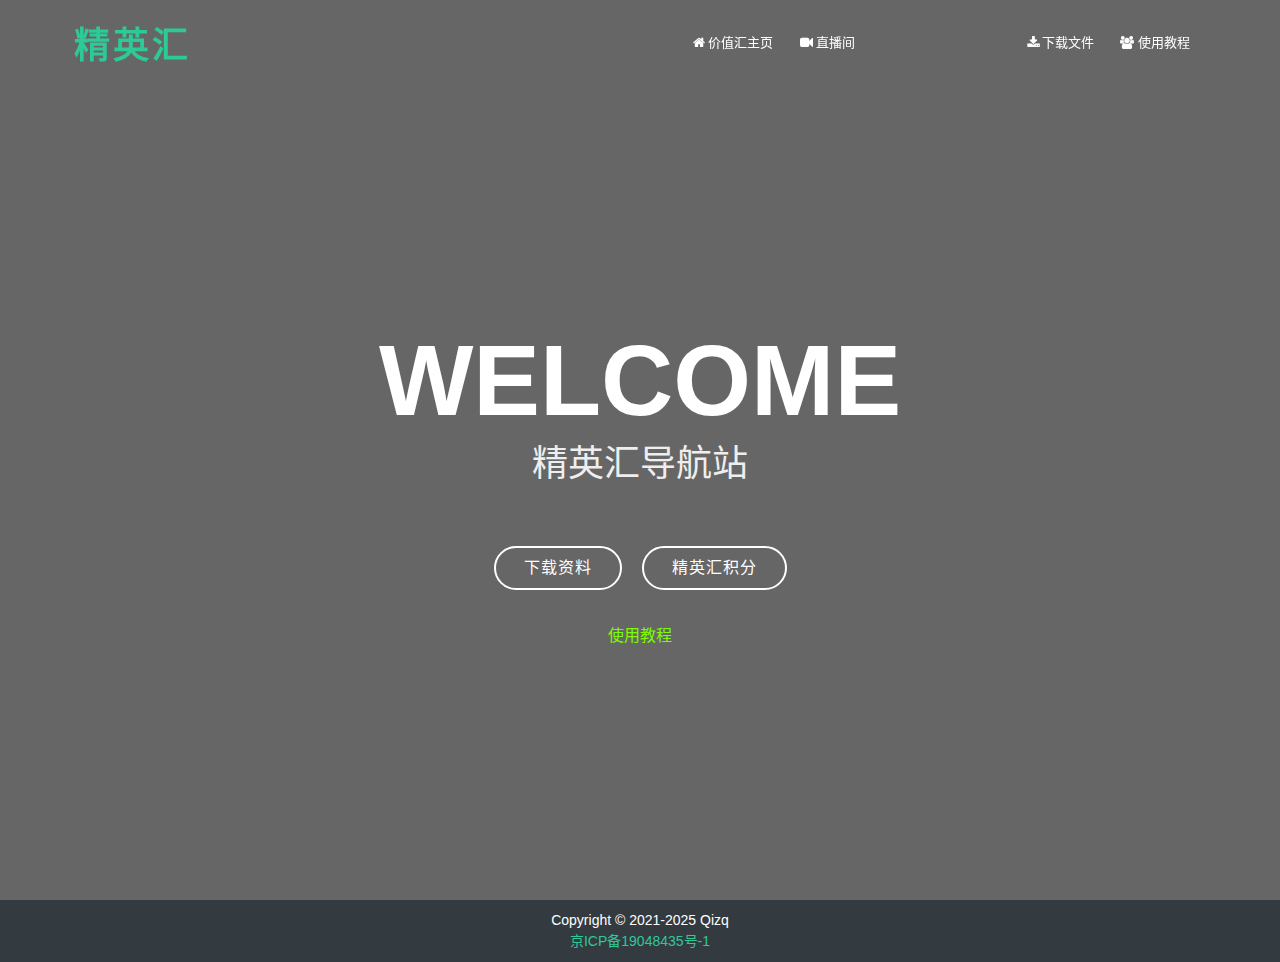
<file: index.html>
<!DOCTYPE html>
<html lang="zh-CN">
	<head>
		<meta http-equiv="Content-Type" content="text/html; charset=UTF-8"><!-- UTF-8编码 -->
		<meta http-equiv="X-UA-Compatible" content="IE=edge,chrome=1">
		<meta content="width=device-width, initial-scale=1.0"><!-- 页面缩放 -->
		<title>精英汇导航站</title>
		<link href="./css/css" rel="stylesheet"><!-- Google Fonts -->
		<link href="./Bootstrap/css/bootstrap.min.css" rel="stylesheet"><!-- Bootstrap CSS File -->
		<link href="./font-awesome/css/font-awesome.min.css" rel="stylesheet"><!-- Libraries CSS Files -->
		<link href="./css/animate.min.css" rel="stylesheet"><!-- Animate CSS Files -->
		<link href="./css/style.css" rel="stylesheet"><!-- Main Stylesheet File -->
		<base target="_blank" /><!-- 在新窗口打开链接 -->
		<style></style><!-- 可手写附加其他样式 -->
	</head>

	<body>
		<button type="button" id="mobile-nav-toggle"><i class="fa fa-bars"></i></button><!-- 手机端菜单按钮 -->
		<header id="header" class="">
			<div class="container">
				<div id="logo" class="pull-left">
					<a href="https://jyh.qizhiqiang.com"><h1>精英汇</h1></a>
				</div>
				<nav id="nav-menu-container">
					<ul class="nav-menu sf-js-enabled sf-arrows" style="touch-action: pan-y;">
						<li><a href="https://jiazhipc.lenovo.com.cn"><i class="fa fa-home"></i> 价值汇主页</a></li>
						<li><a href="https://jiazhipc.lenovo.com.cn/video/video"><i class="fa fa-video-camera"></i> 直播间</a></li>
<!-----------------------------上传资料 ----------------------------->
						<li><a><i class="fa fa-upload"></i> 上传文件（禁用）</a></li>
<!-----------------------------下载资料 ----------------------------->
						<li><a href="http://nas.qizhiqiang.com:5244"><i class="fa fa-download"></i> 下载文件</a></li>
						<li><a href="https://jyh.qizhiqiang.com/html/网盘使用教程.html"><i class="fa fa-users"></i> 使用教程</a></li>
					</ul>
				</nav>
			</div>
		</header>

<!----------------------------- 第一屏 ----------------------------->
		<section id="hero">
			<div class="hero-container">
				<h1 style="font-size: 6.25rem;">Welcome</h1>
				</br>
				<h2 style="font-size: 2.25rem;">精英汇导航站</h2>
				<a href="http://nas.qizhiqiang.com:5244" class="btn-get-started">下载资料</a><a href="https://jyh.qizhiqiang.com/html/精英汇积分.html" class="btn-get-started">精英汇积分</a></br><span></br>
				<span><a style="color: lawngreen;" href="https://jyh.qizhiqiang.com/html/网盘使用教程.html">使用教程</a></span></br>
<!----------------------------- 视频 ----------------------------->
			<!-- 	<div style="text-align:center; margin: 30px 0 30px 0;">
					<button onclick="makeBig()" class="btn-get-started" style="color: black;">放大</button>
					<button onclick="makeNormal()" class="btn-get-started" style="color: black;">正常</button>
					<a href="https://nas.qizhiqiang.com:5001/sharing/bZ3IwSksE" class="btn-get-started">下载Excel</a>
					</br>
					<video id="video1" width="600" style="margin-top:15px;" controls>
						<source src="https://cdn.qiniu.qizhiqiang.com/%7Buser%7D/g0PSXzjm_2022-05-03-beta1.mp4" type="video/mp4" />
					</video>
					</br>
					<span style="color: lawngreen;">视频更新日期：2022-05-03</span></br>
					
					
				</div> 	
				<script type="text/javascript">
				var myVideo=document.getElementById("video1");
				$('#video1').bind('contextmenu',function() { return false; });
				function playPause()
				{ 
					if (myVideo.paused) 
					myVideo.play(); 
					else 
					myVideo.pause(); 
				} 
					
				function makeBig()
				{ 
					myVideo.width=1000; 
					}
				function makeNormal()
				{
					myVideo.width=600; 
					}
					</script> -->
				
			</div>
			
		</section>
		

<!----------------------------------- #footer --------------------------------------------->
<footer id="footer">
    <div class="container">
		<div class="copyright">Copyright © 2021-2025 Qizq<br>
		  <a href="https://beian.miit.gov.cn/">京ICP备19048435号-1</a>
		</div>
    </div>
  </footer><!-- #footer -->


  <!-- JavaScript Libraries -->
  <script src="./js/jquery.min.js"></script>
  <script src="./js/jquery-migrate.min.js"></script>
  <script src="./Bootstrap/js/bootstrap.bundle.min.js"></script>
  <script src="./js/easing.min.js"></script>
  <script src="./js/wow.min.js"></script>
  <script src="./js/waypoints.min.js"></script>
  <script src="./js/counterup.min.js"></script>
  <script src="./js/hoverIntent.js"></script>
  <script src="./js/superfish.min.js"></script>
  <script src="./js/contactform.js"></script>
  <script src="./js/main.js"></script>
</body>
</html>
</file>
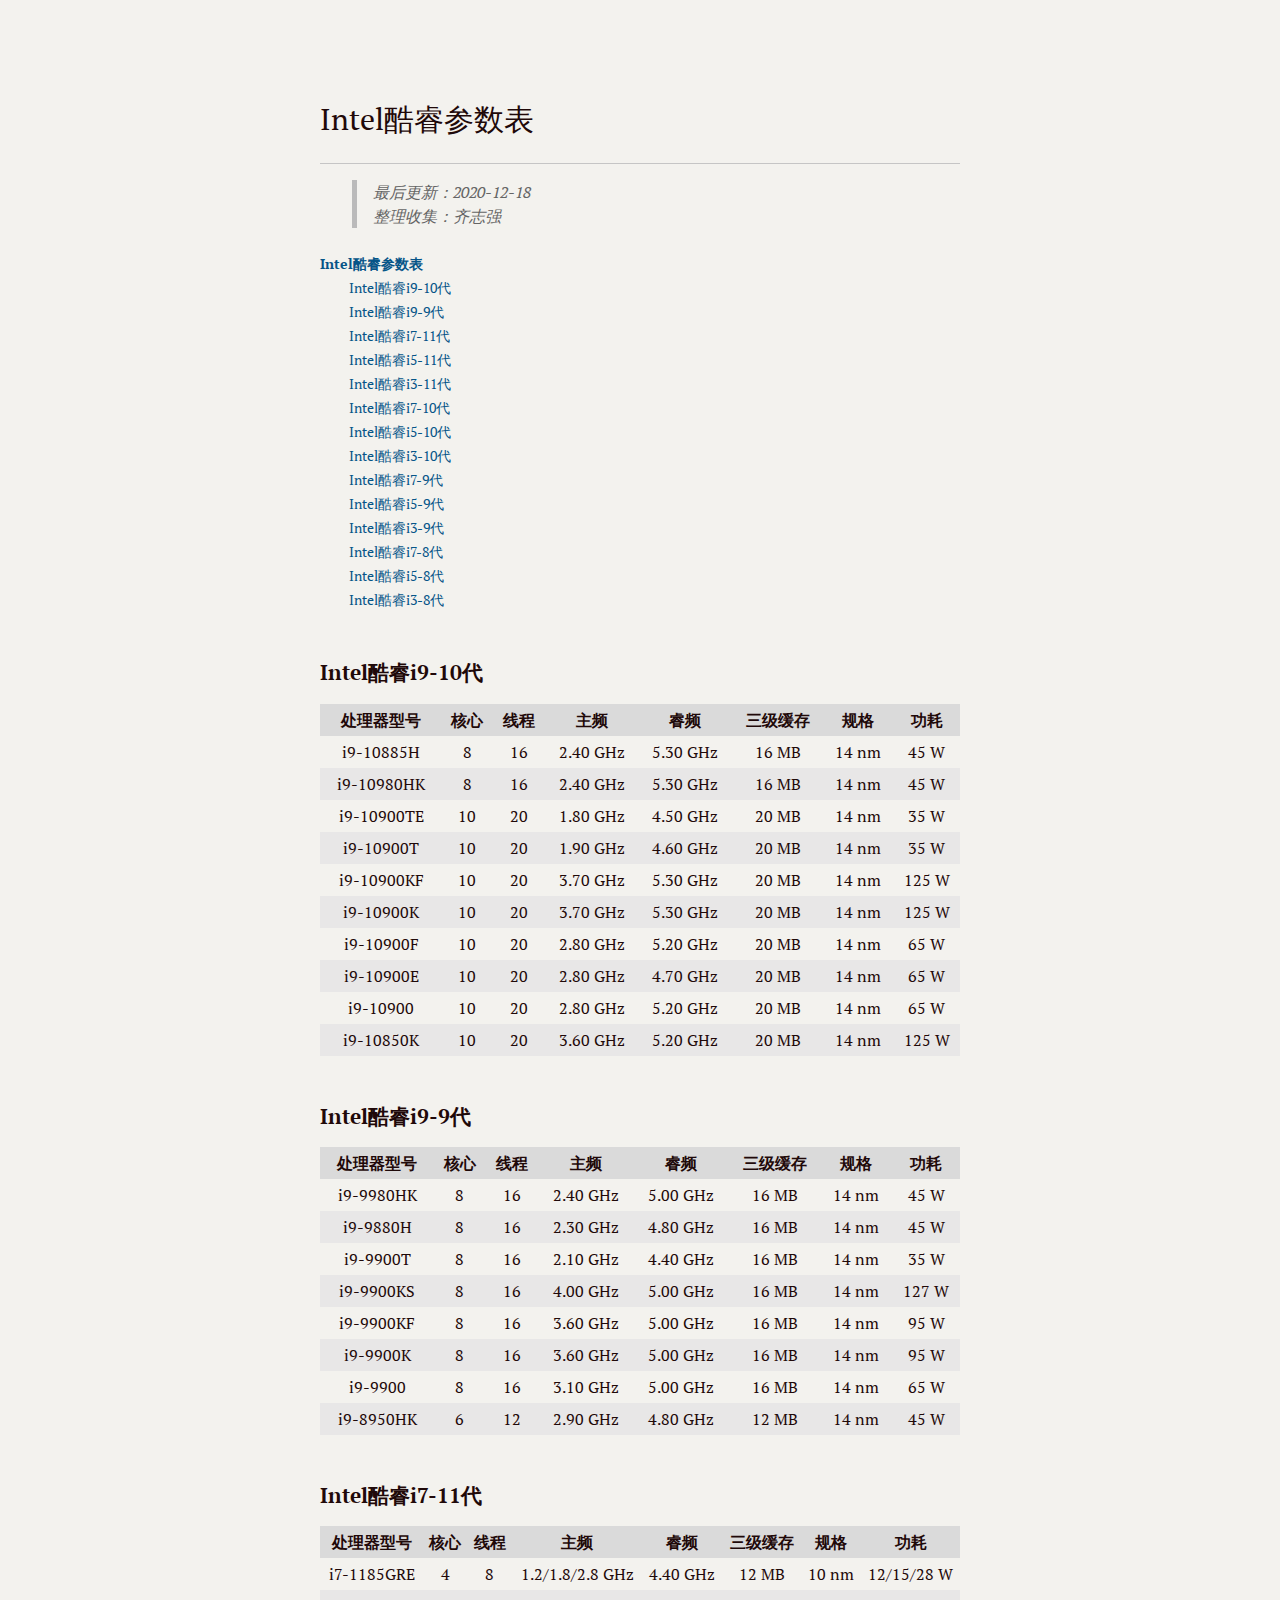
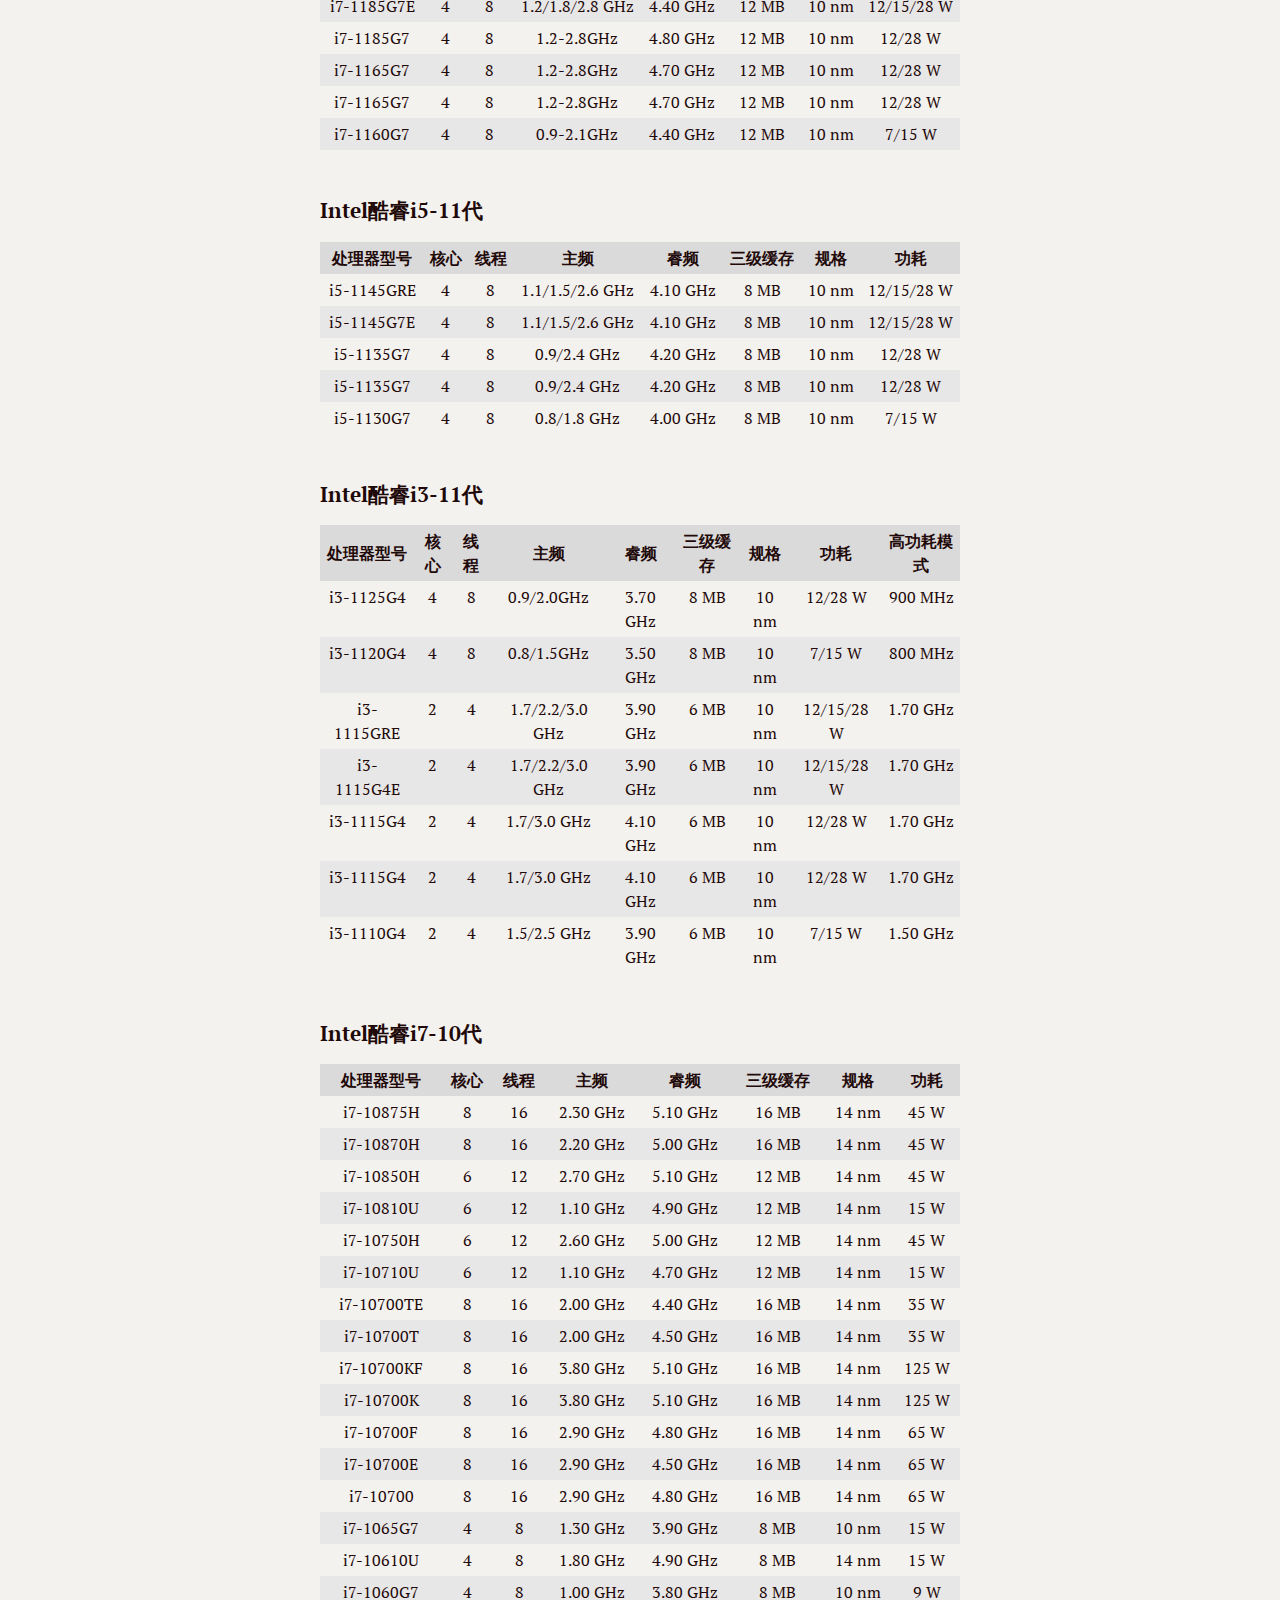
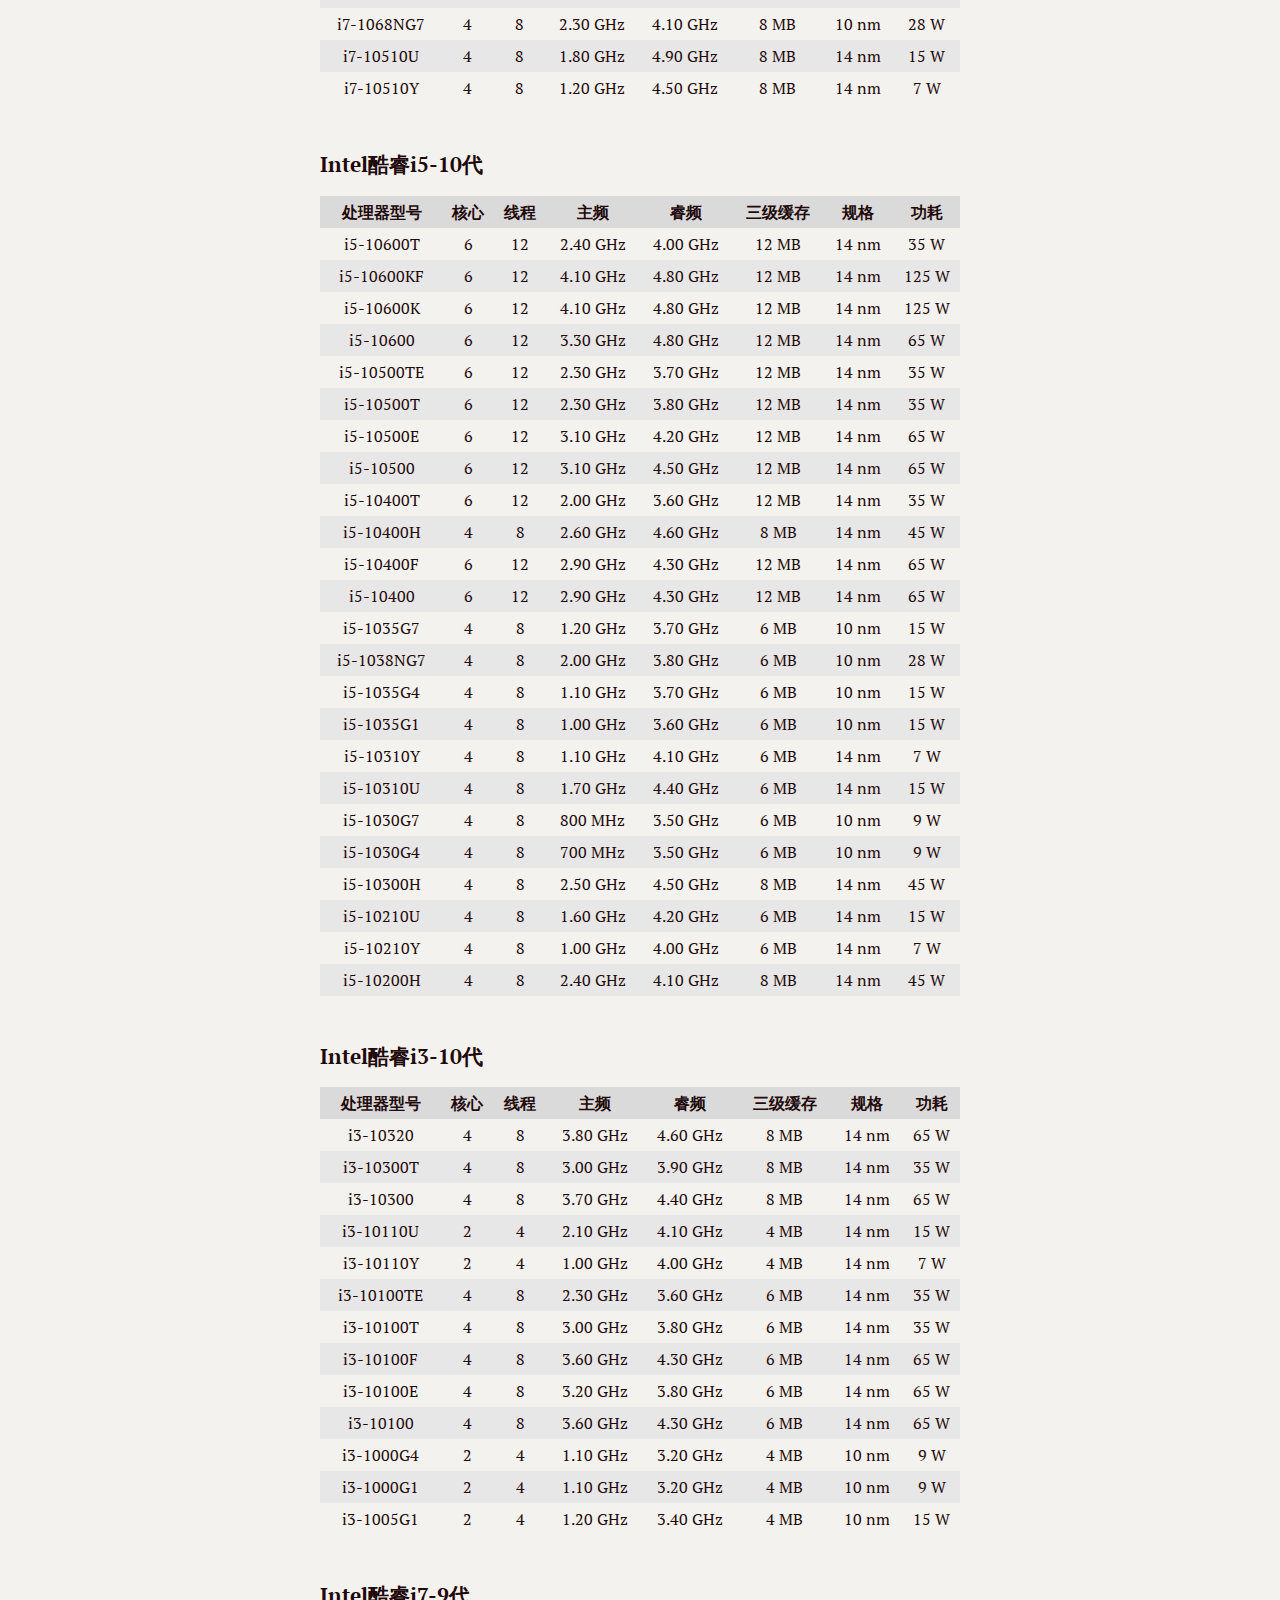
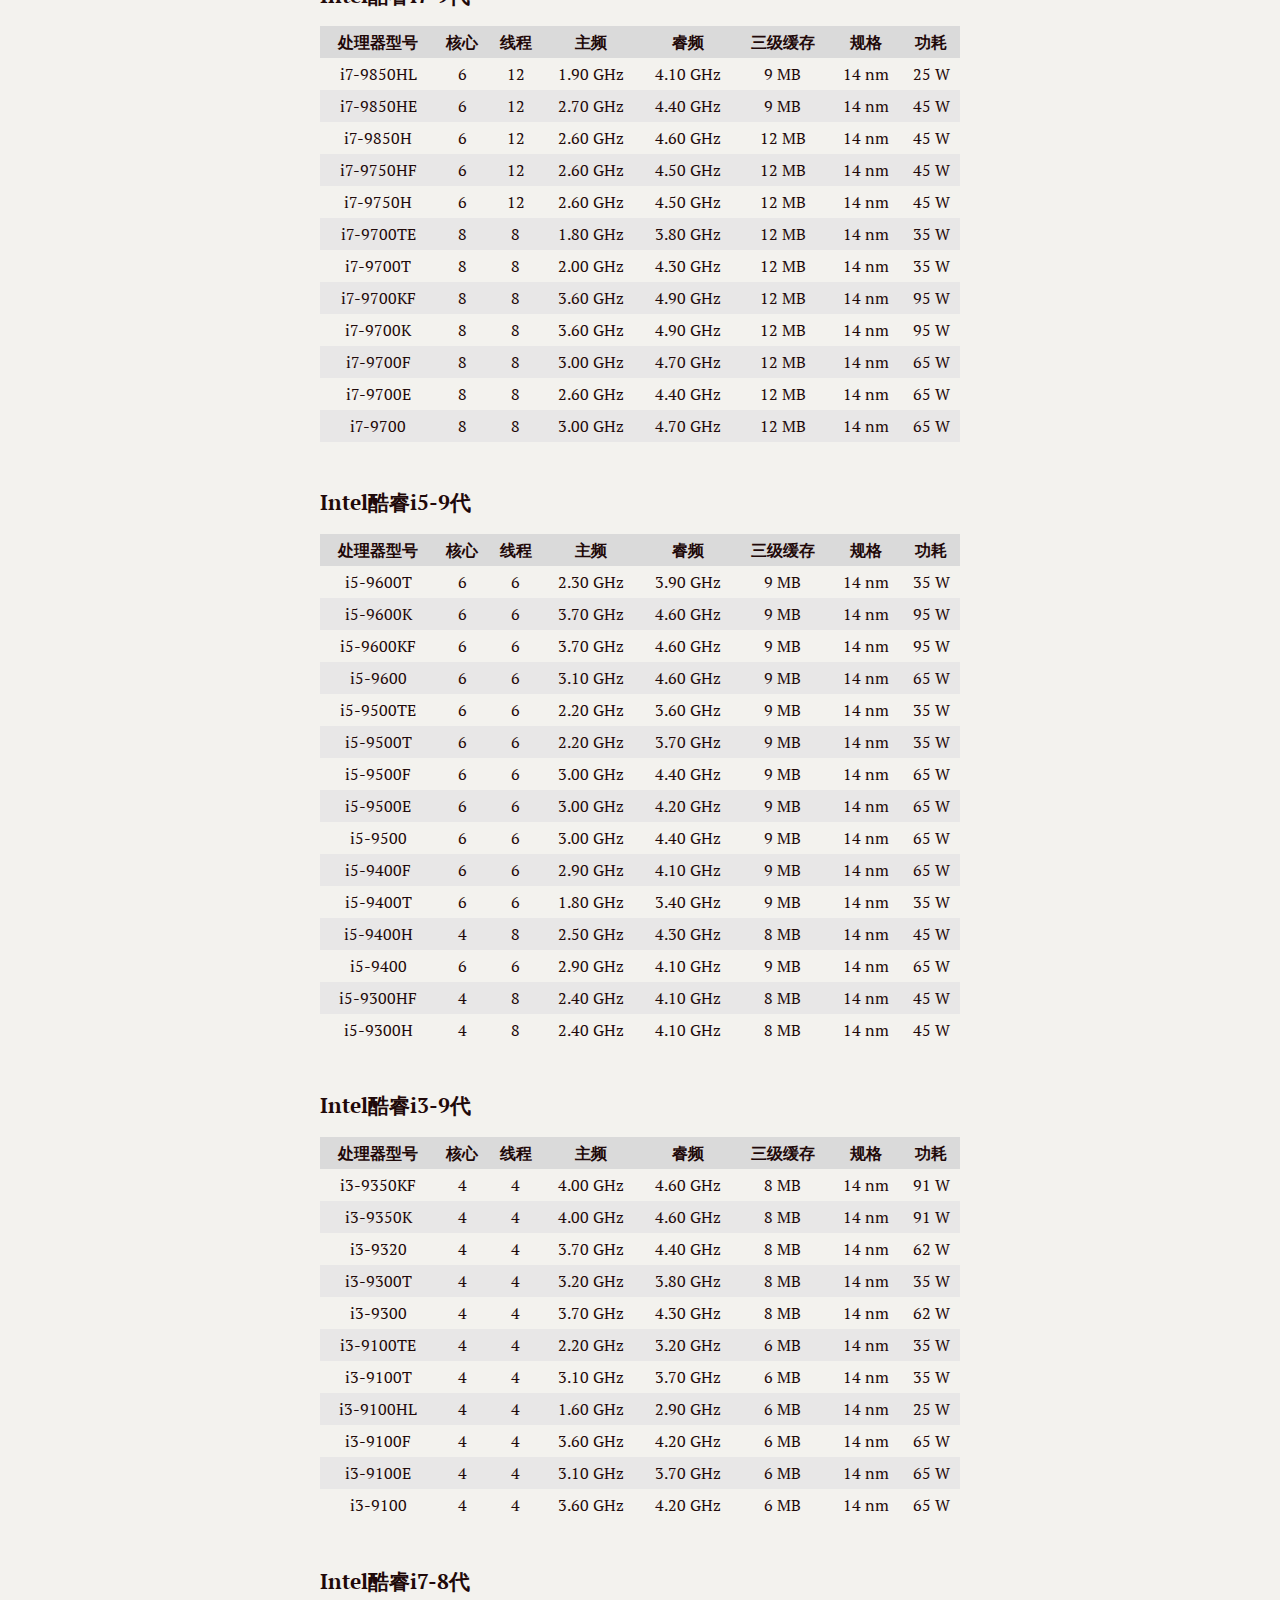
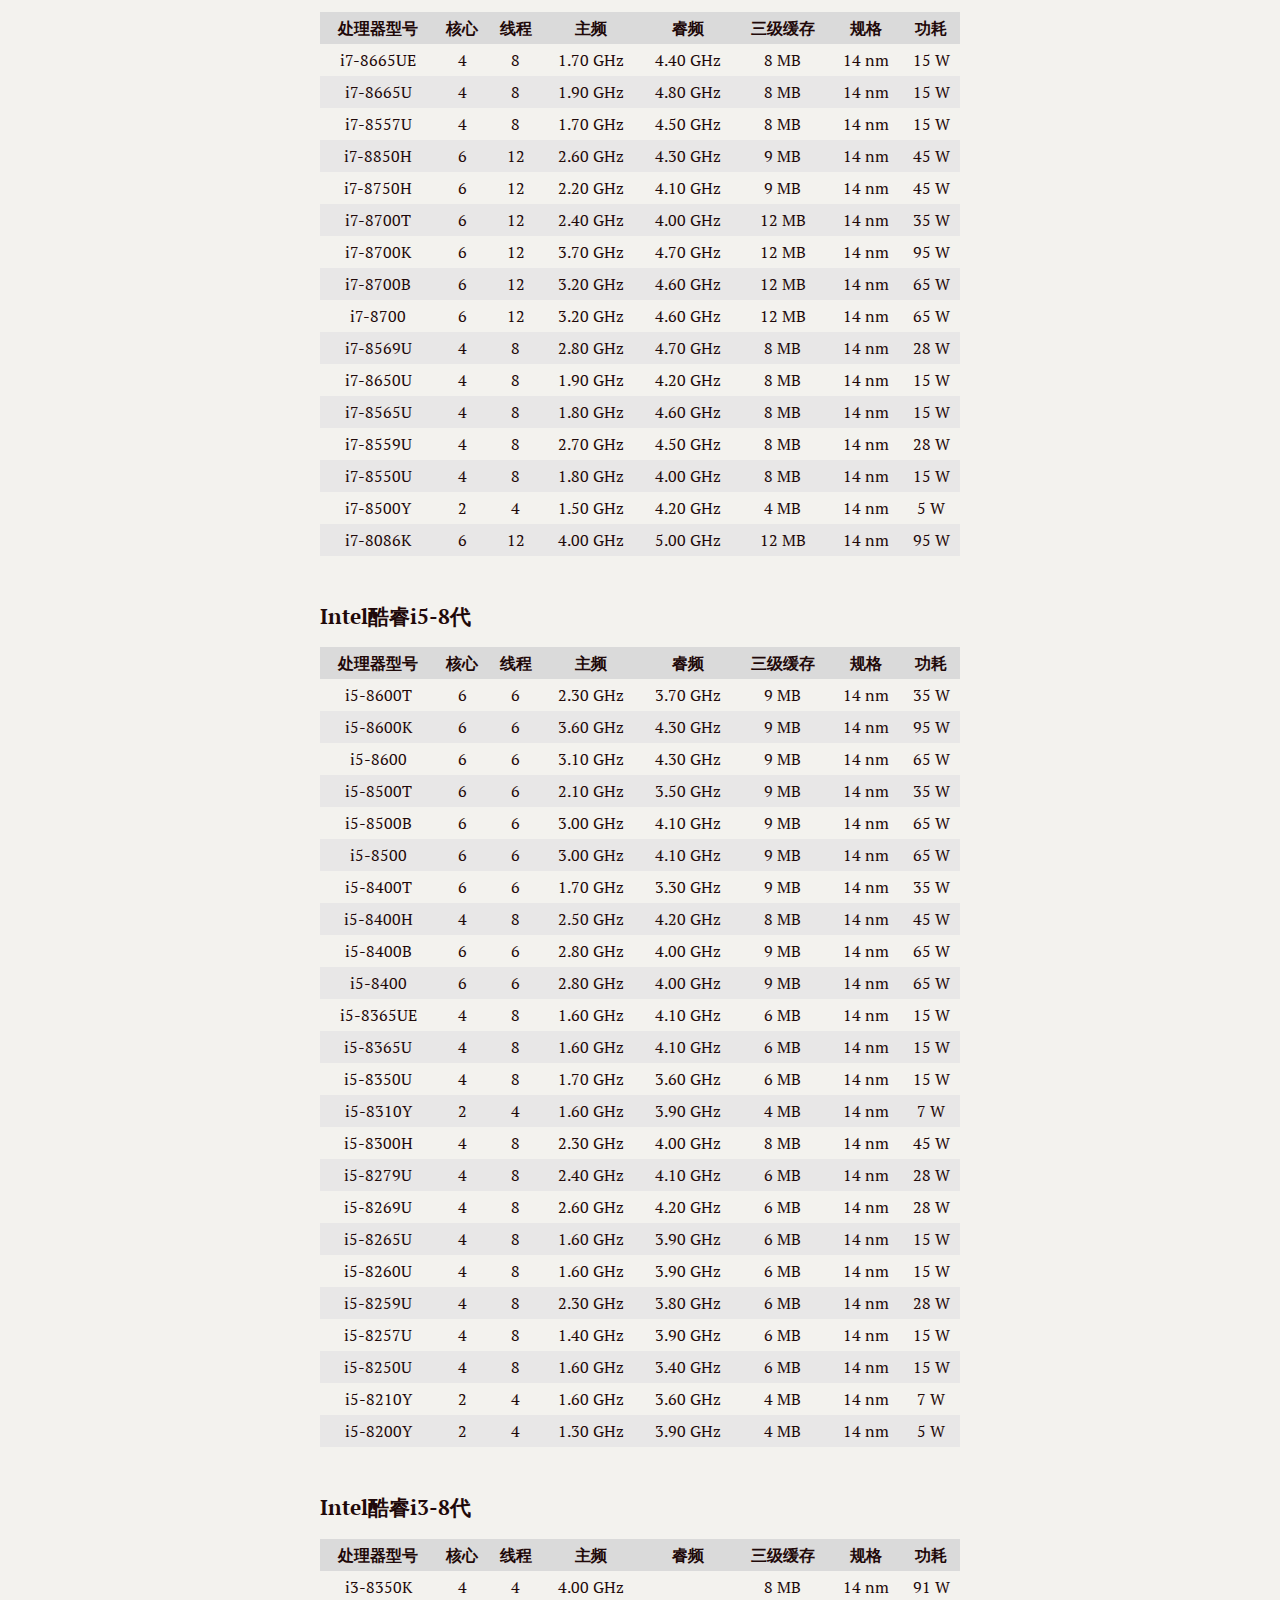
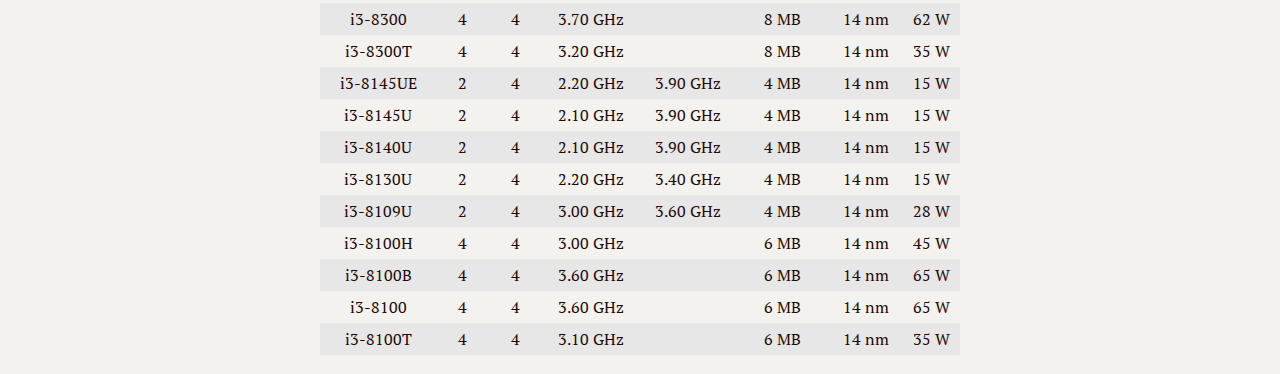
<file: html/Intel-Core .html>
<!doctype html>
<html>
<head>
<meta charset='UTF-8'><meta name='viewport' content='width=device-width initial-scale=1'>
<title>Intel酷睿参数表</title><link href='https://fonts.loli.net/css?family=PT+Serif:400,400italic,700,700italic&subset=latin,cyrillic-ext,cyrillic,latin-ext' rel='stylesheet' type='text/css' /><style type='text/css'>html {overflow-x: initial !important;}:root { --bg-color:#ffffff; --text-color:#333333; --select-text-bg-color:#B5D6FC; --select-text-font-color:auto; --monospace:"Lucida Console",Consolas,"Courier",monospace; }
html { font-size: 14px; background-color: var(--bg-color); color: var(--text-color); font-family: "Helvetica Neue", Helvetica, Arial, sans-serif; -webkit-font-smoothing: antialiased; }
body { margin: 0px; padding: 0px; height: auto; bottom: 0px; top: 0px; left: 0px; right: 0px; font-size: 1rem; line-height: 1.42857; overflow-x: hidden; background: inherit; tab-size: 4; }
iframe { margin: auto; }
a.url { word-break: break-all; }
a:active, a:hover { outline: 0px; }
.in-text-selection, ::selection { text-shadow: none; background: var(--select-text-bg-color); color: var(--select-text-font-color); }
#write { margin: 0px auto; height: auto; width: inherit; word-break: normal; overflow-wrap: break-word; position: relative; white-space: normal; overflow-x: visible; padding-top: 40px; }
#write.first-line-indent p { text-indent: 2em; }
#write.first-line-indent li p, #write.first-line-indent p * { text-indent: 0px; }
#write.first-line-indent li { margin-left: 2em; }
.for-image #write { padding-left: 8px; padding-right: 8px; }
body.typora-export { padding-left: 30px; padding-right: 30px; }
.typora-export .footnote-line, .typora-export li, .typora-export p { white-space: pre-wrap; }
.typora-export .task-list-item input { pointer-events: none; }
@media screen and (max-width: 500px) {
  body.typora-export { padding-left: 0px; padding-right: 0px; }
  #write { padding-left: 20px; padding-right: 20px; }
  .CodeMirror-sizer { margin-left: 0px !important; }
  .CodeMirror-gutters { display: none !important; }
}
#write li > figure:last-child { margin-bottom: 0.5rem; }
#write ol, #write ul { position: relative; }
img { max-width: 100%; vertical-align: middle; image-orientation: from-image; }
button, input, select, textarea { color: inherit; font: inherit; }
input[type="checkbox"], input[type="radio"] { line-height: normal; padding: 0px; }
*, ::after, ::before { box-sizing: border-box; }
#write h1, #write h2, #write h3, #write h4, #write h5, #write h6, #write p, #write pre { width: inherit; }
#write h1, #write h2, #write h3, #write h4, #write h5, #write h6, #write p { position: relative; }
p { line-height: inherit; }
h1, h2, h3, h4, h5, h6 { break-after: avoid-page; break-inside: avoid; orphans: 4; }
p { orphans: 4; }
h1 { font-size: 2rem; }
h2 { font-size: 1.8rem; }
h3 { font-size: 1.6rem; }
h4 { font-size: 1.4rem; }
h5 { font-size: 1.2rem; }
h6 { font-size: 1rem; }
.md-math-block, .md-rawblock, h1, h2, h3, h4, h5, h6, p { margin-top: 1rem; margin-bottom: 1rem; }
.hidden { display: none; }
.md-blockmeta { color: rgb(204, 204, 204); font-weight: 700; font-style: italic; }
a { cursor: pointer; }
sup.md-footnote { padding: 2px 4px; background-color: rgba(238, 238, 238, 0.7); color: rgb(85, 85, 85); border-radius: 4px; cursor: pointer; }
sup.md-footnote a, sup.md-footnote a:hover { color: inherit; text-transform: inherit; text-decoration: inherit; }
#write input[type="checkbox"] { cursor: pointer; width: inherit; height: inherit; }
figure { overflow-x: auto; margin: 1.2em 0px; max-width: calc(100% + 16px); padding: 0px; }
figure > table { margin: 0px; }
tr { break-inside: avoid; break-after: auto; }
thead { display: table-header-group; }
table { border-collapse: collapse; border-spacing: 0px; width: 100%; overflow: auto; break-inside: auto; text-align: left; }
table.md-table td { min-width: 32px; }
.CodeMirror-gutters { border-right: 0px; background-color: inherit; }
.CodeMirror-linenumber { user-select: none; }
.CodeMirror { text-align: left; }
.CodeMirror-placeholder { opacity: 0.3; }
.CodeMirror pre { padding: 0px 4px; }
.CodeMirror-lines { padding: 0px; }
div.hr:focus { cursor: none; }
#write pre { white-space: pre-wrap; }
#write.fences-no-line-wrapping pre { white-space: pre; }
#write pre.ty-contain-cm { white-space: normal; }
.CodeMirror-gutters { margin-right: 4px; }
.md-fences { font-size: 0.9rem; display: block; break-inside: avoid; text-align: left; overflow: visible; white-space: pre; background: inherit; position: relative !important; }
.md-diagram-panel { width: 100%; margin-top: 10px; text-align: center; padding-top: 0px; padding-bottom: 8px; overflow-x: auto; }
#write .md-fences.mock-cm { white-space: pre-wrap; }
.md-fences.md-fences-with-lineno { padding-left: 0px; }
#write.fences-no-line-wrapping .md-fences.mock-cm { white-space: pre; overflow-x: auto; }
.md-fences.mock-cm.md-fences-with-lineno { padding-left: 8px; }
.CodeMirror-line, twitterwidget { break-inside: avoid; }
.footnotes { opacity: 0.8; font-size: 0.9rem; margin-top: 1em; margin-bottom: 1em; }
.footnotes + .footnotes { margin-top: 0px; }
.md-reset { margin: 0px; padding: 0px; border: 0px; outline: 0px; vertical-align: top; background: 0px 0px; text-decoration: none; text-shadow: none; float: none; position: static; width: auto; height: auto; white-space: nowrap; cursor: inherit; -webkit-tap-highlight-color: transparent; line-height: normal; font-weight: 400; text-align: left; box-sizing: content-box; direction: ltr; }
li div { padding-top: 0px; }
blockquote { margin: 1rem 0px; }
li .mathjax-block, li p { margin: 0.5rem 0px; }
li { margin: 0px; position: relative; }
blockquote > :last-child { margin-bottom: 0px; }
blockquote > :first-child, li > :first-child { margin-top: 0px; }
.footnotes-area { color: rgb(136, 136, 136); margin-top: 0.714rem; padding-bottom: 0.143rem; white-space: normal; }
#write .footnote-line { white-space: pre-wrap; }
@media print {
  body, html { border: 1px solid transparent; height: 99%; break-after: avoid; break-before: avoid; font-variant-ligatures: no-common-ligatures; }
  #write { margin-top: 0px; padding-top: 0px; border-color: transparent !important; }
  .typora-export * { -webkit-print-color-adjust: exact; }
  html.blink-to-pdf { font-size: 13px; }
  .typora-export #write { break-after: avoid; }
  .typora-export #write::after { height: 0px; }
  .is-mac table { break-inside: avoid; }
}
.footnote-line { margin-top: 0.714em; font-size: 0.7em; }
a img, img a { cursor: pointer; }
pre.md-meta-block { font-size: 0.8rem; min-height: 0.8rem; white-space: pre-wrap; background: rgb(204, 204, 204); display: block; overflow-x: hidden; }
p > .md-image:only-child:not(.md-img-error) img, p > img:only-child { display: block; margin: auto; }
#write.first-line-indent p > .md-image:only-child:not(.md-img-error) img { left: -2em; position: relative; }
p > .md-image:only-child { display: inline-block; width: 100%; }
#write .MathJax_Display { margin: 0.8em 0px 0px; }
.md-math-block { width: 100%; }
.md-math-block:not(:empty)::after { display: none; }
[contenteditable="true"]:active, [contenteditable="true"]:focus, [contenteditable="false"]:active, [contenteditable="false"]:focus { outline: 0px; box-shadow: none; }
.md-task-list-item { position: relative; list-style-type: none; }
.task-list-item.md-task-list-item { padding-left: 0px; }
.md-task-list-item > input { position: absolute; top: 0px; left: 0px; margin-left: -1.2em; margin-top: calc(1em - 10px); border: none; }
.math { font-size: 1rem; }
.md-toc { min-height: 3.58rem; position: relative; font-size: 0.9rem; border-radius: 10px; }
.md-toc-content { position: relative; margin-left: 0px; }
.md-toc-content::after, .md-toc::after { display: none; }
.md-toc-item { display: block; color: rgb(65, 131, 196); }
.md-toc-item a { text-decoration: none; }
.md-toc-inner:hover { text-decoration: underline; }
.md-toc-inner { display: inline-block; cursor: pointer; }
.md-toc-h1 .md-toc-inner { margin-left: 0px; font-weight: 700; }
.md-toc-h2 .md-toc-inner { margin-left: 2em; }
.md-toc-h3 .md-toc-inner { margin-left: 4em; }
.md-toc-h4 .md-toc-inner { margin-left: 6em; }
.md-toc-h5 .md-toc-inner { margin-left: 8em; }
.md-toc-h6 .md-toc-inner { margin-left: 10em; }
@media screen and (max-width: 48em) {
  .md-toc-h3 .md-toc-inner { margin-left: 3.5em; }
  .md-toc-h4 .md-toc-inner { margin-left: 5em; }
  .md-toc-h5 .md-toc-inner { margin-left: 6.5em; }
  .md-toc-h6 .md-toc-inner { margin-left: 8em; }
}
a.md-toc-inner { font-size: inherit; font-style: inherit; font-weight: inherit; line-height: inherit; }
.footnote-line a:not(.reversefootnote) { color: inherit; }
.md-attr { display: none; }
.md-fn-count::after { content: "."; }
code, pre, samp, tt { font-family: var(--monospace); }
kbd { margin: 0px 0.1em; padding: 0.1em 0.6em; font-size: 0.8em; color: rgb(36, 39, 41); background: rgb(255, 255, 255); border: 1px solid rgb(173, 179, 185); border-radius: 3px; box-shadow: rgba(12, 13, 14, 0.2) 0px 1px 0px, rgb(255, 255, 255) 0px 0px 0px 2px inset; white-space: nowrap; vertical-align: middle; }
.md-comment { color: rgb(162, 127, 3); opacity: 0.8; font-family: var(--monospace); }
code { text-align: left; vertical-align: initial; }
a.md-print-anchor { white-space: pre !important; border-width: initial !important; border-style: none !important; border-color: initial !important; display: inline-block !important; position: absolute !important; width: 1px !important; right: 0px !important; outline: 0px !important; background: 0px 0px !important; text-decoration: initial !important; text-shadow: initial !important; }
.md-inline-math .MathJax_SVG .noError { display: none !important; }
.html-for-mac .inline-math-svg .MathJax_SVG { vertical-align: 0.2px; }
.md-math-block .MathJax_SVG_Display { text-align: center; margin: 0px; position: relative; text-indent: 0px; max-width: none; max-height: none; min-height: 0px; min-width: 100%; width: auto; overflow-y: hidden; display: block !important; }
.MathJax_SVG_Display, .md-inline-math .MathJax_SVG_Display { width: auto; margin: inherit; display: inline-block !important; }
.MathJax_SVG .MJX-monospace { font-family: var(--monospace); }
.MathJax_SVG .MJX-sans-serif { font-family: sans-serif; }
.MathJax_SVG { display: inline; font-style: normal; font-weight: 400; line-height: normal; zoom: 90%; text-indent: 0px; text-align: left; text-transform: none; letter-spacing: normal; word-spacing: normal; overflow-wrap: normal; white-space: nowrap; float: none; direction: ltr; max-width: none; max-height: none; min-width: 0px; min-height: 0px; border: 0px; padding: 0px; margin: 0px; }
.MathJax_SVG * { transition: none 0s ease 0s; }
.MathJax_SVG_Display svg { vertical-align: middle !important; margin-bottom: 0px !important; margin-top: 0px !important; }
.os-windows.monocolor-emoji .md-emoji { font-family: "Segoe UI Symbol", sans-serif; }
.md-diagram-panel > svg { max-width: 100%; }
[lang="flow"] svg, [lang="mermaid"] svg { max-width: 100%; height: auto; }
[lang="mermaid"] .node text { font-size: 1rem; }
table tr th { border-bottom: 0px; }
video { max-width: 100%; display: block; margin: 0px auto; }
iframe { max-width: 100%; width: 100%; border: none; }
.highlight td, .highlight tr { border: 0px; }
svg[id^="mermaidChart"] { line-height: 1em; }
mark { background: rgb(255, 255, 0); color: rgb(0, 0, 0); }
.md-html-inline .md-plain, .md-html-inline strong, mark .md-inline-math, mark strong { color: inherit; }
mark .md-meta { color: rgb(0, 0, 0); opacity: 0.3 !important; }
@media print {
  .typora-export h1, .typora-export h2, .typora-export h3, .typora-export h4, .typora-export h5, .typora-export h6 { break-inside: avoid; }
}


/* meyer reset -- http://meyerweb.com/eric/tools/css/reset/ , v2.0 | 20110126 | License: none (public domain) */

@include-when-export url(https://fonts.loli.net/css?family=PT+Serif:400,400italic,700,700italic&subset=latin,cyrillic-ext,cyrillic,latin-ext);

/* =========== */

/* pt-serif-regular - latin */
/* pt-serif-italic - latin */
/* pt-serif-700 - latin */
/* pt-serif-700italic - latin */
:root {
	--active-file-bg-color: #dadada;
	--active-file-bg-color: rgba(32, 43, 51, 0.63);
	--active-file-text-color: white;
	--bg-color: #f3f2ee;
	--text-color: #1f0909;
	--control-text-color: #444;
	--rawblock-edit-panel-bd: #e5e5e5;

	--select-text-bg-color: rgba(32, 43, 51, 0.63);
  --select-text-font-color: white;
}

pre {
	--select-text-bg-color: #36284e;
	--select-text-font-color: #fff;
}

html {
	font-size: 16px;
}

html, body {
	background-color: #f3f2ee;
	font-family: "PT Serif", 'Times New Roman', Times, serif;
	color: #1f0909;
	line-height: 1.5em;
}

/*#write {
	overflow-x: auto;
    max-width: initial;
	padding-left: calc(50% - 17em);
    padding-right: calc(50% - 17em);
}

@media (max-width: 36em) {
 	#write {
 		padding-left: 1em;
    	padding-right: 1em;
 	}
}*/

#write {
	max-width: 40em;
}

@media only screen and (min-width: 1400px) {
	#write {
			max-width: 914px;
	}
}

ol li {
	list-style-type: decimal;
	list-style-position: outside;
}
ul li {
	list-style-type: disc;
	list-style-position: outside;
}

ol,
ul {
	list-style: none;
}

blockquote,
q {
	quotes: none;
}
blockquote:before,
blockquote:after,
q:before,
q:after {
	content: '';
	content: none;
}
table {
	border-collapse: collapse;
	border-spacing: 0;
}
/* styles */

/* ====== */

/* headings */

h1,
h2,
h3,
h4,
h5,
h6 {
	font-weight: bold;
}
h1 {
	font-size: 1.875em;
	/*30 / 16*/
	line-height: 1.6em;
	/* 48 / 30*/
	margin-top: 2em;
}
h2,
h3 {
	font-size: 1.3125em;
	/*21 / 16*/
	line-height: 1.15;
	/*24 / 21*/
	margin-top: 2.285714em;
	/*48 / 21*/
	margin-bottom: 1.15em;
	/*24 / 21*/
}
h3 {
	font-weight: normal;
}
h4 {
	font-size: 1.125em;
	/*18 / 16*/
	margin-top: 2.67em;
	/*48 / 18*/
}
h5,
h6 {
	font-size: 1em;
	/*16*/
}
h1 {
	border-bottom: 1px solid;
	margin-bottom: 1.875em;
	padding-bottom: 0.8125em;
}
/* links */

a {
	text-decoration: none;
	color: #065588;
}
a:hover,
a:active {
	text-decoration: underline;
}
/* block spacing */

p,
blockquote,
.md-fences {
	margin-bottom: 1.5em;
}
h1,
h2,
h3,
h4,
h5,
h6 {
	margin-bottom: 1.5em;
}
/* blockquote */

blockquote {
	font-style: italic;
	border-left: 5px solid;
	margin-left: 2em;
	padding-left: 1em;
}
/* lists */

ul,
ol {
	margin: 0 0 1.5em 1.5em;
}
/* tables */
.md-meta,.md-before, .md-after {
	color:#999;
}

table {
	margin-bottom: 1.5em;
	/*24 / 16*/
	font-size: 1em;
	/* width: 100%; */
}
thead th,
tfoot th {
	padding: .25em .25em .25em .4em;
	text-transform: uppercase;
}
th {
	text-align: left;
}
td {
	vertical-align: top;
	padding: .25em .25em .25em .4em;
}

code,
.md-fences {
	background-color: #dadada;
}

code {
	padding-left: 2px;
	padding-right: 2px;
}

.md-fences {
	margin-left: 2em;
	margin-bottom: 3em;
	padding-left: 1ch;
	padding-right: 1ch;
}

pre,
code,
tt {
	font-size: .875em;
	line-height: 1.714285em;
}
/* some fixes */

h1 {
	line-height: 1.3em;
	font-weight: normal;
	margin-bottom: 0.5em;
}

p + ul,
p + ol{
	margin-top: .5em;
}

h3 + ul,
h4 + ul,
h5 + ul,
h6 + ul,
h3 + ol,
h4 + ol,
h5 + ol,
h6 + ol {
	margin-top: .5em;
}

li > ul,
li > ol {
	margin-top: inherit;
	margin-bottom: 0;
}

li ol>li {
	list-style-type: lower-alpha;
}

li li ol>li{
	list-style-type: lower-roman;
}

h2,
h3 {
	margin-bottom: .75em;
}
hr {
	border-top: none;
	border-right: none;
	border-bottom: 1px solid;
	border-left: none;
}
h1 {
	border-color: #c5c5c5;
}
blockquote {
	border-color: #bababa;
	color: #656565;
}

blockquote ul,
blockquote ol {
	margin-left:0;
}

.ty-table-edit {
	background-color: transparent;
}
thead {
	background-color: #dadada;
}
tr:nth-child(even) {
	background: #e8e7e7;
}
hr {
	border-color: #c5c5c5;
}
.task-list{
	padding-left: 1rem;
}

.md-task-list-item {
	padding-left: 1.5rem;
	list-style-type: none;
}

.md-task-list-item > input:before {
	content: '\221A';
	display: inline-block;
	width: 1.25rem;
  	height: 1.6rem;
	vertical-align: middle;
	text-align: center;
	color: #ddd;
	background-color: #F3F2EE;
}

.md-task-list-item > input:checked:before,
.md-task-list-item > input[checked]:before{
	color: inherit;
}

#write pre.md-meta-block {
	min-height: 1.875rem;
	color: #555;
	border: 0px;
	background: transparent;
	margin-top: -4px;
	margin-left: 1em;
	margin-top: 1em;
}

.md-image>.md-meta {
	color: #9B5146;
}

.md-image>.md-meta{
	font-family: Menlo, 'Ubuntu Mono', Consolas, 'Courier New', 'Microsoft Yahei', 'Hiragino Sans GB', 'WenQuanYi Micro Hei', serif;
}


#write>h3.md-focus:before{
	left: -1.5rem;
	color:#999;
	border-color:#999;
}
#write>h4.md-focus:before{
	left: -1.5rem;
	top: .25rem;
	color:#999;
	border-color:#999;
}
#write>h5.md-focus:before{
	left: -1.5rem;
	top: .0.3125rem;
	color:#999;
	border-color:#999;
}
#write>h6.md-focus:before{
	left: -1.5rem;
	top: 0.3125rem;
	color:#999;
	border-color:#999;
}

.md-toc:focus .md-toc-content{
	margin-top: 19px;
}

.md-toc-content:empty:before{
	color: #065588;
}
.md-toc-item {
	color: #065588;
}
#write div.md-toc-tooltip {
	background-color: #f3f2ee;
}

#typora-sidebar {
	background-color: #f3f2ee;
	-webkit-box-shadow: 0 6px 12px rgba(0, 0, 0, 0.375);
  	box-shadow: 0 6px 12px rgba(0, 0, 0, 0.375);
}

.pin-outline #typora-sidebar {
	background: inherit;
	box-shadow: none;
	border-right: 1px dashed;
}

.pin-outline #typora-sidebar:hover .outline-title-wrapper {
	border-left:1px dashed;
}

.outline-item:hover {
  background-color: #dadada;
  border-left: 28px solid #dadada;
  border-right: 18px solid #dadada;
}

.typora-node .outline-item:hover {
  	border-right: 28px solid #dadada;
}

.outline-expander:before {
  content: "\f0da";
  font-family: FontAwesome;
  font-size:14px;
  top: 1px;
}

.outline-expander:hover:before,
.outline-item-open>.outline-item>.outline-expander:before {
  content: "\f0d7";
}

.modal-content {
	background-color: #f3f2ee;
}

.auto-suggest-container ul li {
	list-style-type: none;
}

/** UI for electron */

.megamenu-menu,
#top-titlebar, #top-titlebar *,
.megamenu-content {
	background: #f3f2ee;
	color: #1f0909;
}

.megamenu-menu-header {
	border-bottom: 1px dashed #202B33;
}

.megamenu-menu {
	box-shadow: none;
	border-right: 1px dashed;
}

header, .context-menu, .megamenu-content, footer {
	font-family: "PT Serif", 'Times New Roman', Times, serif;
    color: #1f0909;
}

#megamenu-back-btn {
	color: #1f0909;
	border-color: #1f0909;
}

.megamenu-menu-header #megamenu-menu-header-title:before {
	color: #1f0909;
}

.megamenu-menu-list li a:hover, .megamenu-menu-list li a.active {
	color: inherit;
	background-color: #e8e7df;
}

.long-btn:hover {
	background-color: #e8e7df;
}

#recent-file-panel tbody tr:nth-child(2n-1) {
    background-color: transparent !important;
}

.megamenu-menu-panel tbody tr:hover td:nth-child(2) {
    color: inherit;
}

.megamenu-menu-panel .btn {
	background-color: #D2D1D1;
}

.btn-default {
	background-color: transparent;
}

.typora-sourceview-on #toggle-sourceview-btn,
.ty-show-word-count #footer-word-count {
	background: #c7c5c5;
}

#typora-quick-open {
    background-color: inherit;
}

.md-diagram-panel {
	margin-top: 8px;
}

.file-list-item-file-name {
	font-weight: initial;
}

.file-list-item-summary {
	opacity: 1;
}

.file-list-item {
	color: #777;
}

.file-list-item.active {
	background-color: inherit;
	color: black;
}

.ty-side-sort-btn.active {
	background-color: inherit;
}

.file-list-item.active .file-list-item-file-name  {
	font-weight: bold;
}

.file-list-item{
    opacity:1 !important;
}

.file-library-node.active>.file-node-background{
	background-color: rgba(32, 43, 51, 0.63);
	background-color: var(--active-file-bg-color);
}

.file-tree-node.active>.file-node-content{
	color: white;
	color: var(--active-file-text-color);
}

.md-task-list-item>input {
	margin-left: -1.7em;
	margin-top: calc(1rem - 12px);
}

input {
	border: 1px solid #aaa;
}

.megamenu-menu-header #megamenu-menu-header-title,
.megamenu-menu-header:hover, 
.megamenu-menu-header:focus {
	color: inherit;
}

.dropdown-menu .divider {
	border-color: #e5e5e5;
}

/* https://github.com/typora/typora-issues/issues/2046 */
.os-windows-7 strong,
.os-windows-7 strong  {
	font-weight: 760;
}

.ty-preferences .btn-default {
	background: transparent;
}

.ty-preferences .window-header {
	border-bottom: 1px dashed #202B33;
	box-shadow: none;
}

#sidebar-loading-template, #sidebar-loading-template.file-list-item {
	color: #777;
}

.searchpanel-search-option-btn.active {
	background: #777;
	color: white;
}


</style>
</head>
<body class='typora-export os-windows'>
<div id='write'  class=''><h1><a name="intel酷睿参数表" class="md-header-anchor"></a><span>Intel酷睿参数表</span></h1><blockquote><p><span>最后更新：2020-12-18</span>
<span>整理收集：齐志强</span></p></blockquote><div class='md-toc' mdtype='toc'><p class="md-toc-content" role="list"><span role="listitem" class="md-toc-item md-toc-h1" data-ref="n7"><a class="md-toc-inner" href="#intel酷睿参数表">Intel酷睿参数表</a></span><span role="listitem" class="md-toc-item md-toc-h2" data-ref="n15"><a class="md-toc-inner" href="#intel酷睿i9-10代">Intel酷睿i9-10代</a></span><span role="listitem" class="md-toc-item md-toc-h2" data-ref="n132"><a class="md-toc-inner" href="#intel酷睿i9-9代">Intel酷睿i9-9代</a></span><span role="listitem" class="md-toc-item md-toc-h2" data-ref="n230"><a class="md-toc-inner" href="#intel酷睿i7-11代">Intel酷睿i7-11代</a></span><span role="listitem" class="md-toc-item md-toc-h2" data-ref="n334"><a class="md-toc-inner" href="#intel酷睿i5-11代">Intel酷睿i5-11代</a></span><span role="listitem" class="md-toc-item md-toc-h2" data-ref="n848"><a class="md-toc-inner" href="#intel酷睿i3-11代">Intel酷睿i3-11代</a></span><span role="listitem" class="md-toc-item md-toc-h2" data-ref="n1713"><a class="md-toc-inner" href="#intel酷睿i7-10代">Intel酷睿i7-10代</a></span><span role="listitem" class="md-toc-item md-toc-h2" data-ref="n2023"><a class="md-toc-inner" href="#intel酷睿i5-10代">Intel酷睿i5-10代</a></span><span role="listitem" class="md-toc-item md-toc-h2" data-ref="n914"><a class="md-toc-inner" href="#intel酷睿i3-10代">Intel酷睿i3-10代</a></span><span role="listitem" class="md-toc-item md-toc-h2" data-ref="n2382"><a class="md-toc-inner" href="#intel酷睿i7-9代">Intel酷睿i7-9代</a></span><span role="listitem" class="md-toc-item md-toc-h2" data-ref="n672"><a class="md-toc-inner" href="#intel酷睿i5-9代">Intel酷睿i5-9代</a></span><span role="listitem" class="md-toc-item md-toc-h2" data-ref="n1167"><a class="md-toc-inner" href="#intel酷睿i3-9代">Intel酷睿i3-9代</a></span><span role="listitem" class="md-toc-item md-toc-h2" data-ref="n2513"><a class="md-toc-inner" href="#intel酷睿i7-8代">Intel酷睿i7-8代</a></span><span role="listitem" class="md-toc-item md-toc-h2" data-ref="n847"><a class="md-toc-inner" href="#intel酷睿i5-8代">Intel酷睿i5-8代</a></span><span role="listitem" class="md-toc-item md-toc-h2" data-ref="n2734"><a class="md-toc-inner" href="#intel酷睿i3-8代">Intel酷睿i3-8代</a></span></p></div><h2><a name="intel酷睿i9-10代" class="md-header-anchor"></a><span>Intel酷睿i9-10代</span></h2><figure><table><thead><tr><th style='text-align:center;' ><span>处理器型号</span></th><th style='text-align:center;' ><span>核心</span></th><th style='text-align:center;' ><span>线程</span></th><th style='text-align:center;' ><span>主频</span></th><th style='text-align:center;' ><span>睿频</span></th><th style='text-align:center;' ><span>三级缓存</span></th><th style='text-align:center;' ><span>规格</span></th><th style='text-align:center;' ><span>功耗</span></th></tr></thead><tbody><tr><td style='text-align:center;' ><span>i9-10885H</span></td><td style='text-align:center;' ><span>8</span></td><td style='text-align:center;' ><span>16</span></td><td style='text-align:center;' ><span>2.40 GHz</span></td><td style='text-align:center;' ><span>5.30 GHz</span></td><td style='text-align:center;' ><span>16 MB</span></td><td style='text-align:center;' ><span>14 nm</span></td><td style='text-align:center;' ><span>45 W</span></td></tr><tr><td style='text-align:center;' ><span>i9-10980HK</span></td><td style='text-align:center;' ><span>8</span></td><td style='text-align:center;' ><span>16</span></td><td style='text-align:center;' ><span>2.40 GHz</span></td><td style='text-align:center;' ><span>5.30 GHz</span></td><td style='text-align:center;' ><span>16 MB</span></td><td style='text-align:center;' ><span>14 nm</span></td><td style='text-align:center;' ><span>45 W</span></td></tr><tr><td style='text-align:center;' ><span>i9-10900TE</span></td><td style='text-align:center;' ><span>10</span></td><td style='text-align:center;' ><span>20</span></td><td style='text-align:center;' ><span>1.80 GHz</span></td><td style='text-align:center;' ><span>4.50 GHz</span></td><td style='text-align:center;' ><span>20 MB</span></td><td style='text-align:center;' ><span>14 nm</span></td><td style='text-align:center;' ><span>35 W</span></td></tr><tr><td style='text-align:center;' ><span>i9-10900T</span></td><td style='text-align:center;' ><span>10</span></td><td style='text-align:center;' ><span>20</span></td><td style='text-align:center;' ><span>1.90 GHz</span></td><td style='text-align:center;' ><span>4.60 GHz</span></td><td style='text-align:center;' ><span>20 MB</span></td><td style='text-align:center;' ><span>14 nm</span></td><td style='text-align:center;' ><span>35 W</span></td></tr><tr><td style='text-align:center;' ><span>i9-10900KF</span></td><td style='text-align:center;' ><span>10</span></td><td style='text-align:center;' ><span>20</span></td><td style='text-align:center;' ><span>3.70 GHz</span></td><td style='text-align:center;' ><span>5.30 GHz</span></td><td style='text-align:center;' ><span>20 MB</span></td><td style='text-align:center;' ><span>14 nm</span></td><td style='text-align:center;' ><span>125 W</span></td></tr><tr><td style='text-align:center;' ><span>i9-10900K</span></td><td style='text-align:center;' ><span>10</span></td><td style='text-align:center;' ><span>20</span></td><td style='text-align:center;' ><span>3.70 GHz</span></td><td style='text-align:center;' ><span>5.30 GHz</span></td><td style='text-align:center;' ><span>20 MB</span></td><td style='text-align:center;' ><span>14 nm</span></td><td style='text-align:center;' ><span>125 W</span></td></tr><tr><td style='text-align:center;' ><span>i9-10900F</span></td><td style='text-align:center;' ><span>10</span></td><td style='text-align:center;' ><span>20</span></td><td style='text-align:center;' ><span>2.80 GHz</span></td><td style='text-align:center;' ><span>5.20 GHz</span></td><td style='text-align:center;' ><span>20 MB</span></td><td style='text-align:center;' ><span>14 nm</span></td><td style='text-align:center;' ><span>65 W</span></td></tr><tr><td style='text-align:center;' ><span>i9-10900E</span></td><td style='text-align:center;' ><span>10</span></td><td style='text-align:center;' ><span>20</span></td><td style='text-align:center;' ><span>2.80 GHz</span></td><td style='text-align:center;' ><span>4.70 GHz</span></td><td style='text-align:center;' ><span>20 MB</span></td><td style='text-align:center;' ><span>14 nm</span></td><td style='text-align:center;' ><span>65 W</span></td></tr><tr><td style='text-align:center;' ><span>i9-10900</span></td><td style='text-align:center;' ><span>10</span></td><td style='text-align:center;' ><span>20</span></td><td style='text-align:center;' ><span>2.80 GHz</span></td><td style='text-align:center;' ><span>5.20 GHz</span></td><td style='text-align:center;' ><span>20 MB</span></td><td style='text-align:center;' ><span>14 nm</span></td><td style='text-align:center;' ><span>65 W</span></td></tr><tr><td style='text-align:center;' ><span>i9-10850K</span></td><td style='text-align:center;' ><span>10</span></td><td style='text-align:center;' ><span>20</span></td><td style='text-align:center;' ><span>3.60 GHz</span></td><td style='text-align:center;' ><span>5.20 GHz</span></td><td style='text-align:center;' ><span>20 MB</span></td><td style='text-align:center;' ><span>14 nm</span></td><td style='text-align:center;' ><span>125 W</span></td></tr></tbody></table></figure><h2><a name="intel酷睿i9-9代" class="md-header-anchor"></a><span>Intel酷睿i9-9代</span></h2><figure><table><thead><tr><th style='text-align:center;' ><span>处理器型号</span></th><th style='text-align:center;' ><span>核心</span></th><th style='text-align:center;' ><span>线程</span></th><th style='text-align:center;' ><span>主频</span></th><th style='text-align:center;' ><span>睿频</span></th><th style='text-align:center;' ><span>三级缓存</span></th><th style='text-align:center;' ><span>规格</span></th><th style='text-align:center;' ><span>功耗</span></th></tr></thead><tbody><tr><td style='text-align:center;' ><span>i9-9980HK</span></td><td style='text-align:center;' ><span>8</span></td><td style='text-align:center;' ><span>16</span></td><td style='text-align:center;' ><span>2.40 GHz</span></td><td style='text-align:center;' ><span>5.00 GHz</span></td><td style='text-align:center;' ><span>16 MB</span></td><td style='text-align:center;' ><span>14 nm</span></td><td style='text-align:center;' ><span>45 W</span></td></tr><tr><td style='text-align:center;' ><span>i9-9880H</span></td><td style='text-align:center;' ><span>8</span></td><td style='text-align:center;' ><span>16</span></td><td style='text-align:center;' ><span>2.30 GHz</span></td><td style='text-align:center;' ><span>4.80 GHz</span></td><td style='text-align:center;' ><span>16 MB</span></td><td style='text-align:center;' ><span>14 nm</span></td><td style='text-align:center;' ><span>45 W</span></td></tr><tr><td style='text-align:center;' ><span>i9-9900T</span></td><td style='text-align:center;' ><span>8</span></td><td style='text-align:center;' ><span>16</span></td><td style='text-align:center;' ><span>2.10 GHz</span></td><td style='text-align:center;' ><span>4.40 GHz</span></td><td style='text-align:center;' ><span>16 MB</span></td><td style='text-align:center;' ><span>14 nm</span></td><td style='text-align:center;' ><span>35 W</span></td></tr><tr><td style='text-align:center;' ><span>i9-9900KS</span></td><td style='text-align:center;' ><span>8</span></td><td style='text-align:center;' ><span>16</span></td><td style='text-align:center;' ><span>4.00 GHz</span></td><td style='text-align:center;' ><span>5.00 GHz</span></td><td style='text-align:center;' ><span>16 MB</span></td><td style='text-align:center;' ><span>14 nm</span></td><td style='text-align:center;' ><span>127 W</span></td></tr><tr><td style='text-align:center;' ><span>i9-9900KF</span></td><td style='text-align:center;' ><span>8</span></td><td style='text-align:center;' ><span>16</span></td><td style='text-align:center;' ><span>3.60 GHz</span></td><td style='text-align:center;' ><span>5.00 GHz</span></td><td style='text-align:center;' ><span>16 MB</span></td><td style='text-align:center;' ><span>14 nm</span></td><td style='text-align:center;' ><span>95 W</span></td></tr><tr><td style='text-align:center;' ><span>i9-9900K</span></td><td style='text-align:center;' ><span>8</span></td><td style='text-align:center;' ><span>16</span></td><td style='text-align:center;' ><span>3.60 GHz</span></td><td style='text-align:center;' ><span>5.00 GHz</span></td><td style='text-align:center;' ><span>16 MB</span></td><td style='text-align:center;' ><span>14 nm</span></td><td style='text-align:center;' ><span>95 W</span></td></tr><tr><td style='text-align:center;' ><span>i9-9900</span></td><td style='text-align:center;' ><span>8</span></td><td style='text-align:center;' ><span>16</span></td><td style='text-align:center;' ><span>3.10 GHz</span></td><td style='text-align:center;' ><span>5.00 GHz</span></td><td style='text-align:center;' ><span>16 MB</span></td><td style='text-align:center;' ><span>14 nm</span></td><td style='text-align:center;' ><span>65 W</span></td></tr><tr><td style='text-align:center;' ><span>i9-8950HK</span></td><td style='text-align:center;' ><span>6</span></td><td style='text-align:center;' ><span>12</span></td><td style='text-align:center;' ><span>2.90 GHz</span></td><td style='text-align:center;' ><span>4.80 GHz</span></td><td style='text-align:center;' ><span>12 MB</span></td><td style='text-align:center;' ><span>14 nm</span></td><td style='text-align:center;' ><span>45 W</span></td></tr></tbody></table></figure><h2><a name="intel酷睿i7-11代" class="md-header-anchor"></a><span>Intel酷睿i7-11代</span></h2><figure><table><thead><tr><th style='text-align:center;' ><span>处理器型号</span></th><th style='text-align:center;' ><span>核心</span></th><th style='text-align:center;' ><span>线程</span></th><th style='text-align:center;' ><span>主频</span></th><th style='text-align:center;' ><span>睿频</span></th><th style='text-align:center;' ><span>三级缓存</span></th><th style='text-align:center;' ><span>规格</span></th><th style='text-align:center;' ><span>功耗</span></th></tr></thead><tbody><tr><td style='text-align:center;' ><span>i7-1185GRE</span></td><td style='text-align:center;' ><span>4</span></td><td style='text-align:center;' ><span>8</span></td><td style='text-align:center;' ><span>1.2/1.8/2.8 GHz</span></td><td style='text-align:center;' ><span>4.40 GHz</span></td><td style='text-align:center;' ><span>12 MB</span></td><td style='text-align:center;' ><span>10 nm</span></td><td style='text-align:center;' ><span>12/15/28 W</span></td></tr><tr><td style='text-align:center;' ><span>i7-1185G7E</span></td><td style='text-align:center;' ><span>4</span></td><td style='text-align:center;' ><span>8</span></td><td style='text-align:center;' ><span>1.2/1.8/2.8 GHz</span></td><td style='text-align:center;' ><span>4.40 GHz</span></td><td style='text-align:center;' ><span>12 MB</span></td><td style='text-align:center;' ><span>10 nm</span></td><td style='text-align:center;' ><span>12/15/28 W</span></td></tr><tr><td style='text-align:center;' ><span>i7-1185G7</span></td><td style='text-align:center;' ><span>4</span></td><td style='text-align:center;' ><span>8</span></td><td style='text-align:center;' ><span>1.2-2.8GHz</span></td><td style='text-align:center;' ><span>4.80 GHz</span></td><td style='text-align:center;' ><span>12 MB</span></td><td style='text-align:center;' ><span>10 nm</span></td><td style='text-align:center;' ><span>12/28 W</span></td></tr><tr><td style='text-align:center;' ><span>i7-1165G7</span></td><td style='text-align:center;' ><span>4</span></td><td style='text-align:center;' ><span>8</span></td><td style='text-align:center;' ><span>1.2-2.8GHz</span></td><td style='text-align:center;' ><span>4.70 GHz</span></td><td style='text-align:center;' ><span>12 MB</span></td><td style='text-align:center;' ><span>10 nm</span></td><td style='text-align:center;' ><span>12/28 W</span></td></tr><tr><td style='text-align:center;' ><span>i7-1165G7</span></td><td style='text-align:center;' ><span>4</span></td><td style='text-align:center;' ><span>8</span></td><td style='text-align:center;' ><span>1.2-2.8GHz</span></td><td style='text-align:center;' ><span>4.70 GHz</span></td><td style='text-align:center;' ><span>12 MB</span></td><td style='text-align:center;' ><span>10 nm</span></td><td style='text-align:center;' ><span>12/28 W</span></td></tr><tr><td style='text-align:center;' ><span>i7-1160G7</span></td><td style='text-align:center;' ><span>4</span></td><td style='text-align:center;' ><span>8</span></td><td style='text-align:center;' ><span>0.9-2.1GHz</span></td><td style='text-align:center;' ><span>4.40 GHz</span></td><td style='text-align:center;' ><span>12 MB</span></td><td style='text-align:center;' ><span>10 nm</span></td><td style='text-align:center;' ><span>7/15 W</span></td></tr></tbody></table></figure><h2><a name="intel酷睿i5-11代" class="md-header-anchor"></a><span>Intel酷睿i5-11代</span></h2><figure><table><thead><tr><th style='text-align:center;' ><span>处理器型号</span></th><th style='text-align:center;' ><span>核心</span></th><th style='text-align:center;' ><span>线程</span></th><th style='text-align:center;' ><span>主频</span></th><th style='text-align:center;' ><span>睿频</span></th><th style='text-align:center;' ><span>三级缓存</span></th><th style='text-align:center;' ><span>规格</span></th><th style='text-align:center;' ><span>功耗</span></th></tr></thead><tbody><tr><td style='text-align:center;' ><span>i5-1145GRE</span></td><td style='text-align:center;' ><span>4</span></td><td style='text-align:center;' ><span>8</span></td><td style='text-align:center;' ><span>1.1/1.5/2.6 GHz</span></td><td style='text-align:center;' ><span>4.10 GHz</span></td><td style='text-align:center;' ><span>8 MB</span></td><td style='text-align:center;' ><span>10 nm</span></td><td style='text-align:center;' ><span>12/15/28 W</span></td></tr><tr><td style='text-align:center;' ><span>i5-1145G7E</span></td><td style='text-align:center;' ><span>4</span></td><td style='text-align:center;' ><span>8</span></td><td style='text-align:center;' ><span>1.1/1.5/2.6 GHz</span></td><td style='text-align:center;' ><span>4.10 GHz</span></td><td style='text-align:center;' ><span>8 MB</span></td><td style='text-align:center;' ><span>10 nm</span></td><td style='text-align:center;' ><span>12/15/28 W</span></td></tr><tr><td style='text-align:center;' ><span>i5-1135G7</span></td><td style='text-align:center;' ><span>4</span></td><td style='text-align:center;' ><span>8</span></td><td style='text-align:center;' ><span>0.9/2.4 GHz</span></td><td style='text-align:center;' ><span>4.20 GHz</span></td><td style='text-align:center;' ><span>8 MB</span></td><td style='text-align:center;' ><span>10 nm</span></td><td style='text-align:center;' ><span>12/28 W</span></td></tr><tr><td style='text-align:center;' ><span>i5-1135G7</span></td><td style='text-align:center;' ><span>4</span></td><td style='text-align:center;' ><span>8</span></td><td style='text-align:center;' ><span>0.9/2.4 GHz</span></td><td style='text-align:center;' ><span>4.20 GHz</span></td><td style='text-align:center;' ><span>8 MB</span></td><td style='text-align:center;' ><span>10 nm</span></td><td style='text-align:center;' ><span>12/28 W</span></td></tr><tr><td style='text-align:center;' ><span>i5-1130G7</span></td><td style='text-align:center;' ><span>4</span></td><td style='text-align:center;' ><span>8</span></td><td style='text-align:center;' ><span>0.8/1.8 GHz</span></td><td style='text-align:center;' ><span>4.00 GHz</span></td><td style='text-align:center;' ><span>8 MB</span></td><td style='text-align:center;' ><span>10 nm</span></td><td style='text-align:center;' ><span>7/15  W</span></td></tr></tbody></table></figure><h2><a name="intel酷睿i3-11代" class="md-header-anchor"></a><span>Intel酷睿i3-11代</span></h2><figure><table><thead><tr><th style='text-align:center;' ><span>处理器型号</span></th><th style='text-align:center;' ><span>核心</span></th><th style='text-align:center;' ><span>线程</span></th><th style='text-align:center;' ><span>主频</span></th><th style='text-align:center;' ><span>睿频</span></th><th style='text-align:center;' ><span>三级缓存</span></th><th style='text-align:center;' ><span>规格</span></th><th style='text-align:center;' ><span>功耗</span></th><th style='text-align:center;' ><span>高功耗模式</span></th></tr></thead><tbody><tr><td style='text-align:center;' ><span>i3-1125G4</span></td><td style='text-align:center;' ><span>4</span></td><td style='text-align:center;' ><span>8</span></td><td style='text-align:center;' ><span>0.9/2.0GHz</span></td><td style='text-align:center;' ><span>3.70 GHz</span></td><td style='text-align:center;' ><span>8 MB</span></td><td style='text-align:center;' ><span>10 nm</span></td><td style='text-align:center;' ><span>12/28 W</span></td><td style='text-align:center;' ><span>900 MHz</span></td></tr><tr><td style='text-align:center;' ><span>i3-1120G4</span></td><td style='text-align:center;' ><span>4</span></td><td style='text-align:center;' ><span>8</span></td><td style='text-align:center;' ><span>0.8/1.5GHz</span></td><td style='text-align:center;' ><span>3.50 GHz</span></td><td style='text-align:center;' ><span>8 MB</span></td><td style='text-align:center;' ><span>10 nm</span></td><td style='text-align:center;' ><span>7/15 W</span></td><td style='text-align:center;' ><span>800 MHz</span></td></tr><tr><td style='text-align:center;' ><span>i3-1115GRE</span></td><td style='text-align:center;' ><span>2</span></td><td style='text-align:center;' ><span>4</span></td><td style='text-align:center;' ><span>1.7/2.2/3.0 GHz</span></td><td style='text-align:center;' ><span>3.90 GHz</span></td><td style='text-align:center;' ><span>6 MB</span></td><td style='text-align:center;' ><span>10 nm</span></td><td style='text-align:center;' ><span>12/15/28 W</span></td><td style='text-align:center;' ><span>1.70 GHz</span></td></tr><tr><td style='text-align:center;' ><span>i3-1115G4E</span></td><td style='text-align:center;' ><span>2</span></td><td style='text-align:center;' ><span>4</span></td><td style='text-align:center;' ><span>1.7/2.2/3.0 GHz</span></td><td style='text-align:center;' ><span>3.90 GHz</span></td><td style='text-align:center;' ><span>6 MB</span></td><td style='text-align:center;' ><span>10 nm</span></td><td style='text-align:center;' ><span>12/15/28 W</span></td><td style='text-align:center;' ><span>1.70 GHz</span></td></tr><tr><td style='text-align:center;' ><span>i3-1115G4</span></td><td style='text-align:center;' ><span>2</span></td><td style='text-align:center;' ><span>4</span></td><td style='text-align:center;' ><span>1.7/3.0 GHz</span></td><td style='text-align:center;' ><span>4.10 GHz</span></td><td style='text-align:center;' ><span>6 MB</span></td><td style='text-align:center;' ><span>10 nm</span></td><td style='text-align:center;' ><span>12/28 W</span></td><td style='text-align:center;' ><span>1.70 GHz</span></td></tr><tr><td style='text-align:center;' ><span>i3-1115G4</span></td><td style='text-align:center;' ><span>2</span></td><td style='text-align:center;' ><span>4</span></td><td style='text-align:center;' ><span>1.7/3.0 GHz</span></td><td style='text-align:center;' ><span>4.10 GHz</span></td><td style='text-align:center;' ><span>6 MB</span></td><td style='text-align:center;' ><span>10 nm</span></td><td style='text-align:center;' ><span>12/28 W</span></td><td style='text-align:center;' ><span>1.70 GHz</span></td></tr><tr><td style='text-align:center;' ><span>i3-1110G4</span></td><td style='text-align:center;' ><span>2</span></td><td style='text-align:center;' ><span>4</span></td><td style='text-align:center;' ><span>1.5/2.5 GHz</span></td><td style='text-align:center;' ><span>3.90 GHz</span></td><td style='text-align:center;' ><span>6 MB</span></td><td style='text-align:center;' ><span>10 nm</span></td><td style='text-align:center;' ><span>7/15 W</span></td><td style='text-align:center;' ><span>1.50 GHz</span></td></tr></tbody></table></figure><h2><a name="intel酷睿i7-10代" class="md-header-anchor"></a><span>Intel酷睿i7-10代</span></h2><figure><table><thead><tr><th style='text-align:center;' ><span>处理器型号</span></th><th style='text-align:center;' ><span>核心</span></th><th style='text-align:center;' ><span>线程</span></th><th style='text-align:center;' ><span>主频</span></th><th style='text-align:center;' ><span>睿频</span></th><th style='text-align:center;' ><span>三级缓存</span></th><th style='text-align:center;' ><span>规格</span></th><th style='text-align:center;' ><span>功耗</span></th></tr></thead><tbody><tr><td style='text-align:center;' ><span>i7-10875H</span></td><td style='text-align:center;' ><span>8</span></td><td style='text-align:center;' ><span>16</span></td><td style='text-align:center;' ><span>2.30 GHz</span></td><td style='text-align:center;' ><span>5.10 GHz</span></td><td style='text-align:center;' ><span>16 MB</span></td><td style='text-align:center;' ><span>14 nm</span></td><td style='text-align:center;' ><span>45 W</span></td></tr><tr><td style='text-align:center;' ><span>i7-10870H</span></td><td style='text-align:center;' ><span>8</span></td><td style='text-align:center;' ><span>16</span></td><td style='text-align:center;' ><span>2.20 GHz</span></td><td style='text-align:center;' ><span>5.00 GHz</span></td><td style='text-align:center;' ><span>16 MB</span></td><td style='text-align:center;' ><span>14 nm</span></td><td style='text-align:center;' ><span>45 W</span></td></tr><tr><td style='text-align:center;' ><span>i7-10850H</span></td><td style='text-align:center;' ><span>6</span></td><td style='text-align:center;' ><span>12</span></td><td style='text-align:center;' ><span>2.70 GHz</span></td><td style='text-align:center;' ><span>5.10 GHz</span></td><td style='text-align:center;' ><span>12 MB</span></td><td style='text-align:center;' ><span>14 nm</span></td><td style='text-align:center;' ><span>45 W</span></td></tr><tr><td style='text-align:center;' ><span>i7-10810U</span></td><td style='text-align:center;' ><span>6</span></td><td style='text-align:center;' ><span>12</span></td><td style='text-align:center;' ><span>1.10 GHz</span></td><td style='text-align:center;' ><span>4.90 GHz</span></td><td style='text-align:center;' ><span>12 MB</span></td><td style='text-align:center;' ><span>14 nm</span></td><td style='text-align:center;' ><span>15 W</span></td></tr><tr><td style='text-align:center;' ><span>i7-10750H</span></td><td style='text-align:center;' ><span>6</span></td><td style='text-align:center;' ><span>12</span></td><td style='text-align:center;' ><span>2.60 GHz</span></td><td style='text-align:center;' ><span>5.00 GHz</span></td><td style='text-align:center;' ><span>12 MB</span></td><td style='text-align:center;' ><span>14 nm</span></td><td style='text-align:center;' ><span>45 W</span></td></tr><tr><td style='text-align:center;' ><span>i7-10710U</span></td><td style='text-align:center;' ><span>6</span></td><td style='text-align:center;' ><span>12</span></td><td style='text-align:center;' ><span>1.10 GHz</span></td><td style='text-align:center;' ><span>4.70 GHz</span></td><td style='text-align:center;' ><span>12 MB</span></td><td style='text-align:center;' ><span>14 nm</span></td><td style='text-align:center;' ><span>15 W</span></td></tr><tr><td style='text-align:center;' ><span>i7-10700TE</span></td><td style='text-align:center;' ><span>8</span></td><td style='text-align:center;' ><span>16</span></td><td style='text-align:center;' ><span>2.00 GHz</span></td><td style='text-align:center;' ><span>4.40 GHz</span></td><td style='text-align:center;' ><span>16 MB</span></td><td style='text-align:center;' ><span>14 nm</span></td><td style='text-align:center;' ><span>35 W</span></td></tr><tr><td style='text-align:center;' ><span>i7-10700T</span></td><td style='text-align:center;' ><span>8</span></td><td style='text-align:center;' ><span>16</span></td><td style='text-align:center;' ><span>2.00 GHz</span></td><td style='text-align:center;' ><span>4.50 GHz</span></td><td style='text-align:center;' ><span>16 MB</span></td><td style='text-align:center;' ><span>14 nm</span></td><td style='text-align:center;' ><span>35 W</span></td></tr><tr><td style='text-align:center;' ><span>i7-10700KF</span></td><td style='text-align:center;' ><span>8</span></td><td style='text-align:center;' ><span>16</span></td><td style='text-align:center;' ><span>3.80 GHz</span></td><td style='text-align:center;' ><span>5.10 GHz</span></td><td style='text-align:center;' ><span>16 MB</span></td><td style='text-align:center;' ><span>14 nm</span></td><td style='text-align:center;' ><span>125 W</span></td></tr><tr><td style='text-align:center;' ><span>i7-10700K</span></td><td style='text-align:center;' ><span>8</span></td><td style='text-align:center;' ><span>16</span></td><td style='text-align:center;' ><span>3.80 GHz</span></td><td style='text-align:center;' ><span>5.10 GHz</span></td><td style='text-align:center;' ><span>16 MB</span></td><td style='text-align:center;' ><span>14 nm</span></td><td style='text-align:center;' ><span>125 W</span></td></tr><tr><td style='text-align:center;' ><span>i7-10700F</span></td><td style='text-align:center;' ><span>8</span></td><td style='text-align:center;' ><span>16</span></td><td style='text-align:center;' ><span>2.90 GHz</span></td><td style='text-align:center;' ><span>4.80 GHz</span></td><td style='text-align:center;' ><span>16 MB</span></td><td style='text-align:center;' ><span>14 nm</span></td><td style='text-align:center;' ><span>65 W</span></td></tr><tr><td style='text-align:center;' ><span>i7-10700E</span></td><td style='text-align:center;' ><span>8</span></td><td style='text-align:center;' ><span>16</span></td><td style='text-align:center;' ><span>2.90 GHz</span></td><td style='text-align:center;' ><span>4.50 GHz</span></td><td style='text-align:center;' ><span>16 MB</span></td><td style='text-align:center;' ><span>14 nm</span></td><td style='text-align:center;' ><span>65 W</span></td></tr><tr><td style='text-align:center;' ><span>i7-10700</span></td><td style='text-align:center;' ><span>8</span></td><td style='text-align:center;' ><span>16</span></td><td style='text-align:center;' ><span>2.90 GHz</span></td><td style='text-align:center;' ><span>4.80 GHz</span></td><td style='text-align:center;' ><span>16 MB</span></td><td style='text-align:center;' ><span>14 nm</span></td><td style='text-align:center;' ><span>65 W</span></td></tr><tr><td style='text-align:center;' ><span>i7-1065G7</span></td><td style='text-align:center;' ><span>4</span></td><td style='text-align:center;' ><span>8</span></td><td style='text-align:center;' ><span>1.30 GHz</span></td><td style='text-align:center;' ><span>3.90 GHz</span></td><td style='text-align:center;' ><span>8 MB</span></td><td style='text-align:center;' ><span>10 nm</span></td><td style='text-align:center;' ><span>15 W</span></td></tr><tr><td style='text-align:center;' ><span>i7-10610U</span></td><td style='text-align:center;' ><span>4</span></td><td style='text-align:center;' ><span>8</span></td><td style='text-align:center;' ><span>1.80 GHz</span></td><td style='text-align:center;' ><span>4.90 GHz</span></td><td style='text-align:center;' ><span>8 MB</span></td><td style='text-align:center;' ><span>14 nm</span></td><td style='text-align:center;' ><span>15 W</span></td></tr><tr><td style='text-align:center;' ><span>i7-1060G7</span></td><td style='text-align:center;' ><span>4</span></td><td style='text-align:center;' ><span>8</span></td><td style='text-align:center;' ><span>1.00 GHz</span></td><td style='text-align:center;' ><span>3.80 GHz</span></td><td style='text-align:center;' ><span>8 MB</span></td><td style='text-align:center;' ><span>10 nm</span></td><td style='text-align:center;' ><span>9 W</span></td></tr><tr><td style='text-align:center;' ><span>i7-1068NG7</span></td><td style='text-align:center;' ><span>4</span></td><td style='text-align:center;' ><span>8</span></td><td style='text-align:center;' ><span>2.30 GHz</span></td><td style='text-align:center;' ><span>4.10 GHz</span></td><td style='text-align:center;' ><span>8 MB</span></td><td style='text-align:center;' ><span>10 nm</span></td><td style='text-align:center;' ><span>28 W</span></td></tr><tr><td style='text-align:center;' ><span>i7-10510U</span></td><td style='text-align:center;' ><span>4</span></td><td style='text-align:center;' ><span>8</span></td><td style='text-align:center;' ><span>1.80 GHz</span></td><td style='text-align:center;' ><span>4.90 GHz</span></td><td style='text-align:center;' ><span>8 MB</span></td><td style='text-align:center;' ><span>14 nm</span></td><td style='text-align:center;' ><span>15 W</span></td></tr><tr><td style='text-align:center;' ><span>i7-10510Y</span></td><td style='text-align:center;' ><span>4</span></td><td style='text-align:center;' ><span>8</span></td><td style='text-align:center;' ><span>1.20 GHz</span></td><td style='text-align:center;' ><span>4.50 GHz</span></td><td style='text-align:center;' ><span>8 MB</span></td><td style='text-align:center;' ><span>14 nm</span></td><td style='text-align:center;' ><span>7 W</span></td></tr></tbody></table></figure><h2><a name="intel酷睿i5-10代" class="md-header-anchor"></a><span>Intel酷睿i5-10代</span></h2><figure><table><thead><tr><th style='text-align:center;' ><span>处理器型号</span></th><th style='text-align:center;' ><span>核心</span></th><th style='text-align:center;' ><span>线程</span></th><th style='text-align:center;' ><span>主频</span></th><th style='text-align:center;' ><span>睿频</span></th><th style='text-align:center;' ><span>三级缓存</span></th><th style='text-align:center;' ><span>规格</span></th><th style='text-align:center;' ><span>功耗</span></th></tr></thead><tbody><tr><td style='text-align:center;' ><span>i5-10600T</span></td><td style='text-align:center;' ><span>6</span></td><td style='text-align:center;' ><span>12</span></td><td style='text-align:center;' ><span>2.40 GHz</span></td><td style='text-align:center;' ><span>4.00 GHz</span></td><td style='text-align:center;' ><span>12 MB</span></td><td style='text-align:center;' ><span>14 nm</span></td><td style='text-align:center;' ><span>35 W</span></td></tr><tr><td style='text-align:center;' ><span>i5-10600KF</span></td><td style='text-align:center;' ><span>6</span></td><td style='text-align:center;' ><span>12</span></td><td style='text-align:center;' ><span>4.10 GHz</span></td><td style='text-align:center;' ><span>4.80 GHz</span></td><td style='text-align:center;' ><span>12 MB</span></td><td style='text-align:center;' ><span>14 nm</span></td><td style='text-align:center;' ><span>125 W</span></td></tr><tr><td style='text-align:center;' ><span>i5-10600K</span></td><td style='text-align:center;' ><span>6</span></td><td style='text-align:center;' ><span>12</span></td><td style='text-align:center;' ><span>4.10 GHz</span></td><td style='text-align:center;' ><span>4.80 GHz</span></td><td style='text-align:center;' ><span>12 MB</span></td><td style='text-align:center;' ><span>14 nm</span></td><td style='text-align:center;' ><span>125 W</span></td></tr><tr><td style='text-align:center;' ><span>i5-10600</span></td><td style='text-align:center;' ><span>6</span></td><td style='text-align:center;' ><span>12</span></td><td style='text-align:center;' ><span>3.30 GHz</span></td><td style='text-align:center;' ><span>4.80 GHz</span></td><td style='text-align:center;' ><span>12 MB</span></td><td style='text-align:center;' ><span>14 nm</span></td><td style='text-align:center;' ><span>65 W</span></td></tr><tr><td style='text-align:center;' ><span>i5-10500TE</span></td><td style='text-align:center;' ><span>6</span></td><td style='text-align:center;' ><span>12</span></td><td style='text-align:center;' ><span>2.30 GHz</span></td><td style='text-align:center;' ><span>3.70 GHz</span></td><td style='text-align:center;' ><span>12 MB</span></td><td style='text-align:center;' ><span>14 nm</span></td><td style='text-align:center;' ><span>35 W</span></td></tr><tr><td style='text-align:center;' ><span>i5-10500T</span></td><td style='text-align:center;' ><span>6</span></td><td style='text-align:center;' ><span>12</span></td><td style='text-align:center;' ><span>2.30 GHz</span></td><td style='text-align:center;' ><span>3.80 GHz</span></td><td style='text-align:center;' ><span>12 MB</span></td><td style='text-align:center;' ><span>14 nm</span></td><td style='text-align:center;' ><span>35 W</span></td></tr><tr><td style='text-align:center;' ><span>i5-10500E</span></td><td style='text-align:center;' ><span>6</span></td><td style='text-align:center;' ><span>12</span></td><td style='text-align:center;' ><span>3.10 GHz</span></td><td style='text-align:center;' ><span>4.20 GHz</span></td><td style='text-align:center;' ><span>12 MB</span></td><td style='text-align:center;' ><span>14 nm</span></td><td style='text-align:center;' ><span>65 W</span></td></tr><tr><td style='text-align:center;' ><span>i5-10500</span></td><td style='text-align:center;' ><span>6</span></td><td style='text-align:center;' ><span>12</span></td><td style='text-align:center;' ><span>3.10 GHz</span></td><td style='text-align:center;' ><span>4.50 GHz</span></td><td style='text-align:center;' ><span>12 MB</span></td><td style='text-align:center;' ><span>14 nm</span></td><td style='text-align:center;' ><span>65 W</span></td></tr><tr><td style='text-align:center;' ><span>i5-10400T</span></td><td style='text-align:center;' ><span>6</span></td><td style='text-align:center;' ><span>12</span></td><td style='text-align:center;' ><span>2.00 GHz</span></td><td style='text-align:center;' ><span>3.60 GHz</span></td><td style='text-align:center;' ><span>12 MB</span></td><td style='text-align:center;' ><span>14 nm</span></td><td style='text-align:center;' ><span>35 W</span></td></tr><tr><td style='text-align:center;' ><span>i5-10400H</span></td><td style='text-align:center;' ><span>4</span></td><td style='text-align:center;' ><span>8</span></td><td style='text-align:center;' ><span>2.60 GHz</span></td><td style='text-align:center;' ><span>4.60 GHz</span></td><td style='text-align:center;' ><span>8 MB</span></td><td style='text-align:center;' ><span>14 nm</span></td><td style='text-align:center;' ><span>45 W</span></td></tr><tr><td style='text-align:center;' ><span>i5-10400F</span></td><td style='text-align:center;' ><span>6</span></td><td style='text-align:center;' ><span>12</span></td><td style='text-align:center;' ><span>2.90 GHz</span></td><td style='text-align:center;' ><span>4.30 GHz</span></td><td style='text-align:center;' ><span>12 MB</span></td><td style='text-align:center;' ><span>14 nm</span></td><td style='text-align:center;' ><span>65 W</span></td></tr><tr><td style='text-align:center;' ><span>i5-10400</span></td><td style='text-align:center;' ><span>6</span></td><td style='text-align:center;' ><span>12</span></td><td style='text-align:center;' ><span>2.90 GHz</span></td><td style='text-align:center;' ><span>4.30 GHz</span></td><td style='text-align:center;' ><span>12 MB</span></td><td style='text-align:center;' ><span>14 nm</span></td><td style='text-align:center;' ><span>65 W</span></td></tr><tr><td style='text-align:center;' ><span>i5-1035G7</span></td><td style='text-align:center;' ><span>4</span></td><td style='text-align:center;' ><span>8</span></td><td style='text-align:center;' ><span>1.20 GHz</span></td><td style='text-align:center;' ><span>3.70 GHz</span></td><td style='text-align:center;' ><span>6 MB</span></td><td style='text-align:center;' ><span>10 nm</span></td><td style='text-align:center;' ><span>15 W</span></td></tr><tr><td style='text-align:center;' ><span>i5-1038NG7</span></td><td style='text-align:center;' ><span>4</span></td><td style='text-align:center;' ><span>8</span></td><td style='text-align:center;' ><span>2.00 GHz</span></td><td style='text-align:center;' ><span>3.80 GHz</span></td><td style='text-align:center;' ><span>6 MB</span></td><td style='text-align:center;' ><span>10 nm</span></td><td style='text-align:center;' ><span>28 W</span></td></tr><tr><td style='text-align:center;' ><span>i5-1035G4</span></td><td style='text-align:center;' ><span>4</span></td><td style='text-align:center;' ><span>8</span></td><td style='text-align:center;' ><span>1.10 GHz</span></td><td style='text-align:center;' ><span>3.70 GHz</span></td><td style='text-align:center;' ><span>6 MB</span></td><td style='text-align:center;' ><span>10 nm</span></td><td style='text-align:center;' ><span>15 W</span></td></tr><tr><td style='text-align:center;' ><span>i5-1035G1</span></td><td style='text-align:center;' ><span>4</span></td><td style='text-align:center;' ><span>8</span></td><td style='text-align:center;' ><span>1.00 GHz</span></td><td style='text-align:center;' ><span>3.60 GHz</span></td><td style='text-align:center;' ><span>6 MB</span></td><td style='text-align:center;' ><span>10 nm</span></td><td style='text-align:center;' ><span>15 W</span></td></tr><tr><td style='text-align:center;' ><span>i5-10310Y</span></td><td style='text-align:center;' ><span>4</span></td><td style='text-align:center;' ><span>8</span></td><td style='text-align:center;' ><span>1.10 GHz</span></td><td style='text-align:center;' ><span>4.10 GHz</span></td><td style='text-align:center;' ><span>6 MB</span></td><td style='text-align:center;' ><span>14 nm</span></td><td style='text-align:center;' ><span>7 W</span></td></tr><tr><td style='text-align:center;' ><span>i5-10310U</span></td><td style='text-align:center;' ><span>4</span></td><td style='text-align:center;' ><span>8</span></td><td style='text-align:center;' ><span>1.70 GHz</span></td><td style='text-align:center;' ><span>4.40 GHz</span></td><td style='text-align:center;' ><span>6 MB</span></td><td style='text-align:center;' ><span>14 nm</span></td><td style='text-align:center;' ><span>15 W</span></td></tr><tr><td style='text-align:center;' ><span>i5-1030G7</span></td><td style='text-align:center;' ><span>4</span></td><td style='text-align:center;' ><span>8</span></td><td style='text-align:center;' ><span>800 MHz</span></td><td style='text-align:center;' ><span>3.50 GHz</span></td><td style='text-align:center;' ><span>6 MB</span></td><td style='text-align:center;' ><span>10 nm</span></td><td style='text-align:center;' ><span>9 W</span></td></tr><tr><td style='text-align:center;' ><span>i5-1030G4</span></td><td style='text-align:center;' ><span>4</span></td><td style='text-align:center;' ><span>8</span></td><td style='text-align:center;' ><span>700 MHz</span></td><td style='text-align:center;' ><span>3.50 GHz</span></td><td style='text-align:center;' ><span>6 MB</span></td><td style='text-align:center;' ><span>10 nm</span></td><td style='text-align:center;' ><span>9 W</span></td></tr><tr><td style='text-align:center;' ><span>i5-10300H</span></td><td style='text-align:center;' ><span>4</span></td><td style='text-align:center;' ><span>8</span></td><td style='text-align:center;' ><span>2.50 GHz</span></td><td style='text-align:center;' ><span>4.50 GHz</span></td><td style='text-align:center;' ><span>8 MB</span></td><td style='text-align:center;' ><span>14 nm</span></td><td style='text-align:center;' ><span>45 W</span></td></tr><tr><td style='text-align:center;' ><span>i5-10210U</span></td><td style='text-align:center;' ><span>4</span></td><td style='text-align:center;' ><span>8</span></td><td style='text-align:center;' ><span>1.60 GHz</span></td><td style='text-align:center;' ><span>4.20 GHz</span></td><td style='text-align:center;' ><span>6 MB</span></td><td style='text-align:center;' ><span>14 nm</span></td><td style='text-align:center;' ><span>15 W</span></td></tr><tr><td style='text-align:center;' ><span>i5-10210Y</span></td><td style='text-align:center;' ><span>4</span></td><td style='text-align:center;' ><span>8</span></td><td style='text-align:center;' ><span>1.00 GHz</span></td><td style='text-align:center;' ><span>4.00 GHz</span></td><td style='text-align:center;' ><span>6 MB</span></td><td style='text-align:center;' ><span>14 nm</span></td><td style='text-align:center;' ><span>7 W</span></td></tr><tr><td style='text-align:center;' ><span>i5-10200H</span></td><td style='text-align:center;' ><span>4</span></td><td style='text-align:center;' ><span>8</span></td><td style='text-align:center;' ><span>2.40 GHz</span></td><td style='text-align:center;' ><span>4.10 GHz</span></td><td style='text-align:center;' ><span>8 MB</span></td><td style='text-align:center;' ><span>14 nm</span></td><td style='text-align:center;' ><span>45 W</span></td></tr></tbody></table></figure><h2><a name="intel酷睿i3-10代" class="md-header-anchor"></a><span>Intel酷睿i3-10代</span></h2><figure><table><thead><tr><th style='text-align:center;' ><span>处理器型号</span></th><th style='text-align:center;' ><span>核心</span></th><th style='text-align:center;' ><span>线程</span></th><th style='text-align:center;' ><span>主频</span></th><th style='text-align:center;' ><span>睿频</span></th><th style='text-align:center;' ><span>三级缓存</span></th><th style='text-align:center;' ><span>规格</span></th><th style='text-align:center;' ><span>功耗</span></th></tr></thead><tbody><tr><td style='text-align:center;' ><span>i3-10320</span></td><td style='text-align:center;' ><span>4</span></td><td style='text-align:center;' ><span>8</span></td><td style='text-align:center;' ><span>3.80 GHz</span></td><td style='text-align:center;' ><span>4.60 GHz</span></td><td style='text-align:center;' ><span>8 MB</span></td><td style='text-align:center;' ><span>14 nm</span></td><td style='text-align:center;' ><span>65 W</span></td></tr><tr><td style='text-align:center;' ><span>i3-10300T</span></td><td style='text-align:center;' ><span>4</span></td><td style='text-align:center;' ><span>8</span></td><td style='text-align:center;' ><span>3.00 GHz</span></td><td style='text-align:center;' ><span>3.90 GHz</span></td><td style='text-align:center;' ><span>8 MB</span></td><td style='text-align:center;' ><span>14 nm</span></td><td style='text-align:center;' ><span>35 W</span></td></tr><tr><td style='text-align:center;' ><span>i3-10300</span></td><td style='text-align:center;' ><span>4</span></td><td style='text-align:center;' ><span>8</span></td><td style='text-align:center;' ><span>3.70 GHz</span></td><td style='text-align:center;' ><span>4.40 GHz</span></td><td style='text-align:center;' ><span>8 MB</span></td><td style='text-align:center;' ><span>14 nm</span></td><td style='text-align:center;' ><span>65 W</span></td></tr><tr><td style='text-align:center;' ><span>i3-10110U</span></td><td style='text-align:center;' ><span>2</span></td><td style='text-align:center;' ><span>4</span></td><td style='text-align:center;' ><span>2.10 GHz</span></td><td style='text-align:center;' ><span>4.10 GHz</span></td><td style='text-align:center;' ><span>4 MB</span></td><td style='text-align:center;' ><span>14 nm</span></td><td style='text-align:center;' ><span>15 W</span></td></tr><tr><td style='text-align:center;' ><span>i3-10110Y</span></td><td style='text-align:center;' ><span>2</span></td><td style='text-align:center;' ><span>4</span></td><td style='text-align:center;' ><span>1.00 GHz</span></td><td style='text-align:center;' ><span>4.00 GHz</span></td><td style='text-align:center;' ><span>4 MB</span></td><td style='text-align:center;' ><span>14 nm</span></td><td style='text-align:center;' ><span>7 W</span></td></tr><tr><td style='text-align:center;' ><span>i3-10100TE</span></td><td style='text-align:center;' ><span>4</span></td><td style='text-align:center;' ><span>8</span></td><td style='text-align:center;' ><span>2.30 GHz</span></td><td style='text-align:center;' ><span>3.60 GHz</span></td><td style='text-align:center;' ><span>6 MB</span></td><td style='text-align:center;' ><span>14 nm</span></td><td style='text-align:center;' ><span>35 W</span></td></tr><tr><td style='text-align:center;' ><span>i3-10100T</span></td><td style='text-align:center;' ><span>4</span></td><td style='text-align:center;' ><span>8</span></td><td style='text-align:center;' ><span>3.00 GHz</span></td><td style='text-align:center;' ><span>3.80 GHz</span></td><td style='text-align:center;' ><span>6 MB</span></td><td style='text-align:center;' ><span>14 nm</span></td><td style='text-align:center;' ><span>35 W</span></td></tr><tr><td style='text-align:center;' ><span>i3-10100F</span></td><td style='text-align:center;' ><span>4</span></td><td style='text-align:center;' ><span>8</span></td><td style='text-align:center;' ><span>3.60 GHz</span></td><td style='text-align:center;' ><span>4.30 GHz</span></td><td style='text-align:center;' ><span>6 MB</span></td><td style='text-align:center;' ><span>14 nm</span></td><td style='text-align:center;' ><span>65 W</span></td></tr><tr><td style='text-align:center;' ><span>i3-10100E</span></td><td style='text-align:center;' ><span>4</span></td><td style='text-align:center;' ><span>8</span></td><td style='text-align:center;' ><span>3.20 GHz</span></td><td style='text-align:center;' ><span>3.80 GHz</span></td><td style='text-align:center;' ><span>6 MB</span></td><td style='text-align:center;' ><span>14 nm</span></td><td style='text-align:center;' ><span>65 W</span></td></tr><tr><td style='text-align:center;' ><span>i3-10100</span></td><td style='text-align:center;' ><span>4</span></td><td style='text-align:center;' ><span>8</span></td><td style='text-align:center;' ><span>3.60 GHz</span></td><td style='text-align:center;' ><span>4.30 GHz</span></td><td style='text-align:center;' ><span>6 MB</span></td><td style='text-align:center;' ><span>14 nm</span></td><td style='text-align:center;' ><span>65 W</span></td></tr><tr><td style='text-align:center;' ><span>i3-1000G4</span></td><td style='text-align:center;' ><span>2</span></td><td style='text-align:center;' ><span>4</span></td><td style='text-align:center;' ><span>1.10 GHz</span></td><td style='text-align:center;' ><span>3.20 GHz</span></td><td style='text-align:center;' ><span>4 MB</span></td><td style='text-align:center;' ><span>10 nm</span></td><td style='text-align:center;' ><span>9 W</span></td></tr><tr><td style='text-align:center;' ><span>i3-1000G1</span></td><td style='text-align:center;' ><span>2</span></td><td style='text-align:center;' ><span>4</span></td><td style='text-align:center;' ><span>1.10 GHz</span></td><td style='text-align:center;' ><span>3.20 GHz</span></td><td style='text-align:center;' ><span>4 MB</span></td><td style='text-align:center;' ><span>10 nm</span></td><td style='text-align:center;' ><span>9 W</span></td></tr><tr><td style='text-align:center;' ><span>i3-1005G1</span></td><td style='text-align:center;' ><span>2</span></td><td style='text-align:center;' ><span>4</span></td><td style='text-align:center;' ><span>1.20 GHz</span></td><td style='text-align:center;' ><span>3.40 GHz</span></td><td style='text-align:center;' ><span>4 MB</span></td><td style='text-align:center;' ><span>10 nm</span></td><td style='text-align:center;' ><span>15 W</span></td></tr></tbody></table></figure><h2><a name="intel酷睿i7-9代" class="md-header-anchor"></a><span>Intel酷睿i7-9代</span></h2><figure><table><thead><tr><th style='text-align:center;' ><span>处理器型号</span></th><th style='text-align:center;' ><span>核心</span></th><th style='text-align:center;' ><span>线程</span></th><th style='text-align:center;' ><span>主频</span></th><th style='text-align:center;' ><span>睿频</span></th><th style='text-align:center;' ><span>三级缓存</span></th><th style='text-align:center;' ><span>规格</span></th><th style='text-align:center;' ><span>功耗</span></th></tr></thead><tbody><tr><td style='text-align:center;' ><span>i7-9850HL</span></td><td style='text-align:center;' ><span>6</span></td><td style='text-align:center;' ><span>12</span></td><td style='text-align:center;' ><span>1.90 GHz</span></td><td style='text-align:center;' ><span>4.10 GHz</span></td><td style='text-align:center;' ><span>9 MB</span></td><td style='text-align:center;' ><span>14 nm</span></td><td style='text-align:center;' ><span>25 W</span></td></tr><tr><td style='text-align:center;' ><span>i7-9850HE</span></td><td style='text-align:center;' ><span>6</span></td><td style='text-align:center;' ><span>12</span></td><td style='text-align:center;' ><span>2.70 GHz</span></td><td style='text-align:center;' ><span>4.40 GHz</span></td><td style='text-align:center;' ><span>9 MB</span></td><td style='text-align:center;' ><span>14 nm</span></td><td style='text-align:center;' ><span>45 W</span></td></tr><tr><td style='text-align:center;' ><span>i7-9850H</span></td><td style='text-align:center;' ><span>6</span></td><td style='text-align:center;' ><span>12</span></td><td style='text-align:center;' ><span>2.60 GHz</span></td><td style='text-align:center;' ><span>4.60 GHz</span></td><td style='text-align:center;' ><span>12 MB</span></td><td style='text-align:center;' ><span>14 nm</span></td><td style='text-align:center;' ><span>45 W</span></td></tr><tr><td style='text-align:center;' ><span>i7-9750HF</span></td><td style='text-align:center;' ><span>6</span></td><td style='text-align:center;' ><span>12</span></td><td style='text-align:center;' ><span>2.60 GHz</span></td><td style='text-align:center;' ><span>4.50 GHz</span></td><td style='text-align:center;' ><span>12 MB</span></td><td style='text-align:center;' ><span>14 nm</span></td><td style='text-align:center;' ><span>45 W</span></td></tr><tr><td style='text-align:center;' ><span>i7-9750H</span></td><td style='text-align:center;' ><span>6</span></td><td style='text-align:center;' ><span>12</span></td><td style='text-align:center;' ><span>2.60 GHz</span></td><td style='text-align:center;' ><span>4.50 GHz</span></td><td style='text-align:center;' ><span>12 MB</span></td><td style='text-align:center;' ><span>14 nm</span></td><td style='text-align:center;' ><span>45 W</span></td></tr><tr><td style='text-align:center;' ><span>i7-9700TE</span></td><td style='text-align:center;' ><span>8</span></td><td style='text-align:center;' ><span>8</span></td><td style='text-align:center;' ><span>1.80 GHz</span></td><td style='text-align:center;' ><span>3.80 GHz</span></td><td style='text-align:center;' ><span>12 MB</span></td><td style='text-align:center;' ><span>14 nm</span></td><td style='text-align:center;' ><span>35 W</span></td></tr><tr><td style='text-align:center;' ><span>i7-9700T</span></td><td style='text-align:center;' ><span>8</span></td><td style='text-align:center;' ><span>8</span></td><td style='text-align:center;' ><span>2.00 GHz</span></td><td style='text-align:center;' ><span>4.30 GHz</span></td><td style='text-align:center;' ><span>12 MB</span></td><td style='text-align:center;' ><span>14 nm</span></td><td style='text-align:center;' ><span>35 W</span></td></tr><tr><td style='text-align:center;' ><span>i7-9700KF</span></td><td style='text-align:center;' ><span>8</span></td><td style='text-align:center;' ><span>8</span></td><td style='text-align:center;' ><span>3.60 GHz</span></td><td style='text-align:center;' ><span>4.90 GHz</span></td><td style='text-align:center;' ><span>12 MB</span></td><td style='text-align:center;' ><span>14 nm</span></td><td style='text-align:center;' ><span>95 W</span></td></tr><tr><td style='text-align:center;' ><span>i7-9700K</span></td><td style='text-align:center;' ><span>8</span></td><td style='text-align:center;' ><span>8</span></td><td style='text-align:center;' ><span>3.60 GHz</span></td><td style='text-align:center;' ><span>4.90 GHz</span></td><td style='text-align:center;' ><span>12 MB</span></td><td style='text-align:center;' ><span>14 nm</span></td><td style='text-align:center;' ><span>95 W</span></td></tr><tr><td style='text-align:center;' ><span>i7-9700F</span></td><td style='text-align:center;' ><span>8</span></td><td style='text-align:center;' ><span>8</span></td><td style='text-align:center;' ><span>3.00 GHz</span></td><td style='text-align:center;' ><span>4.70 GHz</span></td><td style='text-align:center;' ><span>12 MB</span></td><td style='text-align:center;' ><span>14 nm</span></td><td style='text-align:center;' ><span>65 W</span></td></tr><tr><td style='text-align:center;' ><span>i7-9700E</span></td><td style='text-align:center;' ><span>8</span></td><td style='text-align:center;' ><span>8</span></td><td style='text-align:center;' ><span>2.60 GHz</span></td><td style='text-align:center;' ><span>4.40 GHz</span></td><td style='text-align:center;' ><span>12 MB</span></td><td style='text-align:center;' ><span>14 nm</span></td><td style='text-align:center;' ><span>65 W</span></td></tr><tr><td style='text-align:center;' ><span>i7-9700</span></td><td style='text-align:center;' ><span>8</span></td><td style='text-align:center;' ><span>8</span></td><td style='text-align:center;' ><span>3.00 GHz</span></td><td style='text-align:center;' ><span>4.70 GHz</span></td><td style='text-align:center;' ><span>12 MB</span></td><td style='text-align:center;' ><span>14 nm</span></td><td style='text-align:center;' ><span>65 W</span></td></tr></tbody></table></figure><h2><a name="intel酷睿i5-9代" class="md-header-anchor"></a><span>Intel酷睿i5-9代</span></h2><figure><table><thead><tr><th style='text-align:center;' ><span>处理器型号</span></th><th style='text-align:center;' ><span>核心</span></th><th style='text-align:center;' ><span>线程</span></th><th style='text-align:center;' ><span>主频</span></th><th style='text-align:center;' ><span>睿频</span></th><th style='text-align:center;' ><span>三级缓存</span></th><th style='text-align:center;' ><span>规格</span></th><th style='text-align:center;' ><span>功耗</span></th></tr></thead><tbody><tr><td style='text-align:center;' ><span>i5-9600T</span></td><td style='text-align:center;' ><span>6</span></td><td style='text-align:center;' ><span>6</span></td><td style='text-align:center;' ><span>2.30 GHz</span></td><td style='text-align:center;' ><span>3.90 GHz</span></td><td style='text-align:center;' ><span>9 MB</span></td><td style='text-align:center;' ><span>14 nm</span></td><td style='text-align:center;' ><span>35 W</span></td></tr><tr><td style='text-align:center;' ><span>i5-9600K</span></td><td style='text-align:center;' ><span>6</span></td><td style='text-align:center;' ><span>6</span></td><td style='text-align:center;' ><span>3.70 GHz</span></td><td style='text-align:center;' ><span>4.60 GHz</span></td><td style='text-align:center;' ><span>9 MB</span></td><td style='text-align:center;' ><span>14 nm</span></td><td style='text-align:center;' ><span>95 W</span></td></tr><tr><td style='text-align:center;' ><span>i5-9600KF</span></td><td style='text-align:center;' ><span>6</span></td><td style='text-align:center;' ><span>6</span></td><td style='text-align:center;' ><span>3.70 GHz</span></td><td style='text-align:center;' ><span>4.60 GHz</span></td><td style='text-align:center;' ><span>9 MB</span></td><td style='text-align:center;' ><span>14 nm</span></td><td style='text-align:center;' ><span>95 W</span></td></tr><tr><td style='text-align:center;' ><span>i5-9600</span></td><td style='text-align:center;' ><span>6</span></td><td style='text-align:center;' ><span>6</span></td><td style='text-align:center;' ><span>3.10 GHz</span></td><td style='text-align:center;' ><span>4.60 GHz</span></td><td style='text-align:center;' ><span>9 MB</span></td><td style='text-align:center;' ><span>14 nm</span></td><td style='text-align:center;' ><span>65 W</span></td></tr><tr><td style='text-align:center;' ><span>i5-9500TE</span></td><td style='text-align:center;' ><span>6</span></td><td style='text-align:center;' ><span>6</span></td><td style='text-align:center;' ><span>2.20 GHz</span></td><td style='text-align:center;' ><span>3.60 GHz</span></td><td style='text-align:center;' ><span>9 MB</span></td><td style='text-align:center;' ><span>14 nm</span></td><td style='text-align:center;' ><span>35 W</span></td></tr><tr><td style='text-align:center;' ><span>i5-9500T</span></td><td style='text-align:center;' ><span>6</span></td><td style='text-align:center;' ><span>6</span></td><td style='text-align:center;' ><span>2.20 GHz</span></td><td style='text-align:center;' ><span>3.70 GHz</span></td><td style='text-align:center;' ><span>9 MB</span></td><td style='text-align:center;' ><span>14 nm</span></td><td style='text-align:center;' ><span>35 W</span></td></tr><tr><td style='text-align:center;' ><span>i5-9500F</span></td><td style='text-align:center;' ><span>6</span></td><td style='text-align:center;' ><span>6</span></td><td style='text-align:center;' ><span>3.00 GHz</span></td><td style='text-align:center;' ><span>4.40 GHz</span></td><td style='text-align:center;' ><span>9 MB</span></td><td style='text-align:center;' ><span>14 nm</span></td><td style='text-align:center;' ><span>65 W</span></td></tr><tr><td style='text-align:center;' ><span>i5-9500E</span></td><td style='text-align:center;' ><span>6</span></td><td style='text-align:center;' ><span>6</span></td><td style='text-align:center;' ><span>3.00 GHz</span></td><td style='text-align:center;' ><span>4.20 GHz</span></td><td style='text-align:center;' ><span>9 MB</span></td><td style='text-align:center;' ><span>14 nm</span></td><td style='text-align:center;' ><span>65 W</span></td></tr><tr><td style='text-align:center;' ><span>i5-9500</span></td><td style='text-align:center;' ><span>6</span></td><td style='text-align:center;' ><span>6</span></td><td style='text-align:center;' ><span>3.00 GHz</span></td><td style='text-align:center;' ><span>4.40 GHz</span></td><td style='text-align:center;' ><span>9 MB</span></td><td style='text-align:center;' ><span>14 nm</span></td><td style='text-align:center;' ><span>65 W</span></td></tr><tr><td style='text-align:center;' ><span>i5-9400F</span></td><td style='text-align:center;' ><span>6</span></td><td style='text-align:center;' ><span>6</span></td><td style='text-align:center;' ><span>2.90 GHz</span></td><td style='text-align:center;' ><span>4.10 GHz</span></td><td style='text-align:center;' ><span>9 MB</span></td><td style='text-align:center;' ><span>14 nm</span></td><td style='text-align:center;' ><span>65 W</span></td></tr><tr><td style='text-align:center;' ><span>i5-9400T</span></td><td style='text-align:center;' ><span>6</span></td><td style='text-align:center;' ><span>6</span></td><td style='text-align:center;' ><span>1.80 GHz</span></td><td style='text-align:center;' ><span>3.40 GHz</span></td><td style='text-align:center;' ><span>9 MB</span></td><td style='text-align:center;' ><span>14 nm</span></td><td style='text-align:center;' ><span>35 W</span></td></tr><tr><td style='text-align:center;' ><span>i5-9400H</span></td><td style='text-align:center;' ><span>4</span></td><td style='text-align:center;' ><span>8</span></td><td style='text-align:center;' ><span>2.50 GHz</span></td><td style='text-align:center;' ><span>4.30 GHz</span></td><td style='text-align:center;' ><span>8 MB</span></td><td style='text-align:center;' ><span>14 nm</span></td><td style='text-align:center;' ><span>45 W</span></td></tr><tr><td style='text-align:center;' ><span>i5-9400</span></td><td style='text-align:center;' ><span>6</span></td><td style='text-align:center;' ><span>6</span></td><td style='text-align:center;' ><span>2.90 GHz</span></td><td style='text-align:center;' ><span>4.10 GHz</span></td><td style='text-align:center;' ><span>9 MB</span></td><td style='text-align:center;' ><span>14 nm</span></td><td style='text-align:center;' ><span>65 W</span></td></tr><tr><td style='text-align:center;' ><span>i5-9300HF</span></td><td style='text-align:center;' ><span>4</span></td><td style='text-align:center;' ><span>8</span></td><td style='text-align:center;' ><span>2.40 GHz</span></td><td style='text-align:center;' ><span>4.10 GHz</span></td><td style='text-align:center;' ><span>8 MB</span></td><td style='text-align:center;' ><span>14 nm</span></td><td style='text-align:center;' ><span>45 W</span></td></tr><tr><td style='text-align:center;' ><span>i5-9300H</span></td><td style='text-align:center;' ><span>4</span></td><td style='text-align:center;' ><span>8</span></td><td style='text-align:center;' ><span>2.40 GHz</span></td><td style='text-align:center;' ><span>4.10 GHz</span></td><td style='text-align:center;' ><span>8 MB</span></td><td style='text-align:center;' ><span>14 nm</span></td><td style='text-align:center;' ><span>45 W</span></td></tr></tbody></table></figure><h2><a name="intel酷睿i3-9代" class="md-header-anchor"></a><span>Intel酷睿i3-9代</span></h2><figure><table><thead><tr><th style='text-align:center;' ><span>处理器型号</span></th><th style='text-align:center;' ><span>核心</span></th><th style='text-align:center;' ><span>线程</span></th><th style='text-align:center;' ><span>主频</span></th><th style='text-align:center;' ><span>睿频</span></th><th style='text-align:center;' ><span>三级缓存</span></th><th style='text-align:center;' ><span>规格</span></th><th style='text-align:center;' ><span>功耗</span></th></tr></thead><tbody><tr><td style='text-align:center;' ><span>i3-9350KF</span></td><td style='text-align:center;' ><span>4</span></td><td style='text-align:center;' ><span>4</span></td><td style='text-align:center;' ><span>4.00 GHz</span></td><td style='text-align:center;' ><span>4.60 GHz</span></td><td style='text-align:center;' ><span>8 MB</span></td><td style='text-align:center;' ><span>14 nm</span></td><td style='text-align:center;' ><span>91 W</span></td></tr><tr><td style='text-align:center;' ><span>i3-9350K</span></td><td style='text-align:center;' ><span>4</span></td><td style='text-align:center;' ><span>4</span></td><td style='text-align:center;' ><span>4.00 GHz</span></td><td style='text-align:center;' ><span>4.60 GHz</span></td><td style='text-align:center;' ><span>8 MB</span></td><td style='text-align:center;' ><span>14 nm</span></td><td style='text-align:center;' ><span>91 W</span></td></tr><tr><td style='text-align:center;' ><span>i3-9320</span></td><td style='text-align:center;' ><span>4</span></td><td style='text-align:center;' ><span>4</span></td><td style='text-align:center;' ><span>3.70 GHz</span></td><td style='text-align:center;' ><span>4.40 GHz</span></td><td style='text-align:center;' ><span>8 MB</span></td><td style='text-align:center;' ><span>14 nm</span></td><td style='text-align:center;' ><span>62 W</span></td></tr><tr><td style='text-align:center;' ><span>i3-9300T</span></td><td style='text-align:center;' ><span>4</span></td><td style='text-align:center;' ><span>4</span></td><td style='text-align:center;' ><span>3.20 GHz</span></td><td style='text-align:center;' ><span>3.80 GHz</span></td><td style='text-align:center;' ><span>8 MB</span></td><td style='text-align:center;' ><span>14 nm</span></td><td style='text-align:center;' ><span>35 W</span></td></tr><tr><td style='text-align:center;' ><span>i3-9300</span></td><td style='text-align:center;' ><span>4</span></td><td style='text-align:center;' ><span>4</span></td><td style='text-align:center;' ><span>3.70 GHz</span></td><td style='text-align:center;' ><span>4.30 GHz</span></td><td style='text-align:center;' ><span>8 MB</span></td><td style='text-align:center;' ><span>14 nm</span></td><td style='text-align:center;' ><span>62 W</span></td></tr><tr><td style='text-align:center;' ><span>i3-9100TE</span></td><td style='text-align:center;' ><span>4</span></td><td style='text-align:center;' ><span>4</span></td><td style='text-align:center;' ><span>2.20 GHz</span></td><td style='text-align:center;' ><span>3.20 GHz</span></td><td style='text-align:center;' ><span>6 MB</span></td><td style='text-align:center;' ><span>14 nm</span></td><td style='text-align:center;' ><span>35 W</span></td></tr><tr><td style='text-align:center;' ><span>i3-9100T</span></td><td style='text-align:center;' ><span>4</span></td><td style='text-align:center;' ><span>4</span></td><td style='text-align:center;' ><span>3.10 GHz</span></td><td style='text-align:center;' ><span>3.70 GHz</span></td><td style='text-align:center;' ><span>6 MB</span></td><td style='text-align:center;' ><span>14 nm</span></td><td style='text-align:center;' ><span>35 W</span></td></tr><tr><td style='text-align:center;' ><span>i3-9100HL</span></td><td style='text-align:center;' ><span>4</span></td><td style='text-align:center;' ><span>4</span></td><td style='text-align:center;' ><span>1.60 GHz</span></td><td style='text-align:center;' ><span>2.90 GHz</span></td><td style='text-align:center;' ><span>6 MB</span></td><td style='text-align:center;' ><span>14 nm</span></td><td style='text-align:center;' ><span>25 W</span></td></tr><tr><td style='text-align:center;' ><span>i3-9100F</span></td><td style='text-align:center;' ><span>4</span></td><td style='text-align:center;' ><span>4</span></td><td style='text-align:center;' ><span>3.60 GHz</span></td><td style='text-align:center;' ><span>4.20 GHz</span></td><td style='text-align:center;' ><span>6 MB</span></td><td style='text-align:center;' ><span>14 nm</span></td><td style='text-align:center;' ><span>65 W</span></td></tr><tr><td style='text-align:center;' ><span>i3-9100E</span></td><td style='text-align:center;' ><span>4</span></td><td style='text-align:center;' ><span>4</span></td><td style='text-align:center;' ><span>3.10 GHz</span></td><td style='text-align:center;' ><span>3.70 GHz</span></td><td style='text-align:center;' ><span>6 MB</span></td><td style='text-align:center;' ><span>14 nm</span></td><td style='text-align:center;' ><span>65 W</span></td></tr><tr><td style='text-align:center;' ><span>i3-9100</span></td><td style='text-align:center;' ><span>4</span></td><td style='text-align:center;' ><span>4</span></td><td style='text-align:center;' ><span>3.60 GHz</span></td><td style='text-align:center;' ><span>4.20 GHz</span></td><td style='text-align:center;' ><span>6 MB</span></td><td style='text-align:center;' ><span>14 nm</span></td><td style='text-align:center;' ><span>65 W</span></td></tr></tbody></table></figure><h2><a name="intel酷睿i7-8代" class="md-header-anchor"></a><span>Intel酷睿i7-8代</span></h2><figure><table><thead><tr><th style='text-align:center;' ><span>处理器型号</span></th><th style='text-align:center;' ><span>核心</span></th><th style='text-align:center;' ><span>线程</span></th><th style='text-align:center;' ><span>主频</span></th><th style='text-align:center;' ><span>睿频</span></th><th style='text-align:center;' ><span>三级缓存</span></th><th style='text-align:center;' ><span>规格</span></th><th style='text-align:center;' ><span>功耗</span></th></tr></thead><tbody><tr><td style='text-align:center;' ><span>i7-8665UE</span></td><td style='text-align:center;' ><span>4</span></td><td style='text-align:center;' ><span>8</span></td><td style='text-align:center;' ><span>1.70 GHz</span></td><td style='text-align:center;' ><span>4.40 GHz</span></td><td style='text-align:center;' ><span>8 MB</span></td><td style='text-align:center;' ><span>14 nm</span></td><td style='text-align:center;' ><span>15 W</span></td></tr><tr><td style='text-align:center;' ><span>i7-8665U</span></td><td style='text-align:center;' ><span>4</span></td><td style='text-align:center;' ><span>8</span></td><td style='text-align:center;' ><span>1.90 GHz</span></td><td style='text-align:center;' ><span>4.80 GHz</span></td><td style='text-align:center;' ><span>8 MB</span></td><td style='text-align:center;' ><span>14 nm</span></td><td style='text-align:center;' ><span>15 W</span></td></tr><tr><td style='text-align:center;' ><span>i7-8557U</span></td><td style='text-align:center;' ><span>4</span></td><td style='text-align:center;' ><span>8</span></td><td style='text-align:center;' ><span>1.70 GHz</span></td><td style='text-align:center;' ><span>4.50 GHz</span></td><td style='text-align:center;' ><span>8 MB</span></td><td style='text-align:center;' ><span>14 nm</span></td><td style='text-align:center;' ><span>15 W</span></td></tr><tr><td style='text-align:center;' ><span>i7-8850H</span></td><td style='text-align:center;' ><span>6</span></td><td style='text-align:center;' ><span>12</span></td><td style='text-align:center;' ><span>2.60 GHz</span></td><td style='text-align:center;' ><span>4.30 GHz</span></td><td style='text-align:center;' ><span>9 MB</span></td><td style='text-align:center;' ><span>14 nm</span></td><td style='text-align:center;' ><span>45 W</span></td></tr><tr><td style='text-align:center;' ><span>i7-8750H</span></td><td style='text-align:center;' ><span>6</span></td><td style='text-align:center;' ><span>12</span></td><td style='text-align:center;' ><span>2.20 GHz</span></td><td style='text-align:center;' ><span>4.10 GHz</span></td><td style='text-align:center;' ><span>9 MB</span></td><td style='text-align:center;' ><span>14 nm</span></td><td style='text-align:center;' ><span>45 W</span></td></tr><tr><td style='text-align:center;' ><span>i7-8700T</span></td><td style='text-align:center;' ><span>6</span></td><td style='text-align:center;' ><span>12</span></td><td style='text-align:center;' ><span>2.40 GHz</span></td><td style='text-align:center;' ><span>4.00 GHz</span></td><td style='text-align:center;' ><span>12 MB</span></td><td style='text-align:center;' ><span>14 nm</span></td><td style='text-align:center;' ><span>35 W</span></td></tr><tr><td style='text-align:center;' ><span>i7-8700K</span></td><td style='text-align:center;' ><span>6</span></td><td style='text-align:center;' ><span>12</span></td><td style='text-align:center;' ><span>3.70 GHz</span></td><td style='text-align:center;' ><span>4.70 GHz</span></td><td style='text-align:center;' ><span>12 MB</span></td><td style='text-align:center;' ><span>14 nm</span></td><td style='text-align:center;' ><span>95 W</span></td></tr><tr><td style='text-align:center;' ><span>i7-8700B</span></td><td style='text-align:center;' ><span>6</span></td><td style='text-align:center;' ><span>12</span></td><td style='text-align:center;' ><span>3.20 GHz</span></td><td style='text-align:center;' ><span>4.60 GHz</span></td><td style='text-align:center;' ><span>12 MB</span></td><td style='text-align:center;' ><span>14 nm</span></td><td style='text-align:center;' ><span>65 W</span></td></tr><tr><td style='text-align:center;' ><span>i7-8700</span></td><td style='text-align:center;' ><span>6</span></td><td style='text-align:center;' ><span>12</span></td><td style='text-align:center;' ><span>3.20 GHz</span></td><td style='text-align:center;' ><span>4.60 GHz</span></td><td style='text-align:center;' ><span>12 MB</span></td><td style='text-align:center;' ><span>14 nm</span></td><td style='text-align:center;' ><span>65 W</span></td></tr><tr><td style='text-align:center;' ><span>i7-8569U</span></td><td style='text-align:center;' ><span>4</span></td><td style='text-align:center;' ><span>8</span></td><td style='text-align:center;' ><span>2.80 GHz</span></td><td style='text-align:center;' ><span>4.70 GHz</span></td><td style='text-align:center;' ><span>8 MB</span></td><td style='text-align:center;' ><span>14 nm</span></td><td style='text-align:center;' ><span>28 W</span></td></tr><tr><td style='text-align:center;' ><span>i7-8650U</span></td><td style='text-align:center;' ><span>4</span></td><td style='text-align:center;' ><span>8</span></td><td style='text-align:center;' ><span>1.90 GHz</span></td><td style='text-align:center;' ><span>4.20 GHz</span></td><td style='text-align:center;' ><span>8 MB</span></td><td style='text-align:center;' ><span>14 nm</span></td><td style='text-align:center;' ><span>15 W</span></td></tr><tr><td style='text-align:center;' ><span>i7-8565U</span></td><td style='text-align:center;' ><span>4</span></td><td style='text-align:center;' ><span>8</span></td><td style='text-align:center;' ><span>1.80 GHz</span></td><td style='text-align:center;' ><span>4.60 GHz</span></td><td style='text-align:center;' ><span>8 MB</span></td><td style='text-align:center;' ><span>14 nm</span></td><td style='text-align:center;' ><span>15 W</span></td></tr><tr><td style='text-align:center;' ><span>i7-8559U</span></td><td style='text-align:center;' ><span>4</span></td><td style='text-align:center;' ><span>8</span></td><td style='text-align:center;' ><span>2.70 GHz</span></td><td style='text-align:center;' ><span>4.50 GHz</span></td><td style='text-align:center;' ><span>8 MB</span></td><td style='text-align:center;' ><span>14 nm</span></td><td style='text-align:center;' ><span>28 W</span></td></tr><tr><td style='text-align:center;' ><span>i7-8550U</span></td><td style='text-align:center;' ><span>4</span></td><td style='text-align:center;' ><span>8</span></td><td style='text-align:center;' ><span>1.80 GHz</span></td><td style='text-align:center;' ><span>4.00 GHz</span></td><td style='text-align:center;' ><span>8 MB</span></td><td style='text-align:center;' ><span>14 nm</span></td><td style='text-align:center;' ><span>15 W</span></td></tr><tr><td style='text-align:center;' ><span>i7-8500Y</span></td><td style='text-align:center;' ><span>2</span></td><td style='text-align:center;' ><span>4</span></td><td style='text-align:center;' ><span>1.50 GHz</span></td><td style='text-align:center;' ><span>4.20 GHz</span></td><td style='text-align:center;' ><span>4 MB</span></td><td style='text-align:center;' ><span>14 nm</span></td><td style='text-align:center;' ><span>5 W</span></td></tr><tr><td style='text-align:center;' ><span>i7-8086K</span></td><td style='text-align:center;' ><span>6</span></td><td style='text-align:center;' ><span>12</span></td><td style='text-align:center;' ><span>4.00 GHz</span></td><td style='text-align:center;' ><span>5.00 GHz</span></td><td style='text-align:center;' ><span>12 MB</span></td><td style='text-align:center;' ><span>14 nm</span></td><td style='text-align:center;' ><span>95 W</span></td></tr></tbody></table></figure><h2><a name="intel酷睿i5-8代" class="md-header-anchor"></a><span>Intel酷睿i5-8代</span></h2><figure><table><thead><tr><th style='text-align:center;' ><span>处理器型号</span></th><th style='text-align:center;' ><span>核心</span></th><th style='text-align:center;' ><span>线程</span></th><th style='text-align:center;' ><span>主频</span></th><th style='text-align:center;' ><span>睿频</span></th><th style='text-align:center;' ><span>三级缓存</span></th><th style='text-align:center;' ><span>规格</span></th><th style='text-align:center;' ><span>功耗</span></th></tr></thead><tbody><tr><td style='text-align:center;' ><span>i5-8600T</span></td><td style='text-align:center;' ><span>6</span></td><td style='text-align:center;' ><span>6</span></td><td style='text-align:center;' ><span>2.30 GHz</span></td><td style='text-align:center;' ><span>3.70 GHz</span></td><td style='text-align:center;' ><span>9 MB</span></td><td style='text-align:center;' ><span>14 nm</span></td><td style='text-align:center;' ><span>35 W</span></td></tr><tr><td style='text-align:center;' ><span>i5-8600K</span></td><td style='text-align:center;' ><span>6</span></td><td style='text-align:center;' ><span>6</span></td><td style='text-align:center;' ><span>3.60 GHz</span></td><td style='text-align:center;' ><span>4.30 GHz</span></td><td style='text-align:center;' ><span>9 MB</span></td><td style='text-align:center;' ><span>14 nm</span></td><td style='text-align:center;' ><span>95 W</span></td></tr><tr><td style='text-align:center;' ><span>i5-8600</span></td><td style='text-align:center;' ><span>6</span></td><td style='text-align:center;' ><span>6</span></td><td style='text-align:center;' ><span>3.10 GHz</span></td><td style='text-align:center;' ><span>4.30 GHz</span></td><td style='text-align:center;' ><span>9 MB</span></td><td style='text-align:center;' ><span>14 nm</span></td><td style='text-align:center;' ><span>65 W</span></td></tr><tr><td style='text-align:center;' ><span>i5-8500T</span></td><td style='text-align:center;' ><span>6</span></td><td style='text-align:center;' ><span>6</span></td><td style='text-align:center;' ><span>2.10 GHz</span></td><td style='text-align:center;' ><span>3.50 GHz</span></td><td style='text-align:center;' ><span>9 MB</span></td><td style='text-align:center;' ><span>14 nm</span></td><td style='text-align:center;' ><span>35 W</span></td></tr><tr><td style='text-align:center;' ><span>i5-8500B</span></td><td style='text-align:center;' ><span>6</span></td><td style='text-align:center;' ><span>6</span></td><td style='text-align:center;' ><span>3.00 GHz</span></td><td style='text-align:center;' ><span>4.10 GHz</span></td><td style='text-align:center;' ><span>9 MB</span></td><td style='text-align:center;' ><span>14 nm</span></td><td style='text-align:center;' ><span>65 W</span></td></tr><tr><td style='text-align:center;' ><span>i5-8500</span></td><td style='text-align:center;' ><span>6</span></td><td style='text-align:center;' ><span>6</span></td><td style='text-align:center;' ><span>3.00 GHz</span></td><td style='text-align:center;' ><span>4.10 GHz</span></td><td style='text-align:center;' ><span>9 MB</span></td><td style='text-align:center;' ><span>14 nm</span></td><td style='text-align:center;' ><span>65 W</span></td></tr><tr><td style='text-align:center;' ><span>i5-8400T</span></td><td style='text-align:center;' ><span>6</span></td><td style='text-align:center;' ><span>6</span></td><td style='text-align:center;' ><span>1.70 GHz</span></td><td style='text-align:center;' ><span>3.30 GHz</span></td><td style='text-align:center;' ><span>9 MB</span></td><td style='text-align:center;' ><span>14 nm</span></td><td style='text-align:center;' ><span>35 W</span></td></tr><tr><td style='text-align:center;' ><span>i5-8400H</span></td><td style='text-align:center;' ><span>4</span></td><td style='text-align:center;' ><span>8</span></td><td style='text-align:center;' ><span>2.50 GHz</span></td><td style='text-align:center;' ><span>4.20 GHz</span></td><td style='text-align:center;' ><span>8 MB</span></td><td style='text-align:center;' ><span>14 nm</span></td><td style='text-align:center;' ><span>45 W</span></td></tr><tr><td style='text-align:center;' ><span>i5-8400B</span></td><td style='text-align:center;' ><span>6</span></td><td style='text-align:center;' ><span>6</span></td><td style='text-align:center;' ><span>2.80 GHz</span></td><td style='text-align:center;' ><span>4.00 GHz</span></td><td style='text-align:center;' ><span>9 MB</span></td><td style='text-align:center;' ><span>14 nm</span></td><td style='text-align:center;' ><span>65 W</span></td></tr><tr><td style='text-align:center;' ><span>i5-8400</span></td><td style='text-align:center;' ><span>6</span></td><td style='text-align:center;' ><span>6</span></td><td style='text-align:center;' ><span>2.80 GHz</span></td><td style='text-align:center;' ><span>4.00 GHz</span></td><td style='text-align:center;' ><span>9 MB</span></td><td style='text-align:center;' ><span>14 nm</span></td><td style='text-align:center;' ><span>65 W</span></td></tr><tr><td style='text-align:center;' ><span>i5-8365UE</span></td><td style='text-align:center;' ><span>4</span></td><td style='text-align:center;' ><span>8</span></td><td style='text-align:center;' ><span>1.60 GHz</span></td><td style='text-align:center;' ><span>4.10 GHz</span></td><td style='text-align:center;' ><span>6 MB</span></td><td style='text-align:center;' ><span>14 nm</span></td><td style='text-align:center;' ><span>15 W</span></td></tr><tr><td style='text-align:center;' ><span>i5-8365U</span></td><td style='text-align:center;' ><span>4</span></td><td style='text-align:center;' ><span>8</span></td><td style='text-align:center;' ><span>1.60 GHz</span></td><td style='text-align:center;' ><span>4.10 GHz</span></td><td style='text-align:center;' ><span>6 MB</span></td><td style='text-align:center;' ><span>14 nm</span></td><td style='text-align:center;' ><span>15 W</span></td></tr><tr><td style='text-align:center;' ><span>i5-8350U</span></td><td style='text-align:center;' ><span>4</span></td><td style='text-align:center;' ><span>8</span></td><td style='text-align:center;' ><span>1.70 GHz</span></td><td style='text-align:center;' ><span>3.60 GHz</span></td><td style='text-align:center;' ><span>6 MB</span></td><td style='text-align:center;' ><span>14 nm</span></td><td style='text-align:center;' ><span>15 W</span></td></tr><tr><td style='text-align:center;' ><span>i5-8310Y</span></td><td style='text-align:center;' ><span>2</span></td><td style='text-align:center;' ><span>4</span></td><td style='text-align:center;' ><span>1.60 GHz</span></td><td style='text-align:center;' ><span>3.90 GHz</span></td><td style='text-align:center;' ><span>4 MB</span></td><td style='text-align:center;' ><span>14 nm</span></td><td style='text-align:center;' ><span>7 W</span></td></tr><tr><td style='text-align:center;' ><span>i5-8300H</span></td><td style='text-align:center;' ><span>4</span></td><td style='text-align:center;' ><span>8</span></td><td style='text-align:center;' ><span>2.30 GHz</span></td><td style='text-align:center;' ><span>4.00 GHz</span></td><td style='text-align:center;' ><span>8 MB</span></td><td style='text-align:center;' ><span>14 nm</span></td><td style='text-align:center;' ><span>45 W</span></td></tr><tr><td style='text-align:center;' ><span>i5-8279U</span></td><td style='text-align:center;' ><span>4</span></td><td style='text-align:center;' ><span>8</span></td><td style='text-align:center;' ><span>2.40 GHz</span></td><td style='text-align:center;' ><span>4.10 GHz</span></td><td style='text-align:center;' ><span>6 MB</span></td><td style='text-align:center;' ><span>14 nm</span></td><td style='text-align:center;' ><span>28 W</span></td></tr><tr><td style='text-align:center;' ><span>i5-8269U</span></td><td style='text-align:center;' ><span>4</span></td><td style='text-align:center;' ><span>8</span></td><td style='text-align:center;' ><span>2.60 GHz</span></td><td style='text-align:center;' ><span>4.20 GHz</span></td><td style='text-align:center;' ><span>6 MB</span></td><td style='text-align:center;' ><span>14 nm</span></td><td style='text-align:center;' ><span>28 W</span></td></tr><tr><td style='text-align:center;' ><span>i5-8265U</span></td><td style='text-align:center;' ><span>4</span></td><td style='text-align:center;' ><span>8</span></td><td style='text-align:center;' ><span>1.60 GHz</span></td><td style='text-align:center;' ><span>3.90 GHz</span></td><td style='text-align:center;' ><span>6 MB</span></td><td style='text-align:center;' ><span>14 nm</span></td><td style='text-align:center;' ><span>15 W</span></td></tr><tr><td style='text-align:center;' ><span>i5-8260U</span></td><td style='text-align:center;' ><span>4</span></td><td style='text-align:center;' ><span>8</span></td><td style='text-align:center;' ><span>1.60 GHz</span></td><td style='text-align:center;' ><span>3.90 GHz</span></td><td style='text-align:center;' ><span>6 MB</span></td><td style='text-align:center;' ><span>14 nm</span></td><td style='text-align:center;' ><span>15 W</span></td></tr><tr><td style='text-align:center;' ><span>i5-8259U</span></td><td style='text-align:center;' ><span>4</span></td><td style='text-align:center;' ><span>8</span></td><td style='text-align:center;' ><span>2.30 GHz</span></td><td style='text-align:center;' ><span>3.80 GHz</span></td><td style='text-align:center;' ><span>6 MB</span></td><td style='text-align:center;' ><span>14 nm</span></td><td style='text-align:center;' ><span>28 W</span></td></tr><tr><td style='text-align:center;' ><span>i5-8257U</span></td><td style='text-align:center;' ><span>4</span></td><td style='text-align:center;' ><span>8</span></td><td style='text-align:center;' ><span>1.40 GHz</span></td><td style='text-align:center;' ><span>3.90 GHz</span></td><td style='text-align:center;' ><span>6 MB</span></td><td style='text-align:center;' ><span>14 nm</span></td><td style='text-align:center;' ><span>15 W</span></td></tr><tr><td style='text-align:center;' ><span>i5-8250U</span></td><td style='text-align:center;' ><span>4</span></td><td style='text-align:center;' ><span>8</span></td><td style='text-align:center;' ><span>1.60 GHz</span></td><td style='text-align:center;' ><span>3.40 GHz</span></td><td style='text-align:center;' ><span>6 MB</span></td><td style='text-align:center;' ><span>14 nm</span></td><td style='text-align:center;' ><span>15 W</span></td></tr><tr><td style='text-align:center;' ><span>i5-8210Y</span></td><td style='text-align:center;' ><span>2</span></td><td style='text-align:center;' ><span>4</span></td><td style='text-align:center;' ><span>1.60 GHz</span></td><td style='text-align:center;' ><span>3.60 GHz</span></td><td style='text-align:center;' ><span>4 MB</span></td><td style='text-align:center;' ><span>14 nm</span></td><td style='text-align:center;' ><span>7 W</span></td></tr><tr><td style='text-align:center;' ><span>i5-8200Y</span></td><td style='text-align:center;' ><span>2</span></td><td style='text-align:center;' ><span>4</span></td><td style='text-align:center;' ><span>1.30 GHz</span></td><td style='text-align:center;' ><span>3.90 GHz</span></td><td style='text-align:center;' ><span>4 MB</span></td><td style='text-align:center;' ><span>14 nm</span></td><td style='text-align:center;' ><span>5 W</span></td></tr></tbody></table></figure><h2><a name="intel酷睿i3-8代" class="md-header-anchor"></a><span>Intel酷睿i3-8代</span></h2><figure><table><thead><tr><th style='text-align:center;' ><span>处理器型号</span></th><th style='text-align:center;' ><span>核心</span></th><th style='text-align:center;' ><span>线程</span></th><th style='text-align:center;' ><span>主频</span></th><th style='text-align:center;' ><span>睿频</span></th><th style='text-align:center;' ><span>三级缓存</span></th><th style='text-align:center;' ><span>规格</span></th><th style='text-align:center;' ><span>功耗</span></th></tr></thead><tbody><tr><td style='text-align:center;' ><span>i3-8350K</span></td><td style='text-align:center;' ><span>4</span></td><td style='text-align:center;' ><span>4</span></td><td style='text-align:center;' ><span>4.00 GHz</span></td><td style='text-align:center;' >&nbsp;</td><td style='text-align:center;' ><span>8 MB</span></td><td style='text-align:center;' ><span>14 nm</span></td><td style='text-align:center;' ><span>91 W</span></td></tr><tr><td style='text-align:center;' ><span>i3-8300</span></td><td style='text-align:center;' ><span>4</span></td><td style='text-align:center;' ><span>4</span></td><td style='text-align:center;' ><span>3.70 GHz</span></td><td style='text-align:center;' >&nbsp;</td><td style='text-align:center;' ><span>8 MB</span></td><td style='text-align:center;' ><span>14 nm</span></td><td style='text-align:center;' ><span>62 W</span></td></tr><tr><td style='text-align:center;' ><span>i3-8300T</span></td><td style='text-align:center;' ><span>4</span></td><td style='text-align:center;' ><span>4</span></td><td style='text-align:center;' ><span>3.20 GHz</span></td><td style='text-align:center;' >&nbsp;</td><td style='text-align:center;' ><span>8 MB</span></td><td style='text-align:center;' ><span>14 nm</span></td><td style='text-align:center;' ><span>35 W</span></td></tr><tr><td style='text-align:center;' ><span>i3-8145UE</span></td><td style='text-align:center;' ><span>2</span></td><td style='text-align:center;' ><span>4</span></td><td style='text-align:center;' ><span>2.20 GHz</span></td><td style='text-align:center;' ><span>3.90 GHz</span></td><td style='text-align:center;' ><span>4 MB</span></td><td style='text-align:center;' ><span>14 nm</span></td><td style='text-align:center;' ><span>15 W</span></td></tr><tr><td style='text-align:center;' ><span>i3-8145U</span></td><td style='text-align:center;' ><span>2</span></td><td style='text-align:center;' ><span>4</span></td><td style='text-align:center;' ><span>2.10 GHz</span></td><td style='text-align:center;' ><span>3.90 GHz</span></td><td style='text-align:center;' ><span>4 MB</span></td><td style='text-align:center;' ><span>14 nm</span></td><td style='text-align:center;' ><span>15 W</span></td></tr><tr><td style='text-align:center;' ><span>i3-8140U</span></td><td style='text-align:center;' ><span>2</span></td><td style='text-align:center;' ><span>4</span></td><td style='text-align:center;' ><span>2.10 GHz</span></td><td style='text-align:center;' ><span>3.90 GHz</span></td><td style='text-align:center;' ><span>4 MB</span></td><td style='text-align:center;' ><span>14 nm</span></td><td style='text-align:center;' ><span>15 W</span></td></tr><tr><td style='text-align:center;' ><span>i3-8130U</span></td><td style='text-align:center;' ><span>2</span></td><td style='text-align:center;' ><span>4</span></td><td style='text-align:center;' ><span>2.20 GHz</span></td><td style='text-align:center;' ><span>3.40 GHz</span></td><td style='text-align:center;' ><span>4 MB</span></td><td style='text-align:center;' ><span>14 nm</span></td><td style='text-align:center;' ><span>15 W</span></td></tr><tr><td style='text-align:center;' ><span>i3-8109U</span></td><td style='text-align:center;' ><span>2</span></td><td style='text-align:center;' ><span>4</span></td><td style='text-align:center;' ><span>3.00 GHz</span></td><td style='text-align:center;' ><span>3.60 GHz</span></td><td style='text-align:center;' ><span>4 MB</span></td><td style='text-align:center;' ><span>14 nm</span></td><td style='text-align:center;' ><span>28 W</span></td></tr><tr><td style='text-align:center;' ><span>i3-8100H</span></td><td style='text-align:center;' ><span>4</span></td><td style='text-align:center;' ><span>4</span></td><td style='text-align:center;' ><span>3.00 GHz</span></td><td style='text-align:center;' >&nbsp;</td><td style='text-align:center;' ><span>6 MB</span></td><td style='text-align:center;' ><span>14 nm</span></td><td style='text-align:center;' ><span>45 W</span></td></tr><tr><td style='text-align:center;' ><span>i3-8100B</span></td><td style='text-align:center;' ><span>4</span></td><td style='text-align:center;' ><span>4</span></td><td style='text-align:center;' ><span>3.60 GHz</span></td><td style='text-align:center;' >&nbsp;</td><td style='text-align:center;' ><span>6 MB</span></td><td style='text-align:center;' ><span>14 nm</span></td><td style='text-align:center;' ><span>65 W</span></td></tr><tr><td style='text-align:center;' ><span>i3-8100</span></td><td style='text-align:center;' ><span>4</span></td><td style='text-align:center;' ><span>4</span></td><td style='text-align:center;' ><span>3.60 GHz</span></td><td style='text-align:center;' >&nbsp;</td><td style='text-align:center;' ><span>6 MB</span></td><td style='text-align:center;' ><span>14 nm</span></td><td style='text-align:center;' ><span>65 W</span></td></tr><tr><td style='text-align:center;' ><span>i3-8100T</span></td><td style='text-align:center;' ><span>4</span></td><td style='text-align:center;' ><span>4</span></td><td style='text-align:center;' ><span>3.10 GHz</span></td><td style='text-align:center;' >&nbsp;</td><td style='text-align:center;' ><span>6 MB</span></td><td style='text-align:center;' ><span>14 nm</span></td><td style='text-align:center;' ><span>35 W</span></td></tr></tbody></table></figure></div>
</body>
</html>
</file>
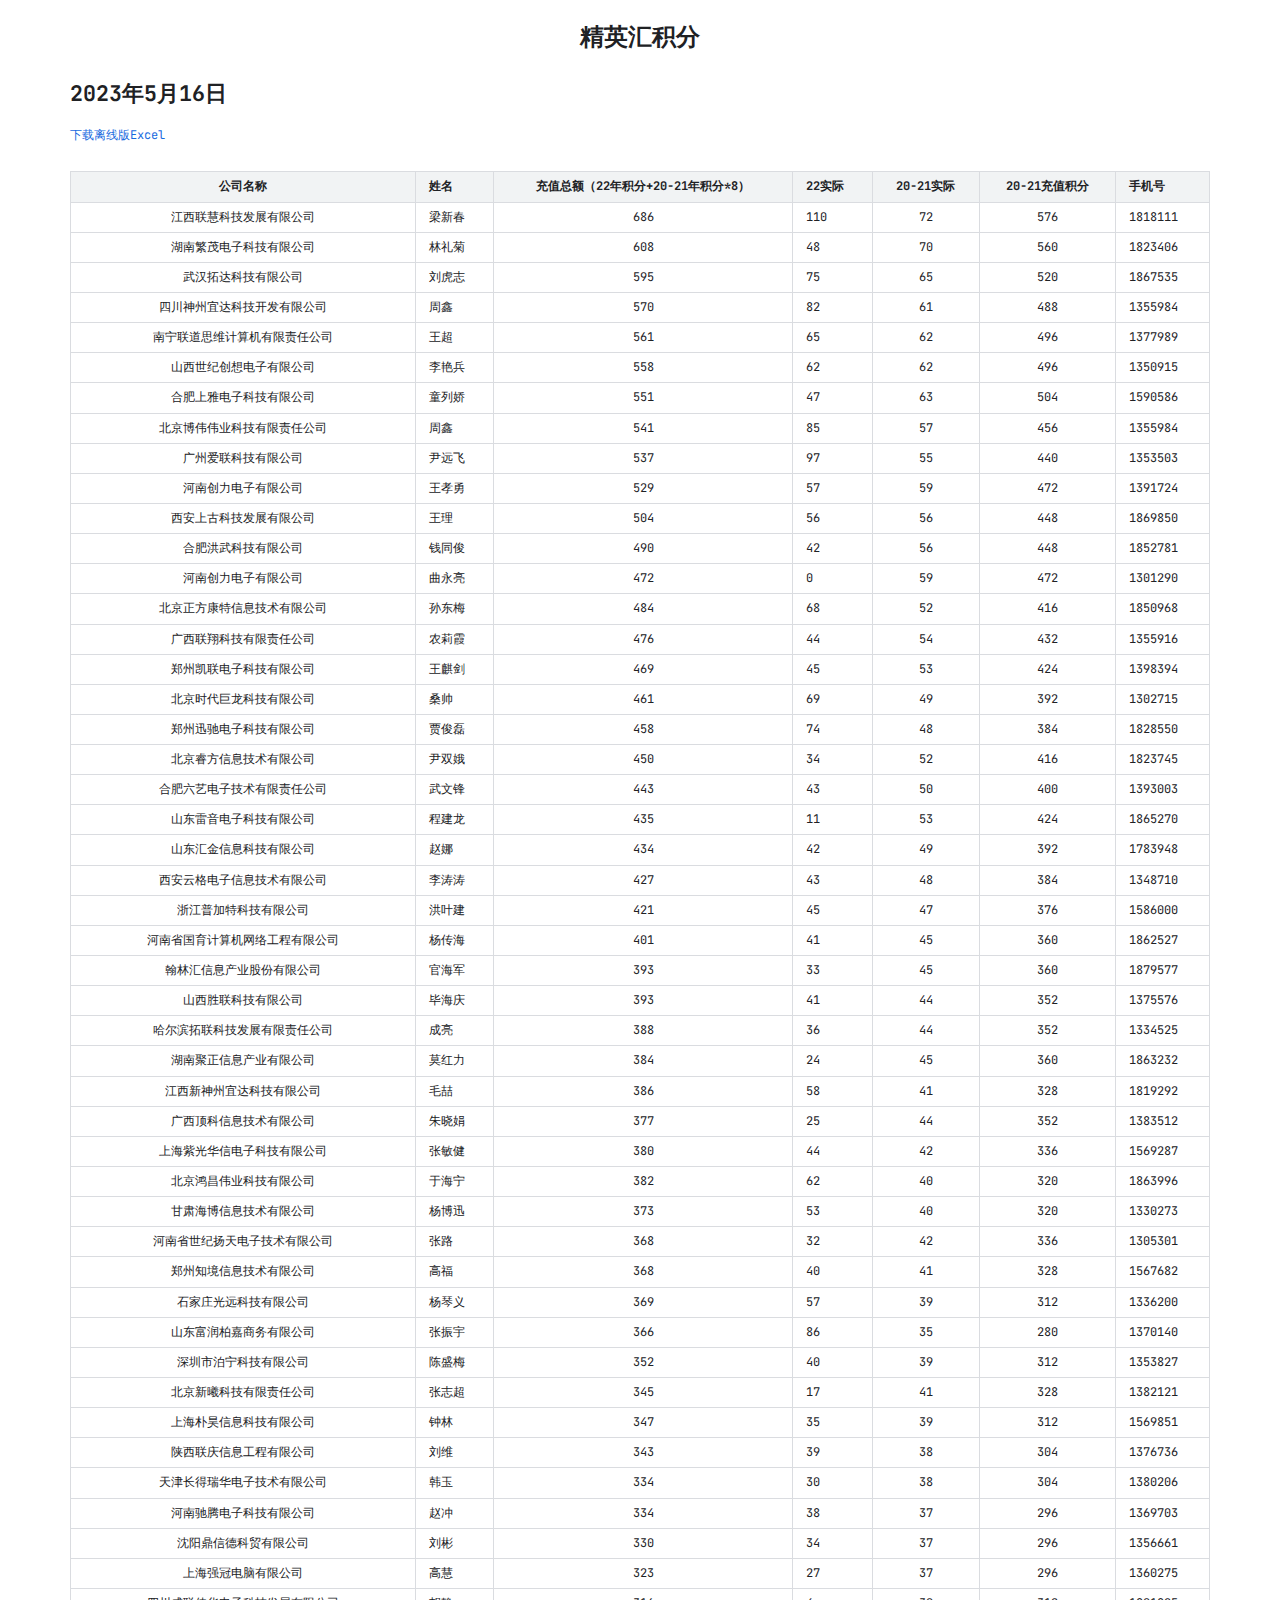
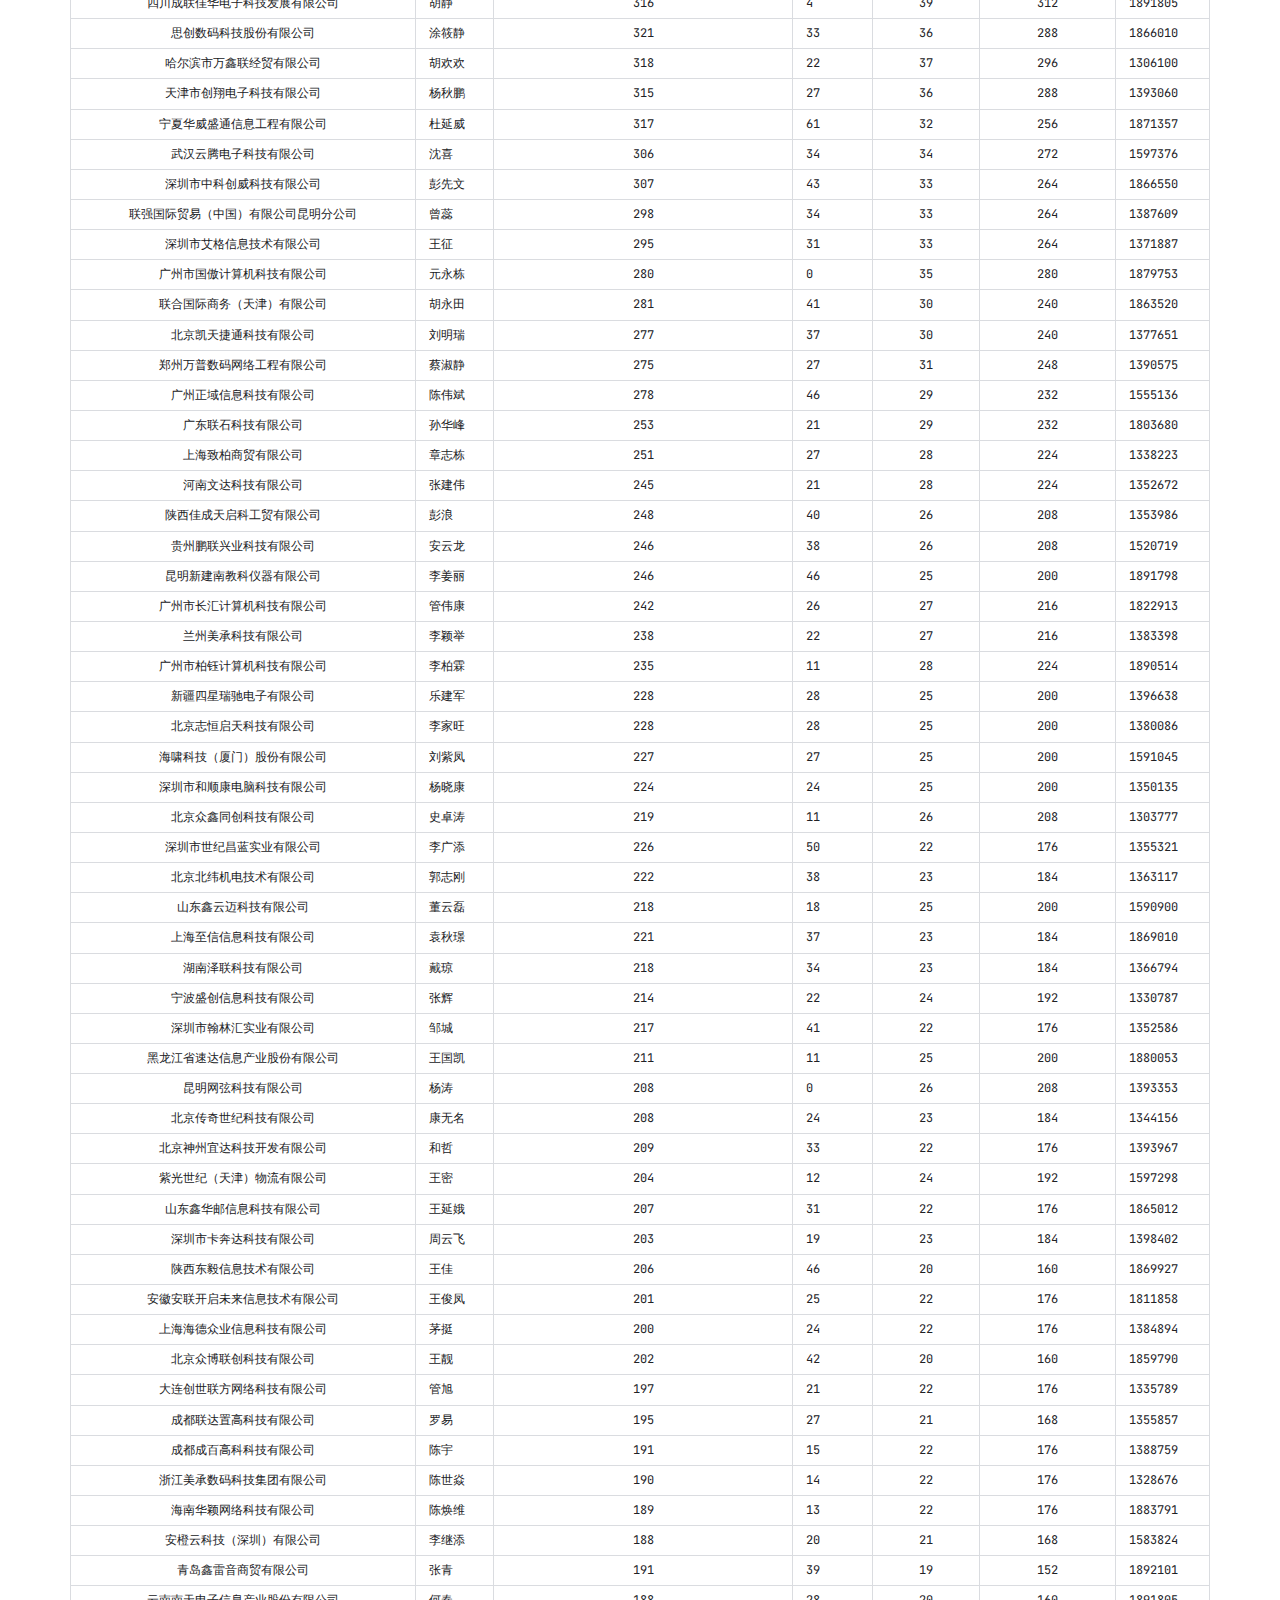
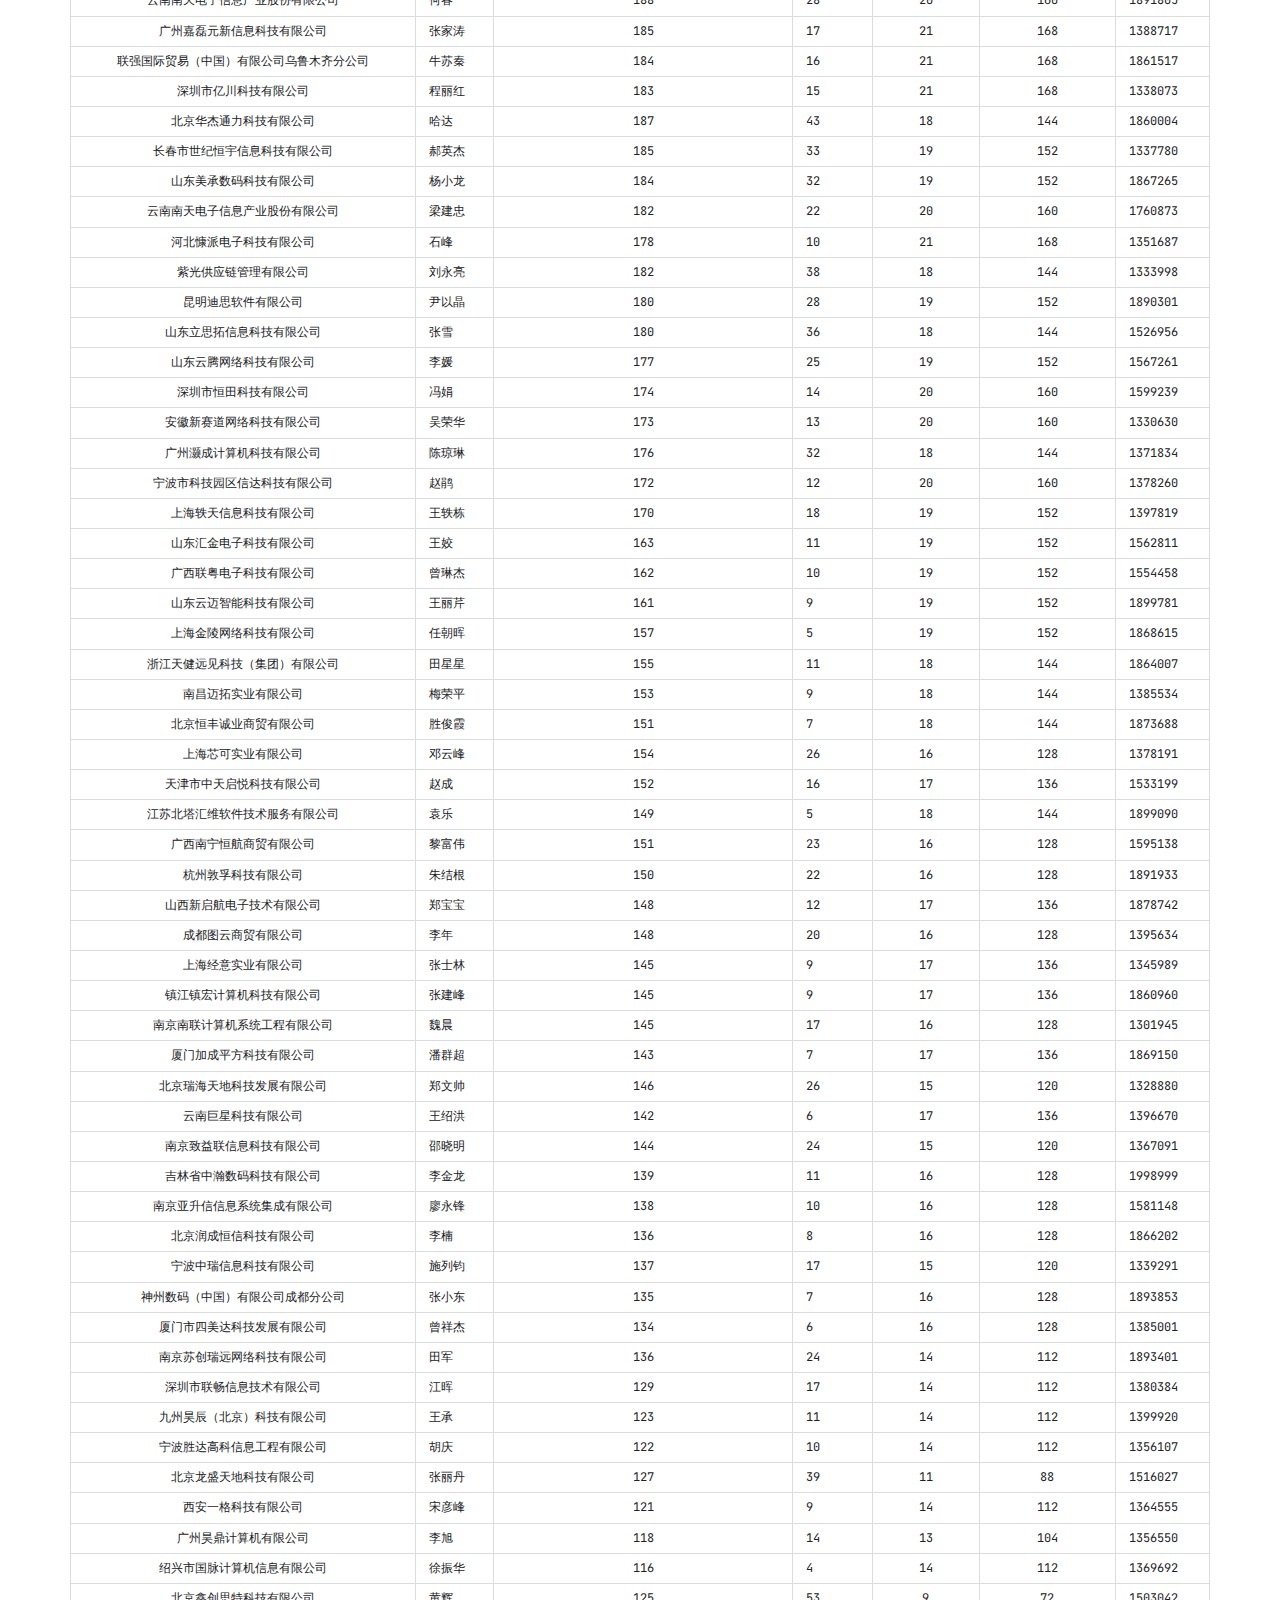
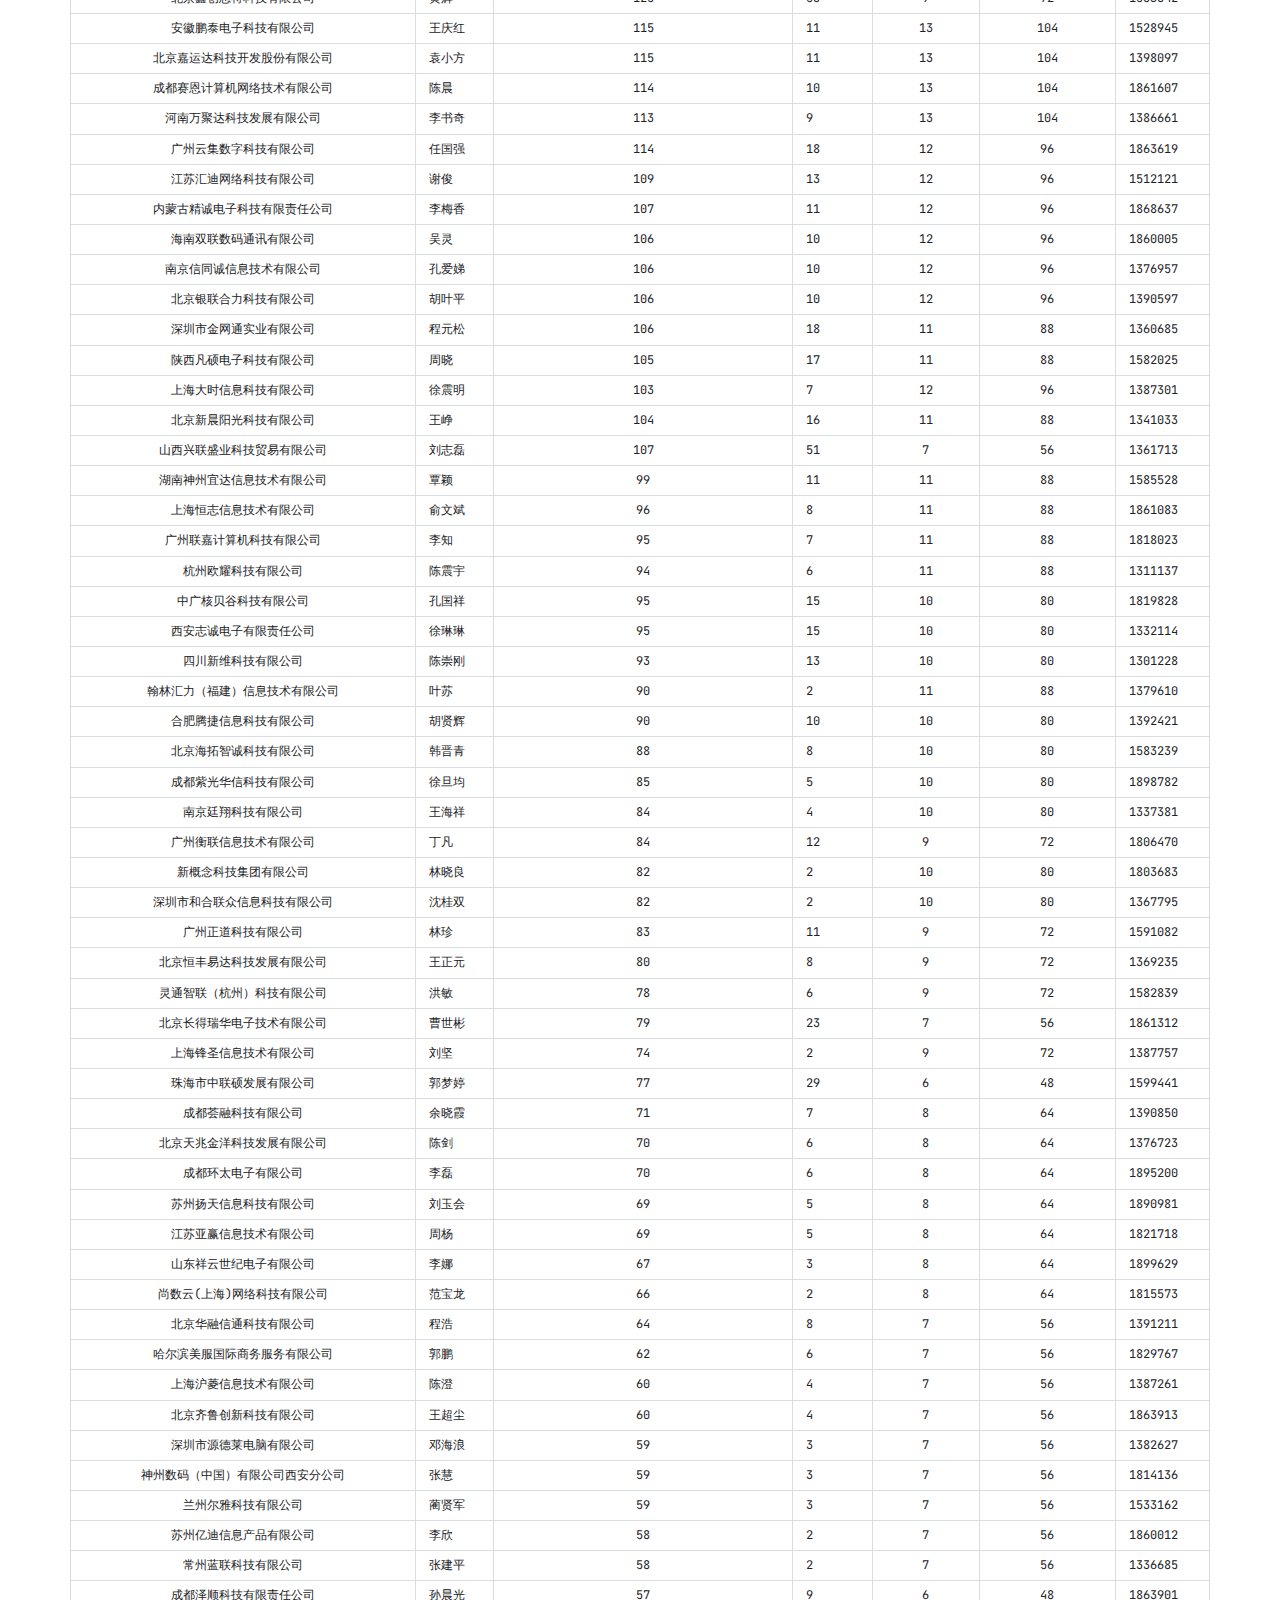
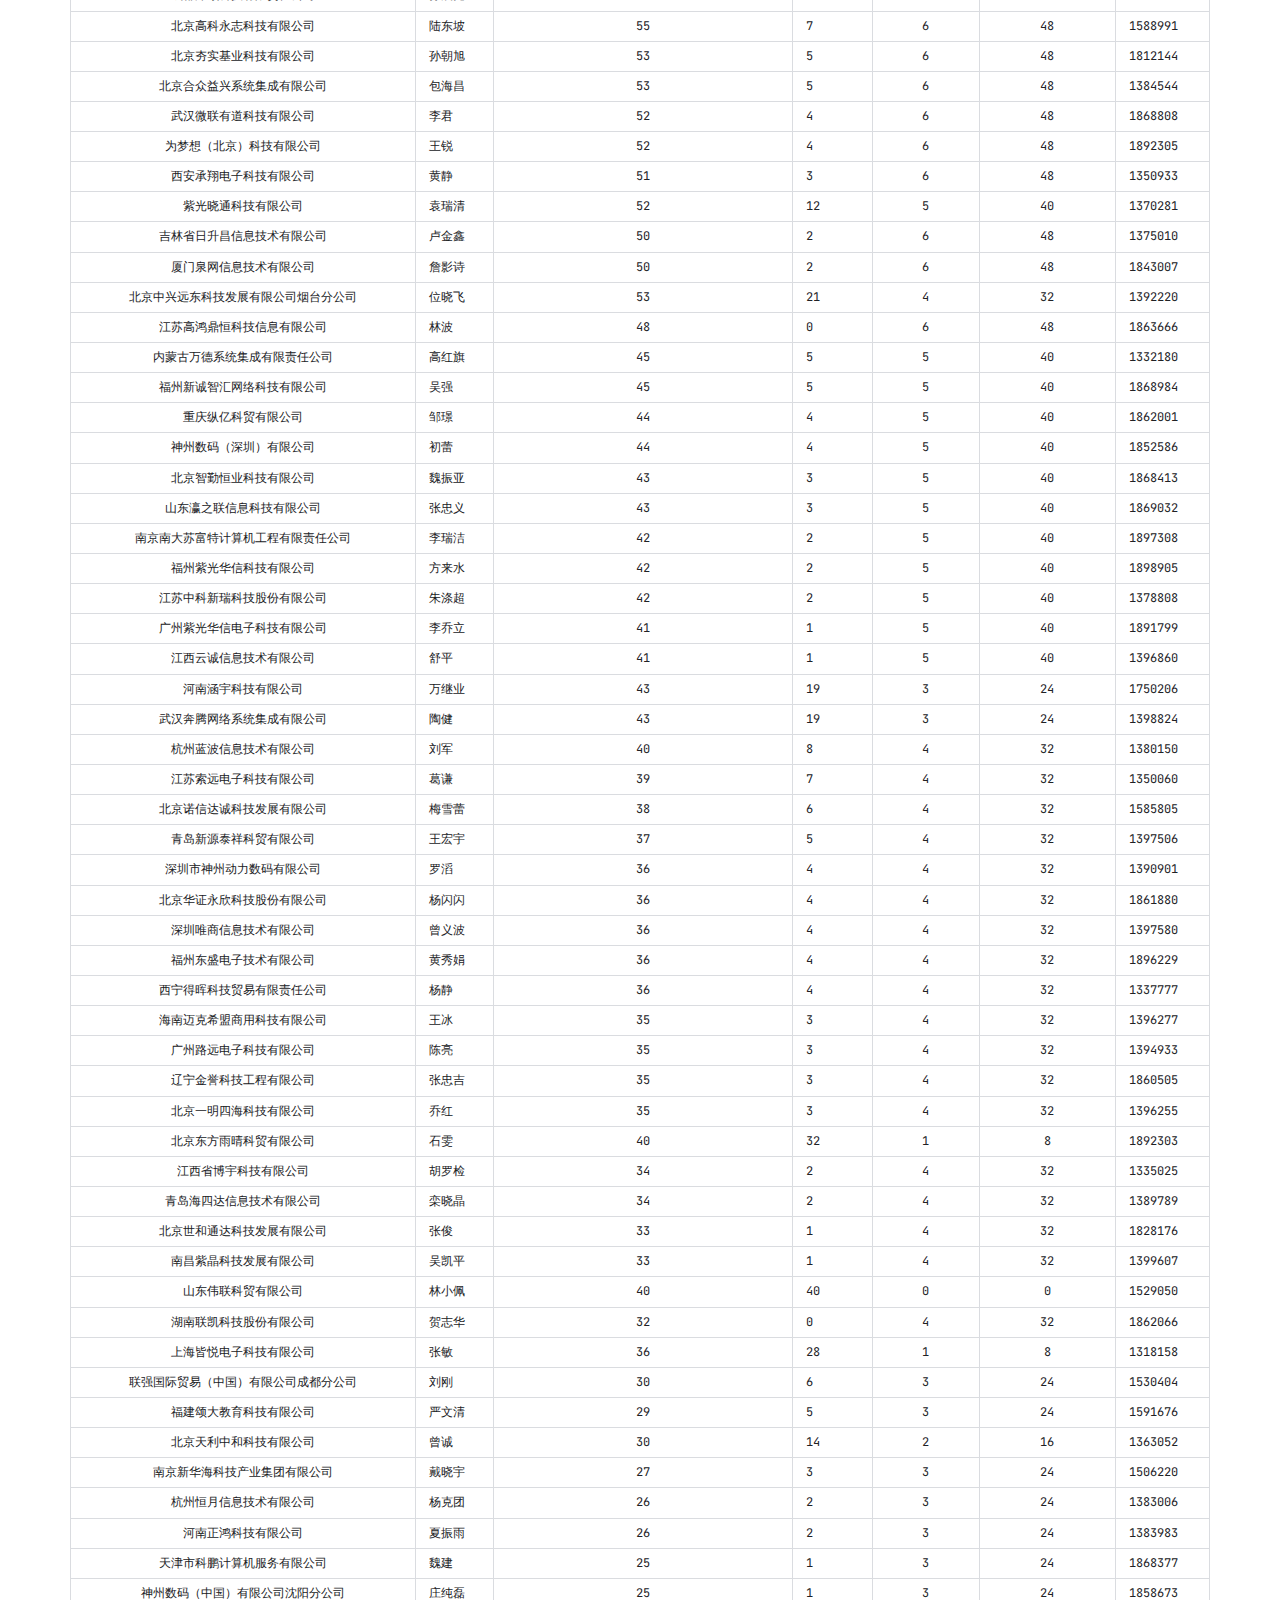
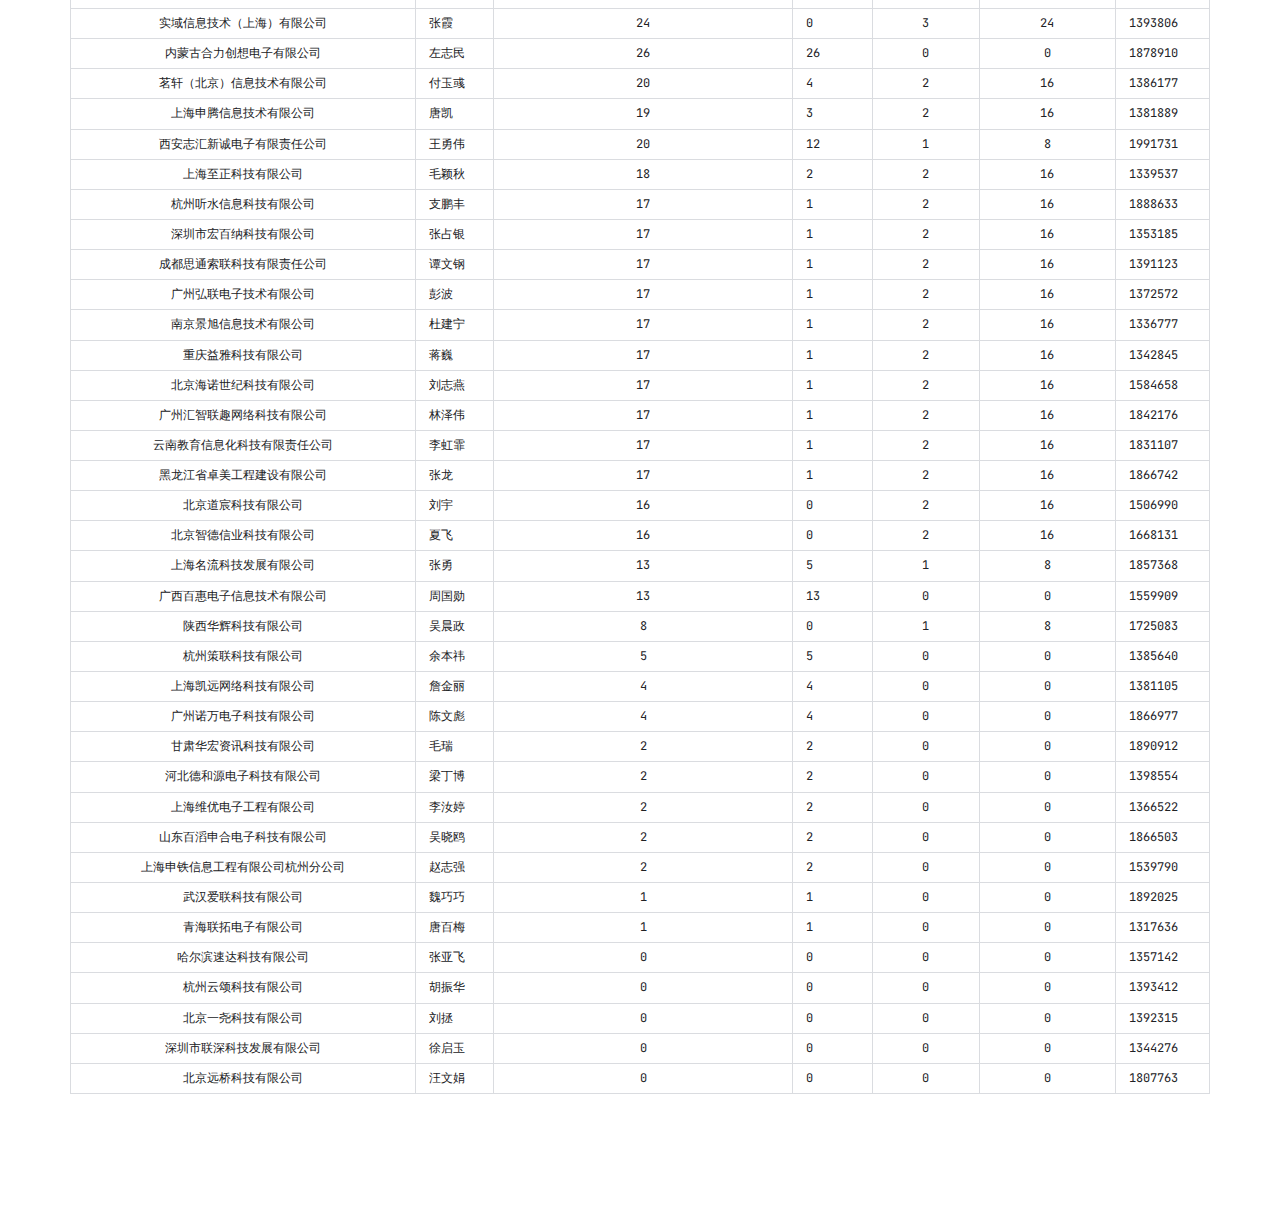
<file: html/精英汇积分.html>
<!doctype html>
<html>
<head>
<meta charset='UTF-8'><meta name='viewport' content='width=device-width initial-scale=1'>

<link href='https://fonts.googleapis.com/css2?family=JetBrains+Mono:ital,wght@0,400;0,700;1,400;1,700&display=swap' rel='stylesheet' type='text/css' /><style type='text/css'>html {overflow-x: initial !important;}:root { --bg-color:#ffffff; --text-color:#333333; --select-text-bg-color:#B5D6FC; --select-text-font-color:auto; --monospace:"Lucida Console",Consolas,"Courier",monospace; --title-bar-height:20px; }
.mac-os-11 { --title-bar-height:28px; }
html { font-size: 14px; background-color: var(--bg-color); color: var(--text-color); font-family: "Helvetica Neue", Helvetica, Arial, sans-serif; -webkit-font-smoothing: antialiased; }
h1, h2, h3, h4, h5 { white-space: pre-wrap; }
body { margin: 0px; padding: 0px; height: auto; inset: 0px; font-size: 1rem; line-height: 1.42857; overflow-x: hidden; background: inherit; tab-size: 4; }
iframe { margin: auto; }
a.url { word-break: break-all; }
a:active, a:hover { outline: 0px; }
.in-text-selection, ::selection { text-shadow: none; background: var(--select-text-bg-color); color: var(--select-text-font-color); }
#write { margin: 0px auto; height: auto; width: inherit; word-break: normal; overflow-wrap: break-word; position: relative; white-space: normal; overflow-x: visible; padding-top: 36px; }
#write.first-line-indent p { text-indent: 2em; }
#write.first-line-indent li p, #write.first-line-indent p * { text-indent: 0px; }
#write.first-line-indent li { margin-left: 2em; }
.for-image #write { padding-left: 8px; padding-right: 8px; }
body.typora-export { padding-left: 30px; padding-right: 30px; }
.typora-export .footnote-line, .typora-export li, .typora-export p { white-space: pre-wrap; }
.typora-export .task-list-item input { pointer-events: none; }
@media screen and (max-width: 500px) {
  body.typora-export { padding-left: 0px; padding-right: 0px; }
  #write { padding-left: 20px; padding-right: 20px; }
}
#write li > figure:last-child { margin-bottom: 0.5rem; }
#write ol, #write ul { position: relative; }
img { max-width: 100%; vertical-align: middle; image-orientation: from-image; }
button, input, select, textarea { color: inherit; font: inherit; }
input[type="checkbox"], input[type="radio"] { line-height: normal; padding: 0px; }
*, ::after, ::before { box-sizing: border-box; }
#write h1, #write h2, #write h3, #write h4, #write h5, #write h6, #write p, #write pre { width: inherit; }
#write h1, #write h2, #write h3, #write h4, #write h5, #write h6, #write p { position: relative; }
p { line-height: inherit; }
h1, h2, h3, h4, h5, h6 { break-after: avoid-page; break-inside: avoid; orphans: 4; }
p { orphans: 4; }
h1 { font-size: 2rem; }
h2 { font-size: 1.8rem; }
h3 { font-size: 1.6rem; }
h4 { font-size: 1.4rem; }
h5 { font-size: 1.2rem; }
h6 { font-size: 1rem; }
.md-math-block, .md-rawblock, h1, h2, h3, h4, h5, h6, p { margin-top: 1rem; margin-bottom: 1rem; }
.hidden { display: none; }
.md-blockmeta { color: rgb(204, 204, 204); font-weight: 700; font-style: italic; }
a { cursor: pointer; }
sup.md-footnote { padding: 2px 4px; background-color: rgba(238, 238, 238, 0.7); color: rgb(85, 85, 85); border-radius: 4px; cursor: pointer; }
sup.md-footnote a, sup.md-footnote a:hover { color: inherit; text-transform: inherit; text-decoration: inherit; }
#write input[type="checkbox"] { cursor: pointer; width: inherit; height: inherit; }
figure { overflow-x: auto; margin: 1.2em 0px; max-width: calc(100% + 16px); padding: 0px; }
figure > table { margin: 0px; }
thead, tr { break-inside: avoid; break-after: auto; }
thead { display: table-header-group; }
table { border-collapse: collapse; border-spacing: 0px; width: 100%; overflow: auto; break-inside: auto; text-align: left; }
table.md-table td { min-width: 32px; }
.CodeMirror-gutters { border-right: 0px; background-color: inherit; }
.CodeMirror-linenumber { user-select: none; }
.CodeMirror { text-align: left; }
.CodeMirror-placeholder { opacity: 0.3; }
.CodeMirror pre { padding: 0px 4px; }
.CodeMirror-lines { padding: 0px; }
div.hr:focus { cursor: none; }
#write pre { white-space: pre-wrap; }
#write.fences-no-line-wrapping pre { white-space: pre; }
#write pre.ty-contain-cm { white-space: normal; }
.CodeMirror-gutters { margin-right: 4px; }
.md-fences { font-size: 0.9rem; display: block; break-inside: avoid; text-align: left; overflow: visible; white-space: pre; background: inherit; position: relative !important; }
.md-fences-adv-panel { width: 100%; margin-top: 10px; text-align: center; padding-top: 0px; padding-bottom: 8px; overflow-x: auto; }
#write .md-fences.mock-cm { white-space: pre-wrap; }
.md-fences.md-fences-with-lineno { padding-left: 0px; }
#write.fences-no-line-wrapping .md-fences.mock-cm { white-space: pre; overflow-x: auto; }
.md-fences.mock-cm.md-fences-with-lineno { padding-left: 8px; }
.CodeMirror-line, twitterwidget { break-inside: avoid; }
svg { break-inside: avoid; }
.footnotes { opacity: 0.8; font-size: 0.9rem; margin-top: 1em; margin-bottom: 1em; }
.footnotes + .footnotes { margin-top: 0px; }
.md-reset { margin: 0px; padding: 0px; border: 0px; outline: 0px; vertical-align: top; background: 0px 0px; text-decoration: none; text-shadow: none; float: none; position: static; width: auto; height: auto; white-space: nowrap; cursor: inherit; -webkit-tap-highlight-color: transparent; line-height: normal; font-weight: 400; text-align: left; box-sizing: content-box; direction: ltr; }
li div { padding-top: 0px; }
blockquote { margin: 1rem 0px; }
li .mathjax-block, li p { margin: 0.5rem 0px; }
li blockquote { margin: 1rem 0px; }
li { margin: 0px; position: relative; }
blockquote > :last-child { margin-bottom: 0px; }
blockquote > :first-child, li > :first-child { margin-top: 0px; }
.footnotes-area { color: rgb(136, 136, 136); margin-top: 0.714rem; padding-bottom: 0.143rem; white-space: normal; }
#write .footnote-line { white-space: pre-wrap; }
@media print {
  body, html { border: 1px solid transparent; height: 99%; break-after: avoid; break-before: avoid; font-variant-ligatures: no-common-ligatures; }
  #write { margin-top: 0px; border-color: transparent !important; padding-top: 0px !important; padding-bottom: 0px !important; }
  .typora-export * { -webkit-print-color-adjust: exact; }
  .typora-export #write { break-after: avoid; }
  .typora-export #write::after { height: 0px; }
  .is-mac table { break-inside: avoid; }
  #write > p:nth-child(1) { margin-top: 0px; }
  .typora-export-show-outline .typora-export-sidebar { display: none; }
  figure { overflow-x: visible; }
}
.footnote-line { margin-top: 0.714em; font-size: 0.7em; }
a img, img a { cursor: pointer; }
pre.md-meta-block { font-size: 0.8rem; min-height: 0.8rem; white-space: pre-wrap; background: rgb(204, 204, 204); display: block; overflow-x: hidden; }
p > .md-image:only-child:not(.md-img-error) img, p > img:only-child { display: block; margin: auto; }
#write.first-line-indent p > .md-image:only-child:not(.md-img-error) img { left: -2em; position: relative; }
p > .md-image:only-child { display: inline-block; width: 100%; }
#write .MathJax_Display { margin: 0.8em 0px 0px; }
.md-math-block { width: 100%; }
.md-math-block:not(:empty)::after { display: none; }
.MathJax_ref { fill: currentcolor; }
[contenteditable="true"]:active, [contenteditable="true"]:focus, [contenteditable="false"]:active, [contenteditable="false"]:focus { outline: 0px; box-shadow: none; }
.md-task-list-item { position: relative; list-style-type: none; }
.task-list-item.md-task-list-item { padding-left: 0px; }
.md-task-list-item > input { position: absolute; top: 0px; left: 0px; margin-left: -1.2em; margin-top: calc(1em - 10px); border: none; }
.math { font-size: 1rem; }
.md-toc { min-height: 3.58rem; position: relative; font-size: 0.9rem; border-radius: 10px; }
.md-toc-content { position: relative; margin-left: 0px; }
.md-toc-content::after, .md-toc::after { display: none; }
.md-toc-item { display: block; color: rgb(65, 131, 196); }
.md-toc-item a { text-decoration: none; }
.md-toc-inner:hover { text-decoration: underline; }
.md-toc-inner { display: inline-block; cursor: pointer; }
.md-toc-h1 .md-toc-inner { margin-left: 0px; font-weight: 700; }
.md-toc-h2 .md-toc-inner { margin-left: 2em; }
.md-toc-h3 .md-toc-inner { margin-left: 4em; }
.md-toc-h4 .md-toc-inner { margin-left: 6em; }
.md-toc-h5 .md-toc-inner { margin-left: 8em; }
.md-toc-h6 .md-toc-inner { margin-left: 10em; }
@media screen and (max-width: 48em) {
  .md-toc-h3 .md-toc-inner { margin-left: 3.5em; }
  .md-toc-h4 .md-toc-inner { margin-left: 5em; }
  .md-toc-h5 .md-toc-inner { margin-left: 6.5em; }
  .md-toc-h6 .md-toc-inner { margin-left: 8em; }
}
a.md-toc-inner { font-size: inherit; font-style: inherit; font-weight: inherit; line-height: inherit; }
.footnote-line a:not(.reversefootnote) { color: inherit; }
.reversefootnote { font-family: ui-monospace, sans-serif; }
.md-attr { display: none; }
.md-fn-count::after { content: "."; }
code, pre, samp, tt { font-family: var(--monospace); }
kbd { margin: 0px 0.1em; padding: 0.1em 0.6em; font-size: 0.8em; color: rgb(36, 39, 41); background: rgb(255, 255, 255); border: 1px solid rgb(173, 179, 185); border-radius: 3px; box-shadow: rgba(12, 13, 14, 0.2) 0px 1px 0px, rgb(255, 255, 255) 0px 0px 0px 2px inset; white-space: nowrap; vertical-align: middle; }
.md-comment { color: rgb(162, 127, 3); opacity: 0.6; font-family: var(--monospace); }
code { text-align: left; vertical-align: initial; }
a.md-print-anchor { white-space: pre !important; border-width: initial !important; border-style: none !important; border-color: initial !important; display: inline-block !important; position: absolute !important; width: 1px !important; right: 0px !important; outline: 0px !important; background: 0px 0px !important; text-decoration: initial !important; text-shadow: initial !important; }
.os-windows.monocolor-emoji .md-emoji { font-family: "Segoe UI Symbol", sans-serif; }
.md-diagram-panel > svg { max-width: 100%; }
[lang="flow"] svg, [lang="mermaid"] svg { max-width: 100%; height: auto; }
[lang="mermaid"] .node text { font-size: 1rem; }
table tr th { border-bottom: 0px; }
video { max-width: 100%; display: block; margin: 0px auto; }
iframe { max-width: 100%; width: 100%; border: none; }
.highlight td, .highlight tr { border: 0px; }
mark { background: rgb(255, 255, 0); color: rgb(0, 0, 0); }
.md-html-inline .md-plain, .md-html-inline strong, mark .md-inline-math, mark strong { color: inherit; }
.md-expand mark .md-meta { opacity: 0.3 !important; }
mark .md-meta { color: rgb(0, 0, 0); }
@media print {
  .typora-export h1, .typora-export h2, .typora-export h3, .typora-export h4, .typora-export h5, .typora-export h6 { break-inside: avoid; }
}
.md-diagram-panel .messageText { stroke: none !important; }
.md-diagram-panel .start-state { fill: var(--node-fill); }
.md-diagram-panel .edgeLabel rect { opacity: 1 !important; }
.md-fences.md-fences-math { font-size: 1em; }
.md-fences-advanced:not(.md-focus) { padding: 0px; white-space: nowrap; border: 0px; }
.md-fences-advanced:not(.md-focus) { background: inherit; }
.typora-export-show-outline .typora-export-content { max-width: 1440px; margin: auto; display: flex; flex-direction: row; }
.typora-export-sidebar { width: 300px; font-size: 0.8rem; margin-top: 80px; margin-right: 18px; }
.typora-export-show-outline #write { --webkit-flex:2; flex: 2 1 0%; }
.typora-export-sidebar .outline-content { position: fixed; top: 0px; max-height: 100%; overflow: hidden auto; padding-bottom: 30px; padding-top: 60px; width: 300px; }
@media screen and (max-width: 1024px) {
  .typora-export-sidebar, .typora-export-sidebar .outline-content { width: 240px; }
}
@media screen and (max-width: 800px) {
  .typora-export-sidebar { display: none; }
}
.outline-content li, .outline-content ul { margin-left: 0px; margin-right: 0px; padding-left: 0px; padding-right: 0px; list-style: none; overflow-wrap: anywhere; }
.outline-content ul { margin-top: 0px; margin-bottom: 0px; }
.outline-content strong { font-weight: 400; }
.outline-expander { width: 1rem; height: 1.42857rem; position: relative; display: table-cell; vertical-align: middle; cursor: pointer; padding-left: 4px; }
.outline-expander::before { content: ""; position: relative; font-family: Ionicons; display: inline-block; font-size: 8px; vertical-align: middle; }
.outline-item { padding-top: 3px; padding-bottom: 3px; cursor: pointer; }
.outline-expander:hover::before { content: ""; }
.outline-h1 > .outline-item { padding-left: 0px; }
.outline-h2 > .outline-item { padding-left: 1em; }
.outline-h3 > .outline-item { padding-left: 2em; }
.outline-h4 > .outline-item { padding-left: 3em; }
.outline-h5 > .outline-item { padding-left: 4em; }
.outline-h6 > .outline-item { padding-left: 5em; }
.outline-label { cursor: pointer; display: table-cell; vertical-align: middle; text-decoration: none; color: inherit; }
.outline-label:hover { text-decoration: underline; }
.outline-item:hover { border-color: rgb(245, 245, 245); background-color: var(--item-hover-bg-color); }
.outline-item:hover { margin-left: -28px; margin-right: -28px; border-left: 28px solid transparent; border-right: 28px solid transparent; }
.outline-item-single .outline-expander::before, .outline-item-single .outline-expander:hover::before { display: none; }
.outline-item-open > .outline-item > .outline-expander::before { content: ""; }
.outline-children { display: none; }
.info-panel-tab-wrapper { display: none; }
.outline-item-open > .outline-children { display: block; }
.typora-export .outline-item { padding-top: 1px; padding-bottom: 1px; }
.typora-export .outline-item:hover { margin-right: -8px; border-right: 8px solid transparent; }
.typora-export .outline-expander::before { content: "+"; font-family: inherit; top: -1px; }
.typora-export .outline-expander:hover::before, .typora-export .outline-item-open > .outline-item > .outline-expander::before { content: "−"; }
.typora-export-collapse-outline .outline-children { display: none; }
.typora-export-collapse-outline .outline-item-open > .outline-children, .typora-export-no-collapse-outline .outline-children { display: block; }
.typora-export-no-collapse-outline .outline-expander::before { content: "" !important; }
.typora-export-show-outline .outline-item-active > .outline-item .outline-label { font-weight: 700; }
.md-inline-math-container mjx-container { zoom: 0.95; }
mjx-container { break-inside: avoid; }


/*快速自定义配置*/
:root {
    --monospace: "JetBrains Mono", "Fira Code", "Cascadia Code", Menlo, "Ubuntu Mono", Consolas, HYZhengYuan; /*代码字体*/
    --text-font: var(--monospace); /*正文字体*/
    --title-font: var(--monospace); /*标题字体*/
    --latex-font: var(--monospace); /*LaTeX字体(不含英语)*/
    --text-line-height: 1.6; /*正文行间距*/
    --code-line-height: 1.6; /*代码块行间距*/
    --p-spacing: 0.8rem; /*段间距*/
    --text-size: 12px;
}/*
 * Copyright (C) 2018 Drake, Inc.
 *
 * Licensed under the Apache License, Version 2.0 (the "License");
 * you may not use this file except in compliance with the License.
 * You may obtain a copy of the License at
 *
 * http://www.apache.org/licenses/LICENSE-2.0
 *
 * Unless required by applicable law or agreed to in writing, software
 * distributed under the License is distributed on an "AS IS" BASIS,
 * WITHOUT WARRANTIES OR CONDITIONS OF ANY KIND, either express or implied.
 * See the License for the specific language governing permissions and
 * limitations under the License.
 *
 * GitHub https://github.com/liangjingkanji/DrakeTyporaTheme
 */
@import url();
@include-when-export url('https://fonts.googleapis.com/css2?family=JetBrains+Mono:ital,wght@0,400;0,700;1,400;1,700&display=swap');

:root {
    --text-color: #202124;
    --blur-text-color: #c8c8c8;
    --bg-color: #ffffff;
    --control-text-color: var(--text-color);
    --meta-content-color: var(--text-color);
    --active-file-border-color: var(--drake-accent);
    --rawblock-edit-panel-bd: var(--code-block-bg-color);
    --item-hover-bg-color: #E5E5E596;
    --active-file-bg-color: var(--item-hover-bg-color);

    --blur-text-color: rgba(32, 33, 36, 0.5);
    --drake-accent: #5784ec;
    --drake-highlight: #3a474e;
    --a-color: #1769e0;
    --variable-color: #d01884;
    --outline-active-color: var(--a-color);
    --code-block-bg-color: #f8f9fa;
    --code-block-color: #3a474e;
    --title-color: #202124;
    --blockquote-border-color: #275796;
    --blockquote-color: #275796;
    --blockquote-bg-color: #e5f4fd;
    --strong-color: var(--title-color);
    --h2-underline-color: var(--title-color);
    --horizontal-divider-color: var(--title-color);
    --height-light-color: var(--text-color);
    --height-light-border-color: var(--text-color);
    --yaml-color: #777777;
    --yaml-bg-color: #f7f7f7;
    --footnotes-bg-color: #3c3d3e;
    --footnotes-highlight: #FFD760;
    --table-border-color: #dadce0;
    --table-header-bg-color: #f1f3f4;
    --table-bg-color: var(--bg-color);
    --table-n2-bg-color: var(--bg-color);
    --input-bg-color: var(--item-hover-bg-color);
    --btn-hover-bg-color: var(--item-hover-bg-color);
    --checkbox-checked: url("data:image/svg+xml,%3Csvg class='icon' viewBox='0 0 1024 1024' xmlns='http://www.w3.org/2000/svg' width='200' height='200'%3E%3Cpath d='M425.984 726.016l384-384-59.99-61.995-324.01 324.011-152.021-152.021L213.973 512zm384-598.016q36.01 0 61.013 25.984T896 213.974v596.01q0 34.005-25.003 59.99t-61.013 25.983h-596.01q-36.011 0-61.014-25.984t-25.003-59.989v-596.01q0-34.006 25.003-59.99T213.973 128h596.011z' fill='%2365b73b'/%3E%3C/svg%3E");
    --checkbox-unchecked: url("data:image/svg+xml,%3Csvg class='icon' viewBox='0 0 1024 1024' xmlns='http://www.w3.org/2000/svg' width='200' height='200'%3E%3Cpath d='M810.667 213.333v597.334H213.333V213.333h597.334m0-85.333H213.333C166.4 128 128 166.4 128 213.333v597.334C128 857.6 166.4 896 213.333 896h597.334C857.6 896 896 857.6 896 810.667V213.333C896 166.4 857.6 128 810.667 128z' fill='%23333333'/%3E%3C/svg%3E");
}

html {
    font-size: var(--text-size);
}

body {
    font-family: var(--text-font) !important;
    color: var(--text-color);
    -webkit-font-feature-settings: "liga" on, "calt" on;
    -webkit-font-smoothing: subpixel-antialiased;
    text-rendering: optimizeLegibility;
    letter-spacing: 0;
    margin: 0;
    overflow-x: hidden;
}

p {
    line-height: var(--text-line-height);
}

/*code block*/
.md-fences {
    font-size: 1rem;
    padding: 12px !important;
    border-radius: 8px;
    word-wrap: normal;
    background-color: var(--code-block-bg-color);
    color: var(--code-block-color);
    border: .1em solid #e8eaed;
    line-height: var(--code-line-height);
}

/*inline latex*/
.MathJax {
    font-size: 120% !important;
}
.MathJax text, .MathJax use {
    font-family: var(--latex-font);
}
/*math-block latex*/
.md-math-block .MathJax {
    font-size: 130% !important;
}

/*mermaid*/
[mermaid-type="journey"] line {
    stroke: #7a7a7a !important;
}
[mermaid-type="journey"] .label {
    color: #333 !important;
}
[id^=mermaidChart] .relationshipLabelBox {
    fill: var(--bg-color) !important;
    opacity: 1 !important;
    background-color: var(--bg-color) !important;
}
[id^=mermaidChart] .legend {
    fill: var(--text-color) !important;
}
[id^=mermaidChart] g.label {
    font-size: 1rem !important;
}
[id^=mermaidChart] line.divider {
    stroke: var(--table-border-color) !important;
}
[id^=mermaidChart] span.nodeLabel {
    color: var(--code-block-color) !important;
    line-height: 1.8rem;
}
tspan {
    color: var(--text-color)
}
[id^=mermaidChart] .entityLabel {
    fill: var(--code-block-color) !important;
}
[id^=mermaidChart] {
    fill: var(--text-color) !important;
}
[id^=mermaidChart] rect.rect {
    fill: rgba(175, 255, 212, 0.3) !important;
}
.md-diagram-panel-preview text.actor > tspan { /*方块文字*/
    fill: var(--code-block-color) !important;
    stroke: none !important;
    font-family: var(--text-font) !important;
    font-size: 1rem !important;
}
.md-diagram-panel-preview .actor, .md-diagram-panel-preview .entityBox { /*方块*/
    stroke: var(--table-border-color) !important;
    fill: var(--code-block-bg-color) !important;
}
.md-diagram-panel-preview .actor-line { /*竖线*/
    stroke: var(--text-color) !important;
    stroke-width: 1px;
}
.md-diagram-panel-preview .messageLine0 { /*横线*/
    stroke-width: 1.5;
    stroke-dasharray: none;
    stroke: var(--text-color) !important;
}
.md-diagram-panel-preview .messageLine1 { /*虚线*/
    stroke-width: 1.5 !important;
    stroke-dasharray: 2, 2 !important;
    stroke: var(--text-color) !important;
}
.md-diagram-panel-preview .messageText { /*描述文字*/
    fill: var(--text-color) !important;
    font-family: var(--text-font) !important;
    font-size: 1rem !important;
}
.md-diagram-panel-preview .activation0 { /*长方形*/
    fill: #e6e6e6 !important;
    stroke: var(--text-color) !important;
}
.md-diagram-panel-preview .labelText, .md-diagram-panel-preview .labelText > tspan { /*循环标记*/
    fill: var(--code-block-color) !important;
    font-family: var(--text-font) !important;
    font-size: 1rem !important;
    dominant-baseline: unset;
    alignment-baseline: unset;
}
.md-diagram-panel-preview .labelBox { /*循环标记背景*/
    stroke: var(--table-border-color) !important;
    fill: var(--code-block-bg-color) !important;
}
.md-diagram-panel-preview .loopLine { /*循环标记虚线*/
    stroke: var(--text-color) !important;
}
.md-diagram-panel-preview .loopText, .md-diagram-panel-preview .loopText > tspan { /*循环名称*/
    fill: var(--text-color) !important;
    font-size: 1rem !important;
}
.md-diagram-panel-preview .sequenceNumber { /*序号*/
    fill: var(--bg-color) !important;
}
pre.md-fences-advanced.md-focus .md-fences-adv-panel {
    border: none;
}
.md-diagram-panel-preview .edgePath .path { /*箭头*/
    stroke: var(--text-color) !important;
}
.md-diagram-panel-preview .edgeLabel rect { /*条件文字背景*/
    fill: var(--bg-color) !important;
}
.md-diagram-panel-preview .edgeLabel span { /*条件文字*/
    color: var(--text-color);
}
.md-diagram-panel-preview .node rect,
.md-diagram-panel-preview .node circle,
.md-diagram-panel-preview .node ellipse,
.md-diagram-panel-preview .node polygon,
.md-diagram-panel-preview .node path { /*形状*/
    stroke: var(--table-border-color) !important;
    fill: var(--code-block-bg-color) !important;
}
#write .md-diagram-panel .md-diagram-panel-preview div { /*形状内文字*/
    color: var(--code-block-color);
    font-family: var(--text-font) !important;
    font-size: 1rem !important;
}

/*code snippet*/
#write code, tt {
    margin: 0 4px;
    color: var(--drake-highlight);
    border: .1rem solid #e8eaed;
    background: #f8f9fa;
    border-radius: 4px;
    padding: .1rem .4rem;
}

/*variable*/
var {
    color: var(--variable-color);
    font-weight: bold;
}

/*raw block*/
.md-rawblock-control:not(.md-rawblock-tooltip) {
    border-radius: 2px 0 2px 2px;
    padding: 0.2rem !important;
}
.md-rawblock:hover > .md-rawblock-container {
    background: none;
}
.md-rawblock-input {
    font-size: 1rem;
}
.md-rawblock-tooltip-btn:hover {
    background: none;
}
.md-rawblock:hover > .md-rawblock-tooltip {
    border-radius: 2px 2px 0 0;
    margin-bottom: 2px !important;
}
.md-rawblock-tooltip.md-rawblock-control {
    border-radius: 2px 2px 0 0;
    color: var(--code-block-color);
}
.md-rawblock-tooltip-name {
    color: var(--code-block-color);
    opacity: 1;
}

/*quote block*/
blockquote {
    color: var(--blockquote-color) !important;
    border-radius: 4px;
    padding: 10px 16px;
    background-color: var(--blockquote-bg-color);
    position: relative;
    border-left: none;
}

#write strong {
    color: var(--strong-color);
    font-weight: bold;
}
#write blockquote strong {
    color: var(--blockquote-color);
}

/*link*/
.on-focus-mode #write a .md-plain:hover, .on-focus-mode .md-htmlblock-container a:hover {
    border-bottom: .1rem solid var(--blur-text-color);
}
#write a .md-plain:hover, .md-htmlblock-container a:hover,
.on-focus-mode #write .md-focus a .md-plain:hover, .on-focus-mode .md-focus .md-htmlblock-container a:hover {
    border-bottom: .1rem solid var(--a-color);
}
#write a {
    color: var(--a-color);
    text-decoration: none;
}
#write h2 a .md-plain {
    border-bottom: .2rem solid var(--a-color);
}
[md-inline=link] a {
    margin: 0 .2rem;
}
#write a code, a:any-link {
    color: var(--a-color);
}
#write a code:hover {
    text-decoration: underline;
    text-underline-offset: 2px;
    text-decoration-thickness: 0.1em;
}

img {
    border-left: none;
    border-right: none;
    vertical-align: baseline;
    border-radius: 2px;
}

#write {
    max-width: 1200px;
    margin: 0 auto;
    padding: 20px 30px 100px;
}
#typora-source .CodeMirror-lines {
    max-width: 1200px;
}

#write > ul:first-child,
#write > ol:first-child {
    margin-top: 30px;
}

body > *:first-child {
    margin-top: 0 !important;
}

body > *:last-child {
    margin-bottom: 0 !important;
}

h1,
h2,
h3,
h4,
h5,
h6 {
    font-family: var(--title-font);
    position: relative;
    margin-top: 2rem;
    margin-bottom: 1rem;
    font-weight: bold;
    line-height: 1.4;
    cursor: text;
    color: var(--title-color);
}

h3.md-focus:before, h4.md-focus:before, h5.md-focus:before, h6.md-focus:before {
    visibility: hidden;
}

h1 {
    font-size: 2rem;
    text-align: center;
    margin-top: 0;
}

h2 {
    font-size: 1.8rem;
    margin-bottom: 1.5rem;
}

.on-focus-mode h2.md-end-block.md-heading:not(.md-focus):not(.md-focus-container):after {
    background-color: var(--blur-text-color) !important;
}

h3 {
    font-size: 1.4rem;
}

h4 {
    font-size: 1.2rem;
}

h5 {
    font-size: 1rem;
}

h6 {
    font-size: 1rem;
}

h1:hover a.anchor,
h2:hover a.anchor,
h3:hover a.anchor,
h4:hover a.anchor,
h5:hover a.anchor,
h6:hover a.anchor {
    text-decoration: none;
}

h1 tt,
h1 code {
    font-size: inherit !important;
}

h2 tt,
h2 code {
    font-size: inherit !important;
}

h3 tt,
h3 code {
    font-size: inherit !important;
}

h4 tt,
h4 code {
    font-size: inherit !important;
}

h5 tt,
h5 code {
    font-size: inherit !important;
}

h6 tt,
h6 code {
    font-size: inherit !important;
}

p, blockquote, ul, ol, dl, table {
    margin: var(--p-spacing) 0;
}

li > ol,
li > ul {
    margin: 0 0;
}
li {
    margin: 0.5em 0;
}

hr {
    height: 2px;
    padding: 0;
    margin: 16px 0;
    background-color: var(--horizontal-divider-color);
    border: 0 none;
    overflow: hidden;
    box-sizing: content-box;
}

body > h2:first-child {
    margin-top: 0;
    padding-top: 0;
}

body > h1:first-child {
    margin-top: 0;
    padding-top: 0;
}

body > h1:first-child + h2 {
    margin-top: 0;
    padding-top: 0;
}

body > h3:first-child,
body > h4:first-child,
body > h5:first-child,
body > h6:first-child {
    margin-top: 0;
    padding-top: 0;
}

a:first-child h1,
a:first-child h2,
a:first-child h3,
a:first-child h4,
a:first-child h5,
a:first-child h6 {
    margin-top: 0;
    padding-top: 0;
}

h1 p,
h2 p,
h3 p,
h4 p,
h5 p,
h6 p {
    margin-top: 0;
}

li p.first {
    display: inline-block;
}

ul, ol {
    padding-inline-start: 2em;
}

ul:first-child,
ol:first-child {
    margin-top: 0;
}

ul:last-child,
ol:last-child {
    margin-bottom: 0;
}

.ty-table-edit {
    margin-top: -1rem !important;
}
#write table {
    margin-top: 1rem;
    word-break: initial;
    background-color: var(--table-bg-color);
}
table tr {
    border-top: .1em solid var(--table-border-color);
    margin: 0;
    padding: 0;
}
table th {
    font-weight: bold;
    border: .1em solid var(--table-border-color);
    border-bottom: 0;
    margin: 0;
    padding: 6px 13px;
}
table td {
    border: .1em solid var(--table-border-color);
    margin: 0;
    padding: 6px 13px;
}
table thead {
    background-color: var(--table-header-bg-color);
}
table tr:nth-child(2n) {
    background-color: var(--table-n2-bg-color);
}
table tr th:first-child,
table tr td:first-child {
    margin-top: 0;
}
table tr th:last-child,
table tr td:last-child {
    margin-bottom: 0;
}

#write em {
    padding: 0 5px 0 2px;
}

#write table thead th {
    background-color: var(--table-header-bg-color);
}

/* height light */
#write mark {
    border: .1em solid var(--height-light-border-color);
    color: var(--height-light-color);
    background-color: transparent;
    padding: .1rem .5rem;
    border-radius: 2rem;
    margin: 0 .2rem;
    font-size: .95rem;
}

/*shortcut*/
kbd {
    border: .1em solid #5b5b5e;
    background: transparent;
    color: var(--text-color);
    margin: 0 .4rem;
    font-family: var(--text-font) !important;
    font-size: .95rem;
    padding: .3em .4em;
    border-radius: .4em;
    box-shadow: .1em .1em .2em rgba(0, 0, 0, 0.3);
}

#write del {
    padding: 1px 2px;
}

.md-task-list-item > input {
    margin-left: -1.3em;
}

@media print {
    html {
        font-size: 12px;
    }

    table,
    pre {
        page-break-inside: avoid;
    }

    pre {
        word-wrap: break-word;
    }
}

/*YAML*/
#write pre.md-meta-block {
    padding: 1rem;
    font-size: 1rem;
    line-height: 1.45;
    background-color: var(--yaml-bg-color);
    border: 0;
    border-radius: 2px;
    color: var(--yaml-color);
    margin-top: 0 !important;
}

.mathjax-block > .code-tooltip {
    bottom: .375rem;
}

#write > h3.md-focus:before {
    left: -1.5625rem;
    top: .375rem;
}

#write > h4.md-focus:before {
    left: -1.5625rem;
    top: .285714286rem;
}

#write > h5.md-focus:before {
    left: -1.5625rem;
    top: .285714286rem;
}

#write > h6.md-focus:before {
    left: -1.5625rem;
    top: .285714286rem;
}

.md-image > .md-meta {
    border-radius: 2px;
    font-family: initial;
    padding: 2px 0 0 4px;
    color: inherit;
}

.md-tag {
    color: inherit;
}

.md-toc {
    margin-top: 20px;
    padding-bottom: 20px;
}

.typora-quick-open-item {
    font-size: 1rem !important;
    height: 50px;
    padding-left: 8px;
    padding-top: 4px;
    padding-bottom: 4px;
}

#typora-quick-open {
    box-shadow: 0 0 8px #00000045;
    padding: 0;
}

.ty-quick-open-category.ty-has-prev .ty-quick-open-category-title {
    border-top: none;
}

#typora-quick-open-input {
    margin: 8px;
    box-shadow: none;
    border-radius: 2px;
}

#typora-quick-open-input input {
    font-size: 1rem;
    box-shadow: none;
    padding-top: 2px;
    padding-left: 10px;
    padding-right: 10px;
    line-height: 32px;
    max-height: 32px;
    border: none;
}

.modal-dialog#typora-quick-open {
    border-radius: 8px;
}

.ty-quick-open-category-title {
    padding-left: 8px;
    color: #BEBEBE;
    font-size: 0.8rem;
    margin-bottom: 4px;
}

.typora-quick-open-item-path {
    font-size: 0.8rem;
    text-overflow: ellipsis;
    white-space: nowrap;
    margin-top: 1px;
}

/*search input*/
.form-control {
    border: none;
    border-radius: 2px;
    box-shadow: none;
}

#md-searchpanel .btn {
    border-radius: 2px;
}

#search-panel-replaceall-btn {
    padding-right: 5px !important;
    text-align: center !important;
}

#search-panel-replace-btn {
    text-align: center !important;
}

#md-searchpanel input {
    background: var(--input-bg-color);
    border-radius: 2px;
}

.searchpanel-search-option-btn {
    border-radius: 2px;
    border: none;
    background: transparent;
    color: var(--text-color);
}

.searchpanel-search-option-btn.active {
    background: var(--text-color);
    color: var(--bg-color);
}

.form-control:focus {
    box-shadow: none;
}

#md-notification:before {
    top: 10px;
}

/** focus mode */
.on-focus-mode blockquote {
    border-left-color: rgba(85, 85, 85, 0.12);
}

header,
.context-menu,
.megamenu-content,
footer {
    font-family: initial;
}

/*sidebar*/
.file-node-content:hover .file-node-icon,
.file-node-content:hover .file-node-open-state {
    visibility: visible;
}
.file-node-content {
    display: flex;
    align-items: center;
}
.file-node-open-state {
    margin-right: .5rem;
}
.file-node-icon {
    margin-right: .5rem;
}

#typora-sidebar {
    font-size: inherit;
    font-family: var(--title-font);
}

.sidebar-tabs {
    border-bottom: none;
}

.file-list-item-summary, .file-list-item-parent-loc, .file-list-item-time, .file-list-item-summary {
    font-size: 0.9rem !important;
    font-family: var(--text-font);
}

.file-list-item-file-ext-part {
    display: none;
}

.outline-item {
    font-size: 1rem;
}

/*footnotes mark*/
#write .md-footnote {
    background-color: inherit;
    color: var(--drake-highlight);
    font-size: 0.9rem;
    border-radius: 0.9rem;
    padding-left: 0;
}

#write .md-footnote:before {
    content: "[";
}

#write .md-footnote:after {
    content: "]";
}

/*footnotes content*/
.md-hover-tip .code-tooltip-content {
    border-radius: 2px;
}

/*footnotes title*/
span.md-def-name {
    padding-right: 3ch;
    padding-left: 0;
    position: relative;
    font-weight: normal;
}

/*footnotes desc*/
.footnotes {
    font-size: 1rem;
    font-weight: normal;
    color: var(--text-color);
    position: relative;
}

/*footnotes tooltip text*/
.code-tooltip-content .md-plain {
    font-size: 0.9rem;
    font-family: inherit;
}

.code-tooltip-content code {
    padding: 0 2px;
    font-family: inherit;
    color: var(--footnotes-highlight);
    background-color: inherit;
}

.code-tooltip-content a {
    color: var(--footnotes-highlight);
}

div.code-tooltip-content {
    box-shadow: 0 0 8px #00000045;
    background: var(--footnotes-bg-color);
}

.footnotes {
    opacity: 1;
}

.md-def-name:after {
    content: ". ^";
    color: var(--text-color);
}

.md-def-footnote .md-def-name:before {
    content: "";
    color: var(--text-color);
    position: absolute;
}

.md-def-name:before {
    content: "";
    color: var(--text-color);
    position: absolute;
}

.md-content.md-url, .md-def-content.md-def-url.md-auto-disp {
    text-decoration: none;
    border-bottom: .1rem solid var(--text-color);
}

.CodeMirror-scroll::-webkit-scrollbar {
    display: none;
}

.file-list-item-summary {
    font-size: 1em;
}

.pin-outline #outline-content .outline-active strong, .pin-outline .outline-active {
    font-weight: 500;
    color: var(--outline-active-color);
}

.file-list-item.active {
    border-left: 4px solid var(--drake-accent);
}

#md-searchpanel .btn:not(.close-btn):hover {
    box-shadow: none;
    background: var(--btn-hover-bg-color);
}

/*checkbox*/
#write input[type=checkbox] {
    opacity: 0;
    height: 1.6rem;
    width: 1.6rem;
    margin-left: -2em;
    margin-top: 0;
    top: 0;
}

#write .ul-list li.md-task-list-item.task-list-done::before {
    content: "";
    background: var(--checkbox-checked) 0 0 no-repeat;
    background-size: 100%;
    display: inline-block;
    position: absolute;
    height: 1.6rem;
    width: 1.6rem;
    margin-left: -2em;
}
#write .ul-list li.md-task-list-item.task-list-not-done::before {
    content: "";
    background: var(--checkbox-unchecked) 0 0 no-repeat;
    background-size: 100%;
    display: inline-block;
    position: absolute;
    height: 1.6rem;
    width: 1.6rem;
    margin-left: -2em;
}
.task-list-item p {
    line-height: 1.6rem;
}

/*insert table*/
.btn {
    border-radius: 2px;
}

.modal-content {
    border-radius: 8px;
}

.btn-primary:hover, .btn-primary:active {
    background-color: var(--btn-hover-bg-color);
    color: var(--drake-highlight);
}

.btn-primary {
    background-color: transparent;
    color: var(--drake-highlight);
}

.btn-default {
    background-color: transparent;
}

.btn:active {
    box-shadow: none;
    border-color: transparent;
}

.modal-footer {
    border-top: none;
}

#table-insert-col, #table-insert-row {
    background: var(--input-bg-color);
    border-radius: 2px;
}

/*preference panel*/
#megamenu-content {
    background-image: none !important;
    background-color: var(--bg-color);
}
#top-titlebar {
    height: inherit;
    background-color: var(--bg-color);
}
#megamenu-menu-sidebar {
    background-color: var(--bg-color);
    color: var(--text-color);
}
.long-btn {
    width: inherit;
    min-width: 300px;
    border: 1px solid var(--text-color);
    border-radius: 6px;
}
.megamenu-menu-panel h1 {
    margin-bottom: 3rem;
    text-align: left;
}
.megamenu-menu-panel h1, .megamenu-menu-panel h2 {
    font-weight: normal;
}
#recent-file-panel-search-input {
    height: 45px;
    border: none;
    border-bottom: 1px solid var(--text-color);
    padding-left: 8px;
}
#recent-file-panel-search-input::placeholder {
    color: var(--text-color);
    opacity: .5;
}
.megamenu-menu-header {
    border-bottom: none;
}
#recent-file-panel-action-btn {
    background: none;
    border: none;
}
#recent-file-panel-action-btn-container {
    float: none;
    display: inline-block;
}
#top-titlebar .toolbar-icon.btn.hover, #top-titlebar .toolbar-icon.btn:hover {
    background-color: var(--btn-hover-bg-color);
    color: var(--text-color);
}
.megamenu-menu-panel .btn:hover {
    background-color: var(--btn-hover-bg-color) !important;
    color: var(--text-color);
}
#recent-file-panel tbody tr:nth-child(2n-1),
.megamenu-menu-panel table thead,
.megamenu-menu-panel table tr {
    background-color: transparent;
}
.megamenu-menu-panel table {
    font-weight: normal;
}
#megamenu-back-btn {
    color: var(--text-color);
    border: 1px solid var(--text-color);
}
.megamenu-menu-header #megamenu-menu-header-title {
    color: var(--text-color);
}
header, .context-menu, .megamenu-content, footer {
    font-family: var(--text-font);
}
.ty-preferences select {
    padding-left: 2px;
}
.preference-item-hint {
    font-size: 14px;
}
a.ty-link {
    color: var(--a-color);
    margin: 0 .2rem;
}

/**
    code render
    Name: IntelliJ IDEA light theme
    From IntelliJ IDEA by JetBrains
 */
.cm-s-inner.CodeMirror {
    background: none;
    color: var(--code-block-color);
}
.cm-s-inner span.cm-number {
    color: #c5221f;
}
.cm-s-inner span.cm-atom {
    color: #c5221f;
}
.cm-s-inner span.cm-def {
    color: #00f;
}
.cm-s-inner span.cm-variable {
    color: var(--code-block-color);
}
.cm-s-inner span.cm-variable-2 {
    color: #00627A;
}
.cm-s-inner span.cm-variable-3, .cm-s-inner span.cm-type {
    color: #9334e6;
}
.cm-s-inner span.cm-property {
    color: var(--code-block-color);
}
.cm-s-inner span.cm-keyword {
    color: #1967d2;
}
.cm-s-inner span.cm-operator {
    color: var(--code-block-color);
}
.cm-s-inner span.cm-comment {
    color: #b80672;
}
.cm-s-inner span.cm-string {
    color: #008000;
}
.cm-s-inner span.cm-string-2 {
    color: #008000;
}
.cm-s-inner span.cm-qualifier {
    color: var(--code-block-color);
}
.cm-s-inner span.cm-error {
    color: red;
}
.cm-s-inner span.cm-attribute {
    color: #9334e6;
}
.cm-s-inner span.cm-tag.cm-bracket {
    color: #1967d2;
}
.cm-s-inner span.cm-link {
    color: #4A86E8;
}
.cm-s-inner span.cm-builtin {
    color: var(--code-block-color);
}
.cm-s-inner .cm-meta {
    color: #c5221f;
}
.cm-s-inner .CodeMirror-gutters {
    border-right: 1px solid rgba(120, 120, 120, 0.3);
    background: var(--code-block-bg-color);
}
.cm-s-inner .CodeMirror-linenumber {
    color: #787878;
}


</style><title>精英汇积分</title>
</head>
<body class='typora-export os-windows'><div class='typora-export-content'>
<div id='write'  class=''><h1 id='精英汇积分'><span>精英汇积分</span></h1><h2 id='2023年5月16日'><span>2023年5月16日 </span></h2><p><a href='http://qiniu.qizhiqiang.com/jyh/%E7%B2%BE%E8%8B%B1%E6%B1%87%E7%A7%AF%E5%88%865%E6%9C%88.xlsx'><span>下载离线版Excel</span></a></p><figure class='table-figure'><table><thead><tr><th style='text-align:center;' ><span>公司名称</span></th><th><span>姓名</span></th><th style='text-align:center;' ><span>充值总额（22年积分+20-21年积分*8）</span></th><th><span>22实际</span></th><th style='text-align:center;' ><span>20-21实际</span></th><th style='text-align:center;' ><span>20-21充值积分</span></th><th><span>手机号</span></th></tr></thead><tbody><tr><td style='text-align:center;' ><span>江西联慧科技发展有限公司</span></td><td><span>梁新春</span></td><td style='text-align:center;' ><span>686</span></td><td><span>110</span></td><td style='text-align:center;' ><span>72</span></td><td style='text-align:center;' ><span>576</span></td><td><span>181</span><strong></strong><span>8111</span></td></tr><tr><td style='text-align:center;' ><span>湖南繁茂电子科技有限公司</span></td><td><span>林礼菊</span></td><td style='text-align:center;' ><span>608</span></td><td><span>48</span></td><td style='text-align:center;' ><span>70</span></td><td style='text-align:center;' ><span>560</span></td><td><span>182</span><strong></strong><span>3406</span></td></tr><tr><td style='text-align:center;' ><span>武汉拓达科技有限公司</span></td><td><span>刘虎志</span></td><td style='text-align:center;' ><span>595</span></td><td><span>75</span></td><td style='text-align:center;' ><span>65</span></td><td style='text-align:center;' ><span>520</span></td><td><span>186</span><strong></strong><span>7535</span></td></tr><tr><td style='text-align:center;' ><span>四川神州宜达科技开发有限公司</span></td><td><span>周鑫</span></td><td style='text-align:center;' ><span>570</span></td><td><span>82</span></td><td style='text-align:center;' ><span>61</span></td><td style='text-align:center;' ><span>488</span></td><td><span>135</span><strong></strong><span>5984</span></td></tr><tr><td style='text-align:center;' ><span>南宁联道思维计算机有限责任公司</span></td><td><span>王超</span></td><td style='text-align:center;' ><span>561</span></td><td><span>65</span></td><td style='text-align:center;' ><span>62</span></td><td style='text-align:center;' ><span>496</span></td><td><span>137</span><strong></strong><span>7989</span></td></tr><tr><td style='text-align:center;' ><span>山西世纪创想电子有限公司</span></td><td><span>李艳兵</span></td><td style='text-align:center;' ><span>558</span></td><td><span>62</span></td><td style='text-align:center;' ><span>62</span></td><td style='text-align:center;' ><span>496</span></td><td><span>135</span><strong></strong><span>0915</span></td></tr><tr><td style='text-align:center;' ><span>合肥上雅电子科技有限公司</span></td><td><span>童列娇</span></td><td style='text-align:center;' ><span>551</span></td><td><span>47</span></td><td style='text-align:center;' ><span>63</span></td><td style='text-align:center;' ><span>504</span></td><td><span>159</span><strong></strong><span>0586</span></td></tr><tr><td style='text-align:center;' ><span>北京博伟伟业科技有限责任公司</span></td><td><span>周鑫</span></td><td style='text-align:center;' ><span>541</span></td><td><span>85</span></td><td style='text-align:center;' ><span>57</span></td><td style='text-align:center;' ><span>456</span></td><td><span>135</span><strong></strong><span>5984</span></td></tr><tr><td style='text-align:center;' ><span>广州爱联科技有限公司</span></td><td><span>尹远飞</span></td><td style='text-align:center;' ><span>537</span></td><td><span>97</span></td><td style='text-align:center;' ><span>55</span></td><td style='text-align:center;' ><span>440</span></td><td><span>135</span><strong></strong><span>3503</span></td></tr><tr><td style='text-align:center;' ><span>河南创力电子有限公司</span></td><td><span>王孝勇</span></td><td style='text-align:center;' ><span>529</span></td><td><span>57</span></td><td style='text-align:center;' ><span>59</span></td><td style='text-align:center;' ><span>472</span></td><td><span>139</span><strong></strong><span>1724</span></td></tr><tr><td style='text-align:center;' ><span>西安上古科技发展有限公司</span></td><td><span>王理</span></td><td style='text-align:center;' ><span>504</span></td><td><span>56</span></td><td style='text-align:center;' ><span>56</span></td><td style='text-align:center;' ><span>448</span></td><td><span>186</span><strong></strong><span>9850</span></td></tr><tr><td style='text-align:center;' ><span>合肥洪武科技有限公司</span></td><td><span>钱同俊</span></td><td style='text-align:center;' ><span>490</span></td><td><span>42</span></td><td style='text-align:center;' ><span>56</span></td><td style='text-align:center;' ><span>448</span></td><td><span>185</span><strong></strong><span>2781</span></td></tr><tr><td style='text-align:center;' ><span>河南创力电子有限公司</span></td><td><span>曲永亮</span></td><td style='text-align:center;' ><span>472</span></td><td><span>0</span></td><td style='text-align:center;' ><span>59</span></td><td style='text-align:center;' ><span>472</span></td><td><span>130</span><strong></strong><span>1290</span></td></tr><tr><td style='text-align:center;' ><span>北京正方康特信息技术有限公司</span></td><td><span>孙东梅</span></td><td style='text-align:center;' ><span>484</span></td><td><span>68</span></td><td style='text-align:center;' ><span>52</span></td><td style='text-align:center;' ><span>416</span></td><td><span>185</span><strong></strong><span>0968</span></td></tr><tr><td style='text-align:center;' ><span>广西联翔科技有限责任公司</span></td><td><span>农莉霞</span></td><td style='text-align:center;' ><span>476</span></td><td><span>44</span></td><td style='text-align:center;' ><span>54</span></td><td style='text-align:center;' ><span>432</span></td><td><span>135</span><strong></strong><span>5916</span></td></tr><tr><td style='text-align:center;' ><span>郑州凯联电子科技有限公司</span></td><td><span>王麒剑</span></td><td style='text-align:center;' ><span>469</span></td><td><span>45</span></td><td style='text-align:center;' ><span>53</span></td><td style='text-align:center;' ><span>424</span></td><td><span>139</span><strong></strong><span>8394</span></td></tr><tr><td style='text-align:center;' ><span>北京时代巨龙科技有限公司</span></td><td><span>桑帅</span></td><td style='text-align:center;' ><span>461</span></td><td><span>69</span></td><td style='text-align:center;' ><span>49</span></td><td style='text-align:center;' ><span>392</span></td><td><span>130</span><strong></strong><span>2715</span></td></tr><tr><td style='text-align:center;' ><span>郑州迅驰电子科技有限公司</span></td><td><span>贾俊磊</span></td><td style='text-align:center;' ><span>458</span></td><td><span>74</span></td><td style='text-align:center;' ><span>48</span></td><td style='text-align:center;' ><span>384</span></td><td><span>182</span><strong></strong><span>8550</span></td></tr><tr><td style='text-align:center;' ><span>北京睿方信息技术有限公司</span></td><td><span>尹双娥</span></td><td style='text-align:center;' ><span>450</span></td><td><span>34</span></td><td style='text-align:center;' ><span>52</span></td><td style='text-align:center;' ><span>416</span></td><td><span>182</span><strong></strong><span>3745</span></td></tr><tr><td style='text-align:center;' ><span>合肥六艺电子技术有限责任公司</span></td><td><span>武文锋</span></td><td style='text-align:center;' ><span>443</span></td><td><span>43</span></td><td style='text-align:center;' ><span>50</span></td><td style='text-align:center;' ><span>400</span></td><td><span>139</span><strong></strong><span>3003</span></td></tr><tr><td style='text-align:center;' ><span>山东雷音电子科技有限公司</span></td><td><span>程建龙</span></td><td style='text-align:center;' ><span>435</span></td><td><span>11</span></td><td style='text-align:center;' ><span>53</span></td><td style='text-align:center;' ><span>424</span></td><td><span>186</span><strong></strong><span>5270</span></td></tr><tr><td style='text-align:center;' ><span>山东汇金信息科技有限公司</span></td><td><span>赵娜</span></td><td style='text-align:center;' ><span>434</span></td><td><span>42</span></td><td style='text-align:center;' ><span>49</span></td><td style='text-align:center;' ><span>392</span></td><td><span>178</span><strong></strong><span>3948</span></td></tr><tr><td style='text-align:center;' ><span>西安云格电子信息技术有限公司</span></td><td><span>李涛涛</span></td><td style='text-align:center;' ><span>427</span></td><td><span>43</span></td><td style='text-align:center;' ><span>48</span></td><td style='text-align:center;' ><span>384</span></td><td><span>134</span><strong></strong><span>8710</span></td></tr><tr><td style='text-align:center;' ><span>浙江普加特科技有限公司</span></td><td><span>洪叶建</span></td><td style='text-align:center;' ><span>421</span></td><td><span>45</span></td><td style='text-align:center;' ><span>47</span></td><td style='text-align:center;' ><span>376</span></td><td><span>158</span><strong></strong><span>6000</span></td></tr><tr><td style='text-align:center;' ><span>河南省国育计算机网络工程有限公司</span></td><td><span>杨传海</span></td><td style='text-align:center;' ><span>401</span></td><td><span>41</span></td><td style='text-align:center;' ><span>45</span></td><td style='text-align:center;' ><span>360</span></td><td><span>186</span><strong></strong><span>2527</span></td></tr><tr><td style='text-align:center;' ><span>翰林汇信息产业股份有限公司</span></td><td><span>官海军</span></td><td style='text-align:center;' ><span>393</span></td><td><span>33</span></td><td style='text-align:center;' ><span>45</span></td><td style='text-align:center;' ><span>360</span></td><td><span>187</span><strong></strong><span>9577</span></td></tr><tr><td style='text-align:center;' ><span>山西胜联科技有限公司</span></td><td><span>毕海庆</span></td><td style='text-align:center;' ><span>393</span></td><td><span>41</span></td><td style='text-align:center;' ><span>44</span></td><td style='text-align:center;' ><span>352</span></td><td><span>137</span><strong></strong><span>5576</span></td></tr><tr><td style='text-align:center;' ><span>哈尔滨拓联科技发展有限责任公司</span></td><td><span>成亮</span></td><td style='text-align:center;' ><span>388</span></td><td><span>36</span></td><td style='text-align:center;' ><span>44</span></td><td style='text-align:center;' ><span>352</span></td><td><span>133</span><strong></strong><span>4525</span></td></tr><tr><td style='text-align:center;' ><span>湖南聚正信息产业有限公司</span></td><td><span>莫红力</span></td><td style='text-align:center;' ><span>384</span></td><td><span>24</span></td><td style='text-align:center;' ><span>45</span></td><td style='text-align:center;' ><span>360</span></td><td><span>186</span><strong></strong><span>3232</span></td></tr><tr><td style='text-align:center;' ><span>江西新神州宜达科技有限公司</span></td><td><span>毛喆</span></td><td style='text-align:center;' ><span>386</span></td><td><span>58</span></td><td style='text-align:center;' ><span>41</span></td><td style='text-align:center;' ><span>328</span></td><td><span>181</span><strong></strong><span>9292</span></td></tr><tr><td style='text-align:center;' ><span>广西顶科信息技术有限公司</span></td><td><span>朱晓娟</span></td><td style='text-align:center;' ><span>377</span></td><td><span>25</span></td><td style='text-align:center;' ><span>44</span></td><td style='text-align:center;' ><span>352</span></td><td><span>138</span><strong></strong><span>3512</span></td></tr><tr><td style='text-align:center;' ><span>上海紫光华信电子科技有限公司</span></td><td><span>张敏健</span></td><td style='text-align:center;' ><span>380</span></td><td><span>44</span></td><td style='text-align:center;' ><span>42</span></td><td style='text-align:center;' ><span>336</span></td><td><span>156</span><strong></strong><span>9287</span></td></tr><tr><td style='text-align:center;' ><span>北京鸿昌伟业科技有限公司</span></td><td><span>于海宁</span></td><td style='text-align:center;' ><span>382</span></td><td><span>62</span></td><td style='text-align:center;' ><span>40</span></td><td style='text-align:center;' ><span>320</span></td><td><span>186</span><strong></strong><span>3996</span></td></tr><tr><td style='text-align:center;' ><span>甘肃海博信息技术有限公司</span></td><td><span>杨博迅</span></td><td style='text-align:center;' ><span>373</span></td><td><span>53</span></td><td style='text-align:center;' ><span>40</span></td><td style='text-align:center;' ><span>320</span></td><td><span>133</span><strong></strong><span>0273</span></td></tr><tr><td style='text-align:center;' ><span>河南省世纪扬天电子技术有限公司</span></td><td><span>张路</span></td><td style='text-align:center;' ><span>368</span></td><td><span>32</span></td><td style='text-align:center;' ><span>42</span></td><td style='text-align:center;' ><span>336</span></td><td><span>130</span><strong></strong><span>5301</span></td></tr><tr><td style='text-align:center;' ><span>郑州知境信息技术有限公司</span></td><td><span>高福</span></td><td style='text-align:center;' ><span>368</span></td><td><span>40</span></td><td style='text-align:center;' ><span>41</span></td><td style='text-align:center;' ><span>328</span></td><td><span>156</span><strong></strong><span>7682</span></td></tr><tr><td style='text-align:center;' ><span>石家庄光远科技有限公司</span></td><td><span>杨琴义</span></td><td style='text-align:center;' ><span>369</span></td><td><span>57</span></td><td style='text-align:center;' ><span>39</span></td><td style='text-align:center;' ><span>312</span></td><td><span>133</span><strong></strong><span>6200</span></td></tr><tr><td style='text-align:center;' ><span>山东富润柏嘉商务有限公司</span></td><td><span>张振宇</span></td><td style='text-align:center;' ><span>366</span></td><td><span>86</span></td><td style='text-align:center;' ><span>35</span></td><td style='text-align:center;' ><span>280</span></td><td><span>137</span><strong></strong><span>0140</span></td></tr><tr><td style='text-align:center;' ><span>深圳市泊宁科技有限公司</span></td><td><span>陈盛梅</span></td><td style='text-align:center;' ><span>352</span></td><td><span>40</span></td><td style='text-align:center;' ><span>39</span></td><td style='text-align:center;' ><span>312</span></td><td><span>135</span><strong></strong><span>3827</span></td></tr><tr><td style='text-align:center;' ><span>北京新曦科技有限责任公司</span></td><td><span>张志超</span></td><td style='text-align:center;' ><span>345</span></td><td><span>17</span></td><td style='text-align:center;' ><span>41</span></td><td style='text-align:center;' ><span>328</span></td><td><span>138</span><strong></strong><span>2121</span></td></tr><tr><td style='text-align:center;' ><span>上海朴昊信息科技有限公司</span></td><td><span>钟林</span></td><td style='text-align:center;' ><span>347</span></td><td><span>35</span></td><td style='text-align:center;' ><span>39</span></td><td style='text-align:center;' ><span>312</span></td><td><span>156</span><strong></strong><span>9851</span></td></tr><tr><td style='text-align:center;' ><span>陕西联庆信息工程有限公司</span></td><td><span>刘维</span></td><td style='text-align:center;' ><span>343</span></td><td><span>39</span></td><td style='text-align:center;' ><span>38</span></td><td style='text-align:center;' ><span>304</span></td><td><span>137</span><strong></strong><span>6736</span></td></tr><tr><td style='text-align:center;' ><span>天津长得瑞华电子技术有限公司</span></td><td><span>韩玉</span></td><td style='text-align:center;' ><span>334</span></td><td><span>30</span></td><td style='text-align:center;' ><span>38</span></td><td style='text-align:center;' ><span>304</span></td><td><span>138</span><strong></strong><span>0206</span></td></tr><tr><td style='text-align:center;' ><span>河南驰腾电子科技有限公司</span></td><td><span>赵冲</span></td><td style='text-align:center;' ><span>334</span></td><td><span>38</span></td><td style='text-align:center;' ><span>37</span></td><td style='text-align:center;' ><span>296</span></td><td><span>136</span><strong></strong><span>9703</span></td></tr><tr><td style='text-align:center;' ><span>沈阳鼎信德科贸有限公司</span></td><td><span>刘彬</span></td><td style='text-align:center;' ><span>330</span></td><td><span>34</span></td><td style='text-align:center;' ><span>37</span></td><td style='text-align:center;' ><span>296</span></td><td><span>135</span><strong></strong><span>6661</span></td></tr><tr><td style='text-align:center;' ><span>上海强冠电脑有限公司</span></td><td><span>高慧</span></td><td style='text-align:center;' ><span>323</span></td><td><span>27</span></td><td style='text-align:center;' ><span>37</span></td><td style='text-align:center;' ><span>296</span></td><td><span>136</span><strong></strong><span>0275</span></td></tr><tr><td style='text-align:center;' ><span>四川成联佳华电子科技发展有限公司</span></td><td><span>胡静</span></td><td style='text-align:center;' ><span>316</span></td><td><span>4</span></td><td style='text-align:center;' ><span>39</span></td><td style='text-align:center;' ><span>312</span></td><td><span>189</span><strong></strong><span>1805</span></td></tr><tr><td style='text-align:center;' ><span>思创数码科技股份有限公司</span></td><td><span>涂筱静</span></td><td style='text-align:center;' ><span>321</span></td><td><span>33</span></td><td style='text-align:center;' ><span>36</span></td><td style='text-align:center;' ><span>288</span></td><td><span>186</span><strong></strong><span>6010</span></td></tr><tr><td style='text-align:center;' ><span>哈尔滨市万鑫联经贸有限公司</span></td><td><span>胡欢欢</span></td><td style='text-align:center;' ><span>318</span></td><td><span>22</span></td><td style='text-align:center;' ><span>37</span></td><td style='text-align:center;' ><span>296</span></td><td><span>130</span><strong></strong><span>6100</span></td></tr><tr><td style='text-align:center;' ><span>天津市创翔电子科技有限公司</span></td><td><span>杨秋鹏</span></td><td style='text-align:center;' ><span>315</span></td><td><span>27</span></td><td style='text-align:center;' ><span>36</span></td><td style='text-align:center;' ><span>288</span></td><td><span>139</span><strong></strong><span>3060</span></td></tr><tr><td style='text-align:center;' ><span>宁夏华威盛通信息工程有限公司</span></td><td><span>杜延威</span></td><td style='text-align:center;' ><span>317</span></td><td><span>61</span></td><td style='text-align:center;' ><span>32</span></td><td style='text-align:center;' ><span>256</span></td><td><span>187</span><strong></strong><span>1357</span></td></tr><tr><td style='text-align:center;' ><span>武汉云腾电子科技有限公司</span></td><td><span>沈喜</span></td><td style='text-align:center;' ><span>306</span></td><td><span>34</span></td><td style='text-align:center;' ><span>34</span></td><td style='text-align:center;' ><span>272</span></td><td><span>159</span><strong></strong><span>7376</span></td></tr><tr><td style='text-align:center;' ><span>深圳市中科创威科技有限公司</span></td><td><span>彭先文</span></td><td style='text-align:center;' ><span>307</span></td><td><span>43</span></td><td style='text-align:center;' ><span>33</span></td><td style='text-align:center;' ><span>264</span></td><td><span>186</span><strong></strong><span>6550</span></td></tr><tr><td style='text-align:center;' ><span>联强国际贸易（中国）有限公司昆明分公司</span></td><td><span>曾蕊</span></td><td style='text-align:center;' ><span>298</span></td><td><span>34</span></td><td style='text-align:center;' ><span>33</span></td><td style='text-align:center;' ><span>264</span></td><td><span>138</span><strong></strong><span>7609</span></td></tr><tr><td style='text-align:center;' ><span>深圳市艾格信息技术有限公司</span></td><td><span>王征</span></td><td style='text-align:center;' ><span>295</span></td><td><span>31</span></td><td style='text-align:center;' ><span>33</span></td><td style='text-align:center;' ><span>264</span></td><td><span>137</span><strong></strong><span>1887</span></td></tr><tr><td style='text-align:center;' ><span>广州市国傲计算机科技有限公司</span></td><td><span>元永栋</span></td><td style='text-align:center;' ><span>280</span></td><td><span>0</span></td><td style='text-align:center;' ><span>35</span></td><td style='text-align:center;' ><span>280</span></td><td><span>187</span><strong></strong><span>9753</span></td></tr><tr><td style='text-align:center;' ><span>联合国际商务（天津）有限公司</span></td><td><span>胡永田</span></td><td style='text-align:center;' ><span>281</span></td><td><span>41</span></td><td style='text-align:center;' ><span>30</span></td><td style='text-align:center;' ><span>240</span></td><td><span>186</span><strong></strong><span>3520</span></td></tr><tr><td style='text-align:center;' ><span>北京凯天捷通科技有限公司</span></td><td><span>刘明瑞</span></td><td style='text-align:center;' ><span>277</span></td><td><span>37</span></td><td style='text-align:center;' ><span>30</span></td><td style='text-align:center;' ><span>240</span></td><td><span>137</span><strong></strong><span>7651</span></td></tr><tr><td style='text-align:center;' ><span>郑州万普数码网络工程有限公司</span></td><td><span>蔡淑静</span></td><td style='text-align:center;' ><span>275</span></td><td><span>27</span></td><td style='text-align:center;' ><span>31</span></td><td style='text-align:center;' ><span>248</span></td><td><span>139</span><strong></strong><span>0575</span></td></tr><tr><td style='text-align:center;' ><span>广州正域信息科技有限公司</span></td><td><span>陈伟斌</span></td><td style='text-align:center;' ><span>278</span></td><td><span>46</span></td><td style='text-align:center;' ><span>29</span></td><td style='text-align:center;' ><span>232</span></td><td><span>155</span><strong></strong><span>5136</span></td></tr><tr><td style='text-align:center;' ><span>广东联石科技有限公司</span></td><td><span>孙华峰</span></td><td style='text-align:center;' ><span>253</span></td><td><span>21</span></td><td style='text-align:center;' ><span>29</span></td><td style='text-align:center;' ><span>232</span></td><td><span>180</span><strong></strong><span>3680</span></td></tr><tr><td style='text-align:center;' ><span>上海致柏商贸有限公司</span></td><td><span>章志栋</span></td><td style='text-align:center;' ><span>251</span></td><td><span>27</span></td><td style='text-align:center;' ><span>28</span></td><td style='text-align:center;' ><span>224</span></td><td><span>133</span><strong></strong><span>8223</span></td></tr><tr><td style='text-align:center;' ><span>河南文达科技有限公司</span></td><td><span>张建伟</span></td><td style='text-align:center;' ><span>245</span></td><td><span>21</span></td><td style='text-align:center;' ><span>28</span></td><td style='text-align:center;' ><span>224</span></td><td><span>135</span><strong></strong><span>2672</span></td></tr><tr><td style='text-align:center;' ><span>陕西佳成天启科工贸有限公司</span></td><td><span>彭浪</span></td><td style='text-align:center;' ><span>248</span></td><td><span>40</span></td><td style='text-align:center;' ><span>26</span></td><td style='text-align:center;' ><span>208</span></td><td><span>135</span><strong></strong><span>3986</span></td></tr><tr><td style='text-align:center;' ><span>贵州鹏联兴业科技有限公司</span></td><td><span>安云龙</span></td><td style='text-align:center;' ><span>246</span></td><td><span>38</span></td><td style='text-align:center;' ><span>26</span></td><td style='text-align:center;' ><span>208</span></td><td><span>152</span><strong></strong><span>0719</span></td></tr><tr><td style='text-align:center;' ><span>昆明新建南教科仪器有限公司</span></td><td><span>李姜丽</span></td><td style='text-align:center;' ><span>246</span></td><td><span>46</span></td><td style='text-align:center;' ><span>25</span></td><td style='text-align:center;' ><span>200</span></td><td><span>189</span><strong></strong><span>1798</span></td></tr><tr><td style='text-align:center;' ><span>广州市长汇计算机科技有限公司</span></td><td><span>管伟康</span></td><td style='text-align:center;' ><span>242</span></td><td><span>26</span></td><td style='text-align:center;' ><span>27</span></td><td style='text-align:center;' ><span>216</span></td><td><span>182</span><strong></strong><span>2913</span></td></tr><tr><td style='text-align:center;' ><span>兰州美承科技有限公司</span></td><td><span>李颖举</span></td><td style='text-align:center;' ><span>238</span></td><td><span>22</span></td><td style='text-align:center;' ><span>27</span></td><td style='text-align:center;' ><span>216</span></td><td><span>138</span><strong></strong><span>3398</span></td></tr><tr><td style='text-align:center;' ><span>广州市柏钰计算机科技有限公司</span></td><td><span>李柏霖</span></td><td style='text-align:center;' ><span>235</span></td><td><span>11</span></td><td style='text-align:center;' ><span>28</span></td><td style='text-align:center;' ><span>224</span></td><td><span>189</span><strong></strong><span>0514</span></td></tr><tr><td style='text-align:center;' ><span>新疆四星瑞驰电子有限公司</span></td><td><span>乐建军</span></td><td style='text-align:center;' ><span>228</span></td><td><span>28</span></td><td style='text-align:center;' ><span>25</span></td><td style='text-align:center;' ><span>200</span></td><td><span>139</span><strong></strong><span>6638</span></td></tr><tr><td style='text-align:center;' ><span>北京志恒启天科技有限公司</span></td><td><span>李家旺</span></td><td style='text-align:center;' ><span>228</span></td><td><span>28</span></td><td style='text-align:center;' ><span>25</span></td><td style='text-align:center;' ><span>200</span></td><td><span>138</span><strong></strong><span>0086</span></td></tr><tr><td style='text-align:center;' ><span>海啸科技（厦门）股份有限公司</span></td><td><span>刘紫凤</span></td><td style='text-align:center;' ><span>227</span></td><td><span>27</span></td><td style='text-align:center;' ><span>25</span></td><td style='text-align:center;' ><span>200</span></td><td><span>159</span><strong></strong><span>1045</span></td></tr><tr><td style='text-align:center;' ><span>深圳市和顺康电脑科技有限公司</span></td><td><span>杨晓康</span></td><td style='text-align:center;' ><span>224</span></td><td><span>24</span></td><td style='text-align:center;' ><span>25</span></td><td style='text-align:center;' ><span>200</span></td><td><span>135</span><strong></strong><span>0135</span></td></tr><tr><td style='text-align:center;' ><span>北京众鑫同创科技有限公司</span></td><td><span>史卓涛</span></td><td style='text-align:center;' ><span>219</span></td><td><span>11</span></td><td style='text-align:center;' ><span>26</span></td><td style='text-align:center;' ><span>208</span></td><td><span>130</span><strong></strong><span>3777</span></td></tr><tr><td style='text-align:center;' ><span>深圳市世纪昌蓝实业有限公司</span></td><td><span>李广添</span></td><td style='text-align:center;' ><span>226</span></td><td><span>50</span></td><td style='text-align:center;' ><span>22</span></td><td style='text-align:center;' ><span>176</span></td><td><span>135</span><strong></strong><span>5321</span></td></tr><tr><td style='text-align:center;' ><span>北京北纬机电技术有限公司</span></td><td><span>郭志刚</span></td><td style='text-align:center;' ><span>222</span></td><td><span>38</span></td><td style='text-align:center;' ><span>23</span></td><td style='text-align:center;' ><span>184</span></td><td><span>136</span><strong></strong><span>3117</span></td></tr><tr><td style='text-align:center;' ><span>山东鑫云迈科技有限公司</span></td><td><span>董云磊</span></td><td style='text-align:center;' ><span>218</span></td><td><span>18</span></td><td style='text-align:center;' ><span>25</span></td><td style='text-align:center;' ><span>200</span></td><td><span>159</span><strong></strong><span>0900</span></td></tr><tr><td style='text-align:center;' ><span>上海至信信息科技有限公司</span></td><td><span>袁秋璟</span></td><td style='text-align:center;' ><span>221</span></td><td><span>37</span></td><td style='text-align:center;' ><span>23</span></td><td style='text-align:center;' ><span>184</span></td><td><span>186</span><strong></strong><span>9010</span></td></tr><tr><td style='text-align:center;' ><span>湖南泽联科技有限公司</span></td><td><span>戴琼</span></td><td style='text-align:center;' ><span>218</span></td><td><span>34</span></td><td style='text-align:center;' ><span>23</span></td><td style='text-align:center;' ><span>184</span></td><td><span>136</span><strong></strong><span>6794</span></td></tr><tr><td style='text-align:center;' ><span>宁波盛创信息科技有限公司</span></td><td><span>张辉</span></td><td style='text-align:center;' ><span>214</span></td><td><span>22</span></td><td style='text-align:center;' ><span>24</span></td><td style='text-align:center;' ><span>192</span></td><td><span>133</span><strong></strong><span>0787</span></td></tr><tr><td style='text-align:center;' ><span>深圳市翰林汇实业有限公司</span></td><td><span>邹城</span></td><td style='text-align:center;' ><span>217</span></td><td><span>41</span></td><td style='text-align:center;' ><span>22</span></td><td style='text-align:center;' ><span>176</span></td><td><span>135</span><strong></strong><span>2586</span></td></tr><tr><td style='text-align:center;' ><span>黑龙江省速达信息产业股份有限公司</span></td><td><span>王国凯</span></td><td style='text-align:center;' ><span>211</span></td><td><span>11</span></td><td style='text-align:center;' ><span>25</span></td><td style='text-align:center;' ><span>200</span></td><td><span>188</span><strong></strong><span>0053</span></td></tr><tr><td style='text-align:center;' ><span>昆明网弦科技有限公司</span></td><td><span>杨涛</span></td><td style='text-align:center;' ><span>208</span></td><td><span>0</span></td><td style='text-align:center;' ><span>26</span></td><td style='text-align:center;' ><span>208</span></td><td><span>139</span><strong></strong><span>3353</span></td></tr><tr><td style='text-align:center;' ><span>北京传奇世纪科技有限公司</span></td><td><span>康无名</span></td><td style='text-align:center;' ><span>208</span></td><td><span>24</span></td><td style='text-align:center;' ><span>23</span></td><td style='text-align:center;' ><span>184</span></td><td><span>134</span><strong></strong><span>4156</span></td></tr><tr><td style='text-align:center;' ><span>北京神州宜达科技开发有限公司</span></td><td><span>和哲</span></td><td style='text-align:center;' ><span>209</span></td><td><span>33</span></td><td style='text-align:center;' ><span>22</span></td><td style='text-align:center;' ><span>176</span></td><td><span>139</span><strong></strong><span>3967</span></td></tr><tr><td style='text-align:center;' ><span>紫光世纪（天津）物流有限公司</span></td><td><span>王密</span></td><td style='text-align:center;' ><span>204</span></td><td><span>12</span></td><td style='text-align:center;' ><span>24</span></td><td style='text-align:center;' ><span>192</span></td><td><span>159</span><strong></strong><span>7298</span></td></tr><tr><td style='text-align:center;' ><span>山东鑫华邮信息科技有限公司</span></td><td><span>王延娥</span></td><td style='text-align:center;' ><span>207</span></td><td><span>31</span></td><td style='text-align:center;' ><span>22</span></td><td style='text-align:center;' ><span>176</span></td><td><span>186</span><strong></strong><span>5012</span></td></tr><tr><td style='text-align:center;' ><span>深圳市卡奔达科技有限公司</span></td><td><span>周云飞</span></td><td style='text-align:center;' ><span>203</span></td><td><span>19</span></td><td style='text-align:center;' ><span>23</span></td><td style='text-align:center;' ><span>184</span></td><td><span>139</span><strong></strong><span>8402</span></td></tr><tr><td style='text-align:center;' ><span>陕西东毅信息技术有限公司</span></td><td><span>王佳</span></td><td style='text-align:center;' ><span>206</span></td><td><span>46</span></td><td style='text-align:center;' ><span>20</span></td><td style='text-align:center;' ><span>160</span></td><td><span>186</span><strong></strong><span>9927</span></td></tr><tr><td style='text-align:center;' ><span>安徽安联开启未来信息技术有限公司</span></td><td><span>王俊凤</span></td><td style='text-align:center;' ><span>201</span></td><td><span>25</span></td><td style='text-align:center;' ><span>22</span></td><td style='text-align:center;' ><span>176</span></td><td><span>181</span><strong></strong><span>1858</span></td></tr><tr><td style='text-align:center;' ><span>上海海德众业信息科技有限公司</span></td><td><span>茅挺</span></td><td style='text-align:center;' ><span>200</span></td><td><span>24</span></td><td style='text-align:center;' ><span>22</span></td><td style='text-align:center;' ><span>176</span></td><td><span>138</span><strong></strong><span>4894</span></td></tr><tr><td style='text-align:center;' ><span>北京众博联创科技有限公司</span></td><td><span>王靓</span></td><td style='text-align:center;' ><span>202</span></td><td><span>42</span></td><td style='text-align:center;' ><span>20</span></td><td style='text-align:center;' ><span>160</span></td><td><span>185</span><strong></strong><span>9790</span></td></tr><tr><td style='text-align:center;' ><span>大连创世联方网络科技有限公司</span></td><td><span>管旭</span></td><td style='text-align:center;' ><span>197</span></td><td><span>21</span></td><td style='text-align:center;' ><span>22</span></td><td style='text-align:center;' ><span>176</span></td><td><span>133</span><strong></strong><span>5789</span></td></tr><tr><td style='text-align:center;' ><span>成都联达置高科技有限公司</span></td><td><span>罗易</span></td><td style='text-align:center;' ><span>195</span></td><td><span>27</span></td><td style='text-align:center;' ><span>21</span></td><td style='text-align:center;' ><span>168</span></td><td><span>135</span><strong></strong><span>5857</span></td></tr><tr><td style='text-align:center;' ><span>成都成百高科科技有限公司</span></td><td><span>陈宇</span></td><td style='text-align:center;' ><span>191</span></td><td><span>15</span></td><td style='text-align:center;' ><span>22</span></td><td style='text-align:center;' ><span>176</span></td><td><span>138</span><strong></strong><span>8759</span></td></tr><tr><td style='text-align:center;' ><span>浙江美承数码科技集团有限公司</span></td><td><span>陈世焱</span></td><td style='text-align:center;' ><span>190</span></td><td><span>14</span></td><td style='text-align:center;' ><span>22</span></td><td style='text-align:center;' ><span>176</span></td><td><span>132</span><strong></strong><span>8676</span></td></tr><tr><td style='text-align:center;' ><span>海南华颖网络科技有限公司</span></td><td><span>陈焕维</span></td><td style='text-align:center;' ><span>189</span></td><td><span>13</span></td><td style='text-align:center;' ><span>22</span></td><td style='text-align:center;' ><span>176</span></td><td><span>188</span><strong></strong><span>3791</span></td></tr><tr><td style='text-align:center;' ><span>安橙云科技（深圳）有限公司</span></td><td><span>李继添</span></td><td style='text-align:center;' ><span>188</span></td><td><span>20</span></td><td style='text-align:center;' ><span>21</span></td><td style='text-align:center;' ><span>168</span></td><td><span>158</span><strong></strong><span>3824</span></td></tr><tr><td style='text-align:center;' ><span>青岛鑫雷音商贸有限公司</span></td><td><span>张青</span></td><td style='text-align:center;' ><span>191</span></td><td><span>39</span></td><td style='text-align:center;' ><span>19</span></td><td style='text-align:center;' ><span>152</span></td><td><span>189</span><strong></strong><span>2101</span></td></tr><tr><td style='text-align:center;' ><span>云南南天电子信息产业股份有限公司</span></td><td><span>何春</span></td><td style='text-align:center;' ><span>188</span></td><td><span>28</span></td><td style='text-align:center;' ><span>20</span></td><td style='text-align:center;' ><span>160</span></td><td><span>189</span><strong></strong><span>1805</span></td></tr><tr><td style='text-align:center;' ><span>广州嘉磊元新信息科技有限公司</span></td><td><span>张家涛</span></td><td style='text-align:center;' ><span>185</span></td><td><span>17</span></td><td style='text-align:center;' ><span>21</span></td><td style='text-align:center;' ><span>168</span></td><td><span>138</span><strong></strong><span>8717</span></td></tr><tr><td style='text-align:center;' ><span>联强国际贸易（中国）有限公司乌鲁木齐分公司</span></td><td><span>牛苏秦</span></td><td style='text-align:center;' ><span>184</span></td><td><span>16</span></td><td style='text-align:center;' ><span>21</span></td><td style='text-align:center;' ><span>168</span></td><td><span>186</span><strong></strong><span>1517</span></td></tr><tr><td style='text-align:center;' ><span>深圳市亿川科技有限公司</span></td><td><span>程丽红</span></td><td style='text-align:center;' ><span>183</span></td><td><span>15</span></td><td style='text-align:center;' ><span>21</span></td><td style='text-align:center;' ><span>168</span></td><td><span>133</span><strong></strong><span>8073</span></td></tr><tr><td style='text-align:center;' ><span>北京华杰通力科技有限公司</span></td><td><span>哈达</span></td><td style='text-align:center;' ><span>187</span></td><td><span>43</span></td><td style='text-align:center;' ><span>18</span></td><td style='text-align:center;' ><span>144</span></td><td><span>186</span><strong></strong><span>0004</span></td></tr><tr><td style='text-align:center;' ><span>长春市世纪恒宇信息科技有限公司</span></td><td><span>郝英杰</span></td><td style='text-align:center;' ><span>185</span></td><td><span>33</span></td><td style='text-align:center;' ><span>19</span></td><td style='text-align:center;' ><span>152</span></td><td><span>133</span><strong></strong><span>7780</span></td></tr><tr><td style='text-align:center;' ><span>山东美承数码科技有限公司</span></td><td><span>杨小龙</span></td><td style='text-align:center;' ><span>184</span></td><td><span>32</span></td><td style='text-align:center;' ><span>19</span></td><td style='text-align:center;' ><span>152</span></td><td><span>186</span><strong></strong><span>7265</span></td></tr><tr><td style='text-align:center;' ><span>云南南天电子信息产业股份有限公司</span></td><td><span>梁建忠</span></td><td style='text-align:center;' ><span>182</span></td><td><span>22</span></td><td style='text-align:center;' ><span>20</span></td><td style='text-align:center;' ><span>160</span></td><td><span>176</span><strong></strong><span>0873</span></td></tr><tr><td style='text-align:center;' ><span>河北慷派电子科技有限公司</span></td><td><span>石峰</span></td><td style='text-align:center;' ><span>178</span></td><td><span>10</span></td><td style='text-align:center;' ><span>21</span></td><td style='text-align:center;' ><span>168</span></td><td><span>135</span><strong></strong><span>1687</span></td></tr><tr><td style='text-align:center;' ><span>紫光供应链管理有限公司</span></td><td><span>刘永亮</span></td><td style='text-align:center;' ><span>182</span></td><td><span>38</span></td><td style='text-align:center;' ><span>18</span></td><td style='text-align:center;' ><span>144</span></td><td><span>133</span><strong></strong><span>3998</span></td></tr><tr><td style='text-align:center;' ><span>昆明迪思软件有限公司</span></td><td><span>尹以晶</span></td><td style='text-align:center;' ><span>180</span></td><td><span>28</span></td><td style='text-align:center;' ><span>19</span></td><td style='text-align:center;' ><span>152</span></td><td><span>189</span><strong></strong><span>0301</span></td></tr><tr><td style='text-align:center;' ><span>山东立思拓信息科技有限公司</span></td><td><span>张雪</span></td><td style='text-align:center;' ><span>180</span></td><td><span>36</span></td><td style='text-align:center;' ><span>18</span></td><td style='text-align:center;' ><span>144</span></td><td><span>152</span><strong></strong><span>6956</span></td></tr><tr><td style='text-align:center;' ><span>山东云腾网络科技有限公司</span></td><td><span>李媛</span></td><td style='text-align:center;' ><span>177</span></td><td><span>25</span></td><td style='text-align:center;' ><span>19</span></td><td style='text-align:center;' ><span>152</span></td><td><span>156</span><strong></strong><span>7261</span></td></tr><tr><td style='text-align:center;' ><span>深圳市恒田科技有限公司</span></td><td><span>冯娟</span></td><td style='text-align:center;' ><span>174</span></td><td><span>14</span></td><td style='text-align:center;' ><span>20</span></td><td style='text-align:center;' ><span>160</span></td><td><span>159</span><strong></strong><span>9239</span></td></tr><tr><td style='text-align:center;' ><span>安徽新赛道网络科技有限公司</span></td><td><span>吴荣华</span></td><td style='text-align:center;' ><span>173</span></td><td><span>13</span></td><td style='text-align:center;' ><span>20</span></td><td style='text-align:center;' ><span>160</span></td><td><span>133</span><strong></strong><span>0630</span></td></tr><tr><td style='text-align:center;' ><span>广州灏成计算机科技有限公司</span></td><td><span>陈琼琳</span></td><td style='text-align:center;' ><span>176</span></td><td><span>32</span></td><td style='text-align:center;' ><span>18</span></td><td style='text-align:center;' ><span>144</span></td><td><span>137</span><strong></strong><span>1834</span></td></tr><tr><td style='text-align:center;' ><span>宁波市科技园区信达科技有限公司</span></td><td><span>赵鹃</span></td><td style='text-align:center;' ><span>172</span></td><td><span>12</span></td><td style='text-align:center;' ><span>20</span></td><td style='text-align:center;' ><span>160</span></td><td><span>137</span><strong></strong><span>8260</span></td></tr><tr><td style='text-align:center;' ><span>上海轶天信息科技有限公司</span></td><td><span>王轶栋</span></td><td style='text-align:center;' ><span>170</span></td><td><span>18</span></td><td style='text-align:center;' ><span>19</span></td><td style='text-align:center;' ><span>152</span></td><td><span>139</span><strong></strong><span>7819</span></td></tr><tr><td style='text-align:center;' ><span>山东汇金电子科技有限公司</span></td><td><span>王姣</span></td><td style='text-align:center;' ><span>163</span></td><td><span>11</span></td><td style='text-align:center;' ><span>19</span></td><td style='text-align:center;' ><span>152</span></td><td><span>156</span><strong></strong><span>2811</span></td></tr><tr><td style='text-align:center;' ><span>广西联粤电子科技有限公司</span></td><td><span>曾琳杰</span></td><td style='text-align:center;' ><span>162</span></td><td><span>10</span></td><td style='text-align:center;' ><span>19</span></td><td style='text-align:center;' ><span>152</span></td><td><span>155</span><strong></strong><span>4458</span></td></tr><tr><td style='text-align:center;' ><span>山东云迈智能科技有限公司</span></td><td><span>王丽芹</span></td><td style='text-align:center;' ><span>161</span></td><td><span>9</span></td><td style='text-align:center;' ><span>19</span></td><td style='text-align:center;' ><span>152</span></td><td><span>189</span><strong></strong><span>9781</span></td></tr><tr><td style='text-align:center;' ><span>上海金陵网络科技有限公司</span></td><td><span>任朝晖</span></td><td style='text-align:center;' ><span>157</span></td><td><span>5</span></td><td style='text-align:center;' ><span>19</span></td><td style='text-align:center;' ><span>152</span></td><td><span>186</span><strong></strong><span>8615</span></td></tr><tr><td style='text-align:center;' ><span>浙江天健远见科技（集团）有限公司</span></td><td><span>田星星</span></td><td style='text-align:center;' ><span>155</span></td><td><span>11</span></td><td style='text-align:center;' ><span>18</span></td><td style='text-align:center;' ><span>144</span></td><td><span>186</span><strong></strong><span>4007</span></td></tr><tr><td style='text-align:center;' ><span>南昌迈拓实业有限公司</span></td><td><span>梅荣平</span></td><td style='text-align:center;' ><span>153</span></td><td><span>9</span></td><td style='text-align:center;' ><span>18</span></td><td style='text-align:center;' ><span>144</span></td><td><span>138</span><strong></strong><span>5534</span></td></tr><tr><td style='text-align:center;' ><span>北京恒丰诚业商贸有限公司</span></td><td><span>胜俊霞</span></td><td style='text-align:center;' ><span>151</span></td><td><span>7</span></td><td style='text-align:center;' ><span>18</span></td><td style='text-align:center;' ><span>144</span></td><td><span>187</span><strong></strong><span>3688</span></td></tr><tr><td style='text-align:center;' ><span>上海芯可实业有限公司</span></td><td><span>邓云峰</span></td><td style='text-align:center;' ><span>154</span></td><td><span>26</span></td><td style='text-align:center;' ><span>16</span></td><td style='text-align:center;' ><span>128</span></td><td><span>137</span><strong></strong><span>8191</span></td></tr><tr><td style='text-align:center;' ><span>天津市中天启悦科技有限公司</span></td><td><span>赵成</span></td><td style='text-align:center;' ><span>152</span></td><td><span>16</span></td><td style='text-align:center;' ><span>17</span></td><td style='text-align:center;' ><span>136</span></td><td><span>153</span><strong></strong><span>3199</span></td></tr><tr><td style='text-align:center;' ><span>江苏北塔汇维软件技术服务有限公司</span></td><td><span>袁乐</span></td><td style='text-align:center;' ><span>149</span></td><td><span>5</span></td><td style='text-align:center;' ><span>18</span></td><td style='text-align:center;' ><span>144</span></td><td><span>189</span><strong></strong><span>9090</span></td></tr><tr><td style='text-align:center;' ><span>广西南宁恒航商贸有限公司</span></td><td><span>黎富伟</span></td><td style='text-align:center;' ><span>151</span></td><td><span>23</span></td><td style='text-align:center;' ><span>16</span></td><td style='text-align:center;' ><span>128</span></td><td><span>159</span><strong></strong><span>5138</span></td></tr><tr><td style='text-align:center;' ><span>杭州敦孚科技有限公司</span></td><td><span>朱结根</span></td><td style='text-align:center;' ><span>150</span></td><td><span>22</span></td><td style='text-align:center;' ><span>16</span></td><td style='text-align:center;' ><span>128</span></td><td><span>189</span><strong></strong><span>1933</span></td></tr><tr><td style='text-align:center;' ><span>山西新启航电子技术有限公司</span></td><td><span>郑宝宝</span></td><td style='text-align:center;' ><span>148</span></td><td><span>12</span></td><td style='text-align:center;' ><span>17</span></td><td style='text-align:center;' ><span>136</span></td><td><span>187</span><strong></strong><span>8742</span></td></tr><tr><td style='text-align:center;' ><span>成都图云商贸有限公司</span></td><td><span>李年</span></td><td style='text-align:center;' ><span>148</span></td><td><span>20</span></td><td style='text-align:center;' ><span>16</span></td><td style='text-align:center;' ><span>128</span></td><td><span>139</span><strong></strong><span>5634</span></td></tr><tr><td style='text-align:center;' ><span>上海经意实业有限公司</span></td><td><span>张士林</span></td><td style='text-align:center;' ><span>145</span></td><td><span>9</span></td><td style='text-align:center;' ><span>17</span></td><td style='text-align:center;' ><span>136</span></td><td><span>134</span><strong></strong><span>5989</span></td></tr><tr><td style='text-align:center;' ><span>镇江镇宏计算机科技有限公司</span></td><td><span>张建峰</span></td><td style='text-align:center;' ><span>145</span></td><td><span>9</span></td><td style='text-align:center;' ><span>17</span></td><td style='text-align:center;' ><span>136</span></td><td><span>186</span><strong></strong><span>0960</span></td></tr><tr><td style='text-align:center;' ><span>南京南联计算机系统工程有限公司</span></td><td><span>魏晨</span></td><td style='text-align:center;' ><span>145</span></td><td><span>17</span></td><td style='text-align:center;' ><span>16</span></td><td style='text-align:center;' ><span>128</span></td><td><span>130</span><strong></strong><span>1945</span></td></tr><tr><td style='text-align:center;' ><span>厦门加成平方科技有限公司</span></td><td><span>潘群超</span></td><td style='text-align:center;' ><span>143</span></td><td><span>7</span></td><td style='text-align:center;' ><span>17</span></td><td style='text-align:center;' ><span>136</span></td><td><span>186</span><strong></strong><span>9150</span></td></tr><tr><td style='text-align:center;' ><span>北京瑞海天地科技发展有限公司</span></td><td><span>郑文帅</span></td><td style='text-align:center;' ><span>146</span></td><td><span>26</span></td><td style='text-align:center;' ><span>15</span></td><td style='text-align:center;' ><span>120</span></td><td><span>132</span><strong></strong><span>8880</span></td></tr><tr><td style='text-align:center;' ><span>云南巨星科技有限公司</span></td><td><span>王绍洪</span></td><td style='text-align:center;' ><span>142</span></td><td><span>6</span></td><td style='text-align:center;' ><span>17</span></td><td style='text-align:center;' ><span>136</span></td><td><span>139</span><strong></strong><span>6670</span></td></tr><tr><td style='text-align:center;' ><span>南京致益联信息科技有限公司</span></td><td><span>邵晓明</span></td><td style='text-align:center;' ><span>144</span></td><td><span>24</span></td><td style='text-align:center;' ><span>15</span></td><td style='text-align:center;' ><span>120</span></td><td><span>136</span><strong></strong><span>7091</span></td></tr><tr><td style='text-align:center;' ><span>吉林省中瀚数码科技有限公司</span></td><td><span>李金龙</span></td><td style='text-align:center;' ><span>139</span></td><td><span>11</span></td><td style='text-align:center;' ><span>16</span></td><td style='text-align:center;' ><span>128</span></td><td><span>199</span><strong></strong><span>8999</span></td></tr><tr><td style='text-align:center;' ><span>南京亚升信信息系统集成有限公司</span></td><td><span>廖永锋</span></td><td style='text-align:center;' ><span>138</span></td><td><span>10</span></td><td style='text-align:center;' ><span>16</span></td><td style='text-align:center;' ><span>128</span></td><td><span>158</span><strong></strong><span>1148</span></td></tr><tr><td style='text-align:center;' ><span>北京润成恒信科技有限公司</span></td><td><span>李楠</span></td><td style='text-align:center;' ><span>136</span></td><td><span>8</span></td><td style='text-align:center;' ><span>16</span></td><td style='text-align:center;' ><span>128</span></td><td><span>186</span><strong></strong><span>6202</span></td></tr><tr><td style='text-align:center;' ><span>宁波中瑞信息科技有限公司</span></td><td><span>施列钧</span></td><td style='text-align:center;' ><span>137</span></td><td><span>17</span></td><td style='text-align:center;' ><span>15</span></td><td style='text-align:center;' ><span>120</span></td><td><span>133</span><strong></strong><span>9291</span></td></tr><tr><td style='text-align:center;' ><span>神州数码（中国）有限公司成都分公司</span></td><td><span>张小东</span></td><td style='text-align:center;' ><span>135</span></td><td><span>7</span></td><td style='text-align:center;' ><span>16</span></td><td style='text-align:center;' ><span>128</span></td><td><span>189</span><strong></strong><span>3853</span></td></tr><tr><td style='text-align:center;' ><span>厦门市四美达科技发展有限公司</span></td><td><span>曾祥杰</span></td><td style='text-align:center;' ><span>134</span></td><td><span>6</span></td><td style='text-align:center;' ><span>16</span></td><td style='text-align:center;' ><span>128</span></td><td><span>138</span><strong></strong><span>5001</span></td></tr><tr><td style='text-align:center;' ><span>南京苏创瑞远网络科技有限公司</span></td><td><span>田军</span></td><td style='text-align:center;' ><span>136</span></td><td><span>24</span></td><td style='text-align:center;' ><span>14</span></td><td style='text-align:center;' ><span>112</span></td><td><span>189</span><strong></strong><span>3401</span></td></tr><tr><td style='text-align:center;' ><span>深圳市联畅信息技术有限公司</span></td><td><span>江晖</span></td><td style='text-align:center;' ><span>129</span></td><td><span>17</span></td><td style='text-align:center;' ><span>14</span></td><td style='text-align:center;' ><span>112</span></td><td><span>138</span><strong></strong><span>0384</span></td></tr><tr><td style='text-align:center;' ><span>九州昊辰（北京）科技有限公司</span></td><td><span>王承</span></td><td style='text-align:center;' ><span>123</span></td><td><span>11</span></td><td style='text-align:center;' ><span>14</span></td><td style='text-align:center;' ><span>112</span></td><td><span>139</span><strong></strong><span>9920</span></td></tr><tr><td style='text-align:center;' ><span>宁波胜达高科信息工程有限公司</span></td><td><span>胡庆</span></td><td style='text-align:center;' ><span>122</span></td><td><span>10</span></td><td style='text-align:center;' ><span>14</span></td><td style='text-align:center;' ><span>112</span></td><td><span>135</span><strong></strong><span>6107</span></td></tr><tr><td style='text-align:center;' ><span>北京龙盛天地科技有限公司</span></td><td><span>张丽丹</span></td><td style='text-align:center;' ><span>127</span></td><td><span>39</span></td><td style='text-align:center;' ><span>11</span></td><td style='text-align:center;' ><span>88</span></td><td><span>151</span><strong></strong><span>6027</span></td></tr><tr><td style='text-align:center;' ><span>西安一格科技有限公司</span></td><td><span>宋彦峰</span></td><td style='text-align:center;' ><span>121</span></td><td><span>9</span></td><td style='text-align:center;' ><span>14</span></td><td style='text-align:center;' ><span>112</span></td><td><span>136</span><strong></strong><span>4555</span></td></tr><tr><td style='text-align:center;' ><span>广州昊鼎计算机有限公司</span></td><td><span>李旭</span></td><td style='text-align:center;' ><span>118</span></td><td><span>14</span></td><td style='text-align:center;' ><span>13</span></td><td style='text-align:center;' ><span>104</span></td><td><span>135</span><strong></strong><span>6550</span></td></tr><tr><td style='text-align:center;' ><span>绍兴市国脉计算机信息有限公司</span></td><td><span>徐振华</span></td><td style='text-align:center;' ><span>116</span></td><td><span>4</span></td><td style='text-align:center;' ><span>14</span></td><td style='text-align:center;' ><span>112</span></td><td><span>136</span><strong></strong><span>9692</span></td></tr><tr><td style='text-align:center;' ><span>北京鑫创思特科技有限公司</span></td><td><span>黄辉</span></td><td style='text-align:center;' ><span>125</span></td><td><span>53</span></td><td style='text-align:center;' ><span>9</span></td><td style='text-align:center;' ><span>72</span></td><td><span>150</span><strong></strong><span>3042</span></td></tr><tr><td style='text-align:center;' ><span>安徽鹏泰电子科技有限公司</span></td><td><span>王庆红</span></td><td style='text-align:center;' ><span>115</span></td><td><span>11</span></td><td style='text-align:center;' ><span>13</span></td><td style='text-align:center;' ><span>104</span></td><td><span>152</span><strong></strong><span>8945</span></td></tr><tr><td style='text-align:center;' ><span>北京嘉运达科技开发股份有限公司</span></td><td><span>袁小方</span></td><td style='text-align:center;' ><span>115</span></td><td><span>11</span></td><td style='text-align:center;' ><span>13</span></td><td style='text-align:center;' ><span>104</span></td><td><span>139</span><strong></strong><span>8097</span></td></tr><tr><td style='text-align:center;' ><span>成都赛恩计算机网络技术有限公司</span></td><td><span>陈晨</span></td><td style='text-align:center;' ><span>114</span></td><td><span>10</span></td><td style='text-align:center;' ><span>13</span></td><td style='text-align:center;' ><span>104</span></td><td><span>186</span><strong></strong><span>1607</span></td></tr><tr><td style='text-align:center;' ><span>河南万聚达科技发展有限公司</span></td><td><span>李书奇</span></td><td style='text-align:center;' ><span>113</span></td><td><span>9</span></td><td style='text-align:center;' ><span>13</span></td><td style='text-align:center;' ><span>104</span></td><td><span>138</span><strong></strong><span>6661</span></td></tr><tr><td style='text-align:center;' ><span>广州云集数字科技有限公司</span></td><td><span>任国强</span></td><td style='text-align:center;' ><span>114</span></td><td><span>18</span></td><td style='text-align:center;' ><span>12</span></td><td style='text-align:center;' ><span>96</span></td><td><span>186</span><strong></strong><span>3619</span></td></tr><tr><td style='text-align:center;' ><span>江苏汇迪网络科技有限公司</span></td><td><span>谢俊</span></td><td style='text-align:center;' ><span>109</span></td><td><span>13</span></td><td style='text-align:center;' ><span>12</span></td><td style='text-align:center;' ><span>96</span></td><td><span>151</span><strong></strong><span>2121</span></td></tr><tr><td style='text-align:center;' ><span>内蒙古精诚电子科技有限责任公司</span></td><td><span>李梅香</span></td><td style='text-align:center;' ><span>107</span></td><td><span>11</span></td><td style='text-align:center;' ><span>12</span></td><td style='text-align:center;' ><span>96</span></td><td><span>186</span><strong></strong><span>8637</span></td></tr><tr><td style='text-align:center;' ><span>海南双联数码通讯有限公司</span></td><td><span>吴灵</span></td><td style='text-align:center;' ><span>106</span></td><td><span>10</span></td><td style='text-align:center;' ><span>12</span></td><td style='text-align:center;' ><span>96</span></td><td><span>186</span><strong></strong><span>0005</span></td></tr><tr><td style='text-align:center;' ><span>南京信同诚信息技术有限公司</span></td><td><span>孔爱娣</span></td><td style='text-align:center;' ><span>106</span></td><td><span>10</span></td><td style='text-align:center;' ><span>12</span></td><td style='text-align:center;' ><span>96</span></td><td><span>137</span><strong></strong><span>6957</span></td></tr><tr><td style='text-align:center;' ><span>北京银联合力科技有限公司</span></td><td><span>胡叶平</span></td><td style='text-align:center;' ><span>106</span></td><td><span>10</span></td><td style='text-align:center;' ><span>12</span></td><td style='text-align:center;' ><span>96</span></td><td><span>139</span><strong></strong><span>0597</span></td></tr><tr><td style='text-align:center;' ><span>深圳市金网通实业有限公司</span></td><td><span>程元松</span></td><td style='text-align:center;' ><span>106</span></td><td><span>18</span></td><td style='text-align:center;' ><span>11</span></td><td style='text-align:center;' ><span>88</span></td><td><span>136</span><strong></strong><span>0685</span></td></tr><tr><td style='text-align:center;' ><span>陕西凡硕电子科技有限公司</span></td><td><span>周晓</span></td><td style='text-align:center;' ><span>105</span></td><td><span>17</span></td><td style='text-align:center;' ><span>11</span></td><td style='text-align:center;' ><span>88</span></td><td><span>158</span><strong></strong><span>2025</span></td></tr><tr><td style='text-align:center;' ><span>上海大时信息科技有限公司</span></td><td><span>徐震明</span></td><td style='text-align:center;' ><span>103</span></td><td><span>7</span></td><td style='text-align:center;' ><span>12</span></td><td style='text-align:center;' ><span>96</span></td><td><span>138</span><strong></strong><span>7301</span></td></tr><tr><td style='text-align:center;' ><span>北京新晨阳光科技有限公司</span></td><td><span>王峥</span></td><td style='text-align:center;' ><span>104</span></td><td><span>16</span></td><td style='text-align:center;' ><span>11</span></td><td style='text-align:center;' ><span>88</span></td><td><span>134</span><strong></strong><span>1033</span></td></tr><tr><td style='text-align:center;' ><span>山西兴联盛业科技贸易有限公司</span></td><td><span>刘志磊</span></td><td style='text-align:center;' ><span>107</span></td><td><span>51</span></td><td style='text-align:center;' ><span>7</span></td><td style='text-align:center;' ><span>56</span></td><td><span>136</span><strong></strong><span>1713</span></td></tr><tr><td style='text-align:center;' ><span>湖南神州宜达信息技术有限公司</span></td><td><span>覃颖</span></td><td style='text-align:center;' ><span>99</span></td><td><span>11</span></td><td style='text-align:center;' ><span>11</span></td><td style='text-align:center;' ><span>88</span></td><td><span>158</span><strong></strong><span>5528</span></td></tr><tr><td style='text-align:center;' ><span>上海恒志信息技术有限公司</span></td><td><span>俞文斌</span></td><td style='text-align:center;' ><span>96</span></td><td><span>8</span></td><td style='text-align:center;' ><span>11</span></td><td style='text-align:center;' ><span>88</span></td><td><span>186</span><strong></strong><span>1083</span></td></tr><tr><td style='text-align:center;' ><span>广州联嘉计算机科技有限公司</span></td><td><span>李知</span></td><td style='text-align:center;' ><span>95</span></td><td><span>7</span></td><td style='text-align:center;' ><span>11</span></td><td style='text-align:center;' ><span>88</span></td><td><span>181</span><strong></strong><span>8023</span></td></tr><tr><td style='text-align:center;' ><span>杭州欧耀科技有限公司</span></td><td><span>陈震宇</span></td><td style='text-align:center;' ><span>94</span></td><td><span>6</span></td><td style='text-align:center;' ><span>11</span></td><td style='text-align:center;' ><span>88</span></td><td><span>131</span><strong></strong><span>1137</span></td></tr><tr><td style='text-align:center;' ><span>中广核贝谷科技有限公司</span></td><td><span>孔国祥</span></td><td style='text-align:center;' ><span>95</span></td><td><span>15</span></td><td style='text-align:center;' ><span>10</span></td><td style='text-align:center;' ><span>80</span></td><td><span>181</span><strong></strong><span>9828</span></td></tr><tr><td style='text-align:center;' ><span>西安志诚电子有限责任公司</span></td><td><span>徐琳琳</span></td><td style='text-align:center;' ><span>95</span></td><td><span>15</span></td><td style='text-align:center;' ><span>10</span></td><td style='text-align:center;' ><span>80</span></td><td><span>133</span><strong></strong><span>2114</span></td></tr><tr><td style='text-align:center;' ><span>四川新维科技有限公司</span></td><td><span>陈崇刚</span></td><td style='text-align:center;' ><span>93</span></td><td><span>13</span></td><td style='text-align:center;' ><span>10</span></td><td style='text-align:center;' ><span>80</span></td><td><span>130</span><strong></strong><span>1228</span></td></tr><tr><td style='text-align:center;' ><span>翰林汇力（福建）信息技术有限公司</span></td><td><span>叶苏</span></td><td style='text-align:center;' ><span>90</span></td><td><span>2</span></td><td style='text-align:center;' ><span>11</span></td><td style='text-align:center;' ><span>88</span></td><td><span>137</span><strong></strong><span>9610</span></td></tr><tr><td style='text-align:center;' ><span>合肥腾捷信息科技有限公司</span></td><td><span>胡贤辉</span></td><td style='text-align:center;' ><span>90</span></td><td><span>10</span></td><td style='text-align:center;' ><span>10</span></td><td style='text-align:center;' ><span>80</span></td><td><span>139</span><strong></strong><span>2421</span></td></tr><tr><td style='text-align:center;' ><span>北京海拓智诚科技有限公司</span></td><td><span>韩晋青</span></td><td style='text-align:center;' ><span>88</span></td><td><span>8</span></td><td style='text-align:center;' ><span>10</span></td><td style='text-align:center;' ><span>80</span></td><td><span>158</span><strong></strong><span>3239</span></td></tr><tr><td style='text-align:center;' ><span>成都紫光华信科技有限公司</span></td><td><span>徐旦均</span></td><td style='text-align:center;' ><span>85</span></td><td><span>5</span></td><td style='text-align:center;' ><span>10</span></td><td style='text-align:center;' ><span>80</span></td><td><span>189</span><strong></strong><span>8782</span></td></tr><tr><td style='text-align:center;' ><span>南京廷翔科技有限公司</span></td><td><span>王海祥</span></td><td style='text-align:center;' ><span>84</span></td><td><span>4</span></td><td style='text-align:center;' ><span>10</span></td><td style='text-align:center;' ><span>80</span></td><td><span>133</span><strong></strong><span>7381</span></td></tr><tr><td style='text-align:center;' ><span>广州衡联信息技术有限公司</span></td><td><span>丁凡</span></td><td style='text-align:center;' ><span>84</span></td><td><span>12</span></td><td style='text-align:center;' ><span>9</span></td><td style='text-align:center;' ><span>72</span></td><td><span>180</span><strong></strong><span>6470</span></td></tr><tr><td style='text-align:center;' ><span>新概念科技集团有限公司</span></td><td><span>林晓良</span></td><td style='text-align:center;' ><span>82</span></td><td><span>2</span></td><td style='text-align:center;' ><span>10</span></td><td style='text-align:center;' ><span>80</span></td><td><span>180</span><strong></strong><span>3683</span></td></tr><tr><td style='text-align:center;' ><span>深圳市和合联众信息科技有限公司</span></td><td><span>沈桂双</span></td><td style='text-align:center;' ><span>82</span></td><td><span>2</span></td><td style='text-align:center;' ><span>10</span></td><td style='text-align:center;' ><span>80</span></td><td><span>136</span><strong></strong><span>7795</span></td></tr><tr><td style='text-align:center;' ><span>广州正道科技有限公司</span></td><td><span>林珍</span></td><td style='text-align:center;' ><span>83</span></td><td><span>11</span></td><td style='text-align:center;' ><span>9</span></td><td style='text-align:center;' ><span>72</span></td><td><span>159</span><strong></strong><span>1082</span></td></tr><tr><td style='text-align:center;' ><span>北京恒丰易达科技发展有限公司</span></td><td><span>王正元</span></td><td style='text-align:center;' ><span>80</span></td><td><span>8</span></td><td style='text-align:center;' ><span>9</span></td><td style='text-align:center;' ><span>72</span></td><td><span>136</span><strong></strong><span>9235</span></td></tr><tr><td style='text-align:center;' ><span>灵通智联（杭州）科技有限公司</span></td><td><span>洪敏</span></td><td style='text-align:center;' ><span>78</span></td><td><span>6</span></td><td style='text-align:center;' ><span>9</span></td><td style='text-align:center;' ><span>72</span></td><td><span>158</span><strong></strong><span>2839</span></td></tr><tr><td style='text-align:center;' ><span>北京长得瑞华电子技术有限公司</span></td><td><span>曹世彬</span></td><td style='text-align:center;' ><span>79</span></td><td><span>23</span></td><td style='text-align:center;' ><span>7</span></td><td style='text-align:center;' ><span>56</span></td><td><span>186</span><strong></strong><span>1312</span></td></tr><tr><td style='text-align:center;' ><span>上海锋圣信息技术有限公司</span></td><td><span>刘坚</span></td><td style='text-align:center;' ><span>74</span></td><td><span>2</span></td><td style='text-align:center;' ><span>9</span></td><td style='text-align:center;' ><span>72</span></td><td><span>138</span><strong></strong><span>7757</span></td></tr><tr><td style='text-align:center;' ><span>珠海市中联硕发展有限公司</span></td><td><span>郭梦婷</span></td><td style='text-align:center;' ><span>77</span></td><td><span>29</span></td><td style='text-align:center;' ><span>6</span></td><td style='text-align:center;' ><span>48</span></td><td><span>159</span><strong></strong><span>9441</span></td></tr><tr><td style='text-align:center;' ><span>成都荟融科技有限公司</span></td><td><span>余晓霞</span></td><td style='text-align:center;' ><span>71</span></td><td><span>7</span></td><td style='text-align:center;' ><span>8</span></td><td style='text-align:center;' ><span>64</span></td><td><span>139</span><strong></strong><span>0850</span></td></tr><tr><td style='text-align:center;' ><span>北京天兆金洋科技发展有限公司</span></td><td><span>陈剑</span></td><td style='text-align:center;' ><span>70</span></td><td><span>6</span></td><td style='text-align:center;' ><span>8</span></td><td style='text-align:center;' ><span>64</span></td><td><span>137</span><strong></strong><span>6723</span></td></tr><tr><td style='text-align:center;' ><span>成都环太电子有限公司</span></td><td><span>李磊</span></td><td style='text-align:center;' ><span>70</span></td><td><span>6</span></td><td style='text-align:center;' ><span>8</span></td><td style='text-align:center;' ><span>64</span></td><td><span>189</span><strong></strong><span>5200</span></td></tr><tr><td style='text-align:center;' ><span>苏州扬天信息科技有限公司</span></td><td><span>刘玉会</span></td><td style='text-align:center;' ><span>69</span></td><td><span>5</span></td><td style='text-align:center;' ><span>8</span></td><td style='text-align:center;' ><span>64</span></td><td><span>189</span><strong></strong><span>0981</span></td></tr><tr><td style='text-align:center;' ><span>江苏亚赢信息技术有限公司</span></td><td><span>周杨</span></td><td style='text-align:center;' ><span>69</span></td><td><span>5</span></td><td style='text-align:center;' ><span>8</span></td><td style='text-align:center;' ><span>64</span></td><td><span>182</span><strong></strong><span>1718</span></td></tr><tr><td style='text-align:center;' ><span>山东祥云世纪电子有限公司</span></td><td><span>李娜</span></td><td style='text-align:center;' ><span>67</span></td><td><span>3</span></td><td style='text-align:center;' ><span>8</span></td><td style='text-align:center;' ><span>64</span></td><td><span>189</span><strong></strong><span>9629</span></td></tr><tr><td style='text-align:center;' ><span>尚数云(上海)网络科技有限公司</span></td><td><span>范宝龙</span></td><td style='text-align:center;' ><span>66</span></td><td><span>2</span></td><td style='text-align:center;' ><span>8</span></td><td style='text-align:center;' ><span>64</span></td><td><span>181</span><strong></strong><span>5573</span></td></tr><tr><td style='text-align:center;' ><span>北京华融信通科技有限公司</span></td><td><span>程浩</span></td><td style='text-align:center;' ><span>64</span></td><td><span>8</span></td><td style='text-align:center;' ><span>7</span></td><td style='text-align:center;' ><span>56</span></td><td><span>139</span><strong></strong><span>1211</span></td></tr><tr><td style='text-align:center;' ><span>哈尔滨美服国际商务服务有限公司</span></td><td><span>郭鹏</span></td><td style='text-align:center;' ><span>62</span></td><td><span>6</span></td><td style='text-align:center;' ><span>7</span></td><td style='text-align:center;' ><span>56</span></td><td><span>182</span><strong></strong><span>9767</span></td></tr><tr><td style='text-align:center;' ><span>上海沪菱信息技术有限公司</span></td><td><span>陈澄</span></td><td style='text-align:center;' ><span>60</span></td><td><span>4</span></td><td style='text-align:center;' ><span>7</span></td><td style='text-align:center;' ><span>56</span></td><td><span>138</span><strong></strong><span>7261</span></td></tr><tr><td style='text-align:center;' ><span>北京齐鲁创新科技有限公司</span></td><td><span>王超尘</span></td><td style='text-align:center;' ><span>60</span></td><td><span>4</span></td><td style='text-align:center;' ><span>7</span></td><td style='text-align:center;' ><span>56</span></td><td><span>186</span><strong></strong><span>3913</span></td></tr><tr><td style='text-align:center;' ><span>深圳市源德莱电脑有限公司</span></td><td><span>邓海浪</span></td><td style='text-align:center;' ><span>59</span></td><td><span>3</span></td><td style='text-align:center;' ><span>7</span></td><td style='text-align:center;' ><span>56</span></td><td><span>138</span><strong></strong><span>2627</span></td></tr><tr><td style='text-align:center;' ><span>神州数码（中国）有限公司西安分公司</span></td><td><span>张慧</span></td><td style='text-align:center;' ><span>59</span></td><td><span>3</span></td><td style='text-align:center;' ><span>7</span></td><td style='text-align:center;' ><span>56</span></td><td><span>181</span><strong></strong><span>4136</span></td></tr><tr><td style='text-align:center;' ><span>兰州尔雅科技有限公司</span></td><td><span>蔺贤军</span></td><td style='text-align:center;' ><span>59</span></td><td><span>3</span></td><td style='text-align:center;' ><span>7</span></td><td style='text-align:center;' ><span>56</span></td><td><span>153</span><strong></strong><span>3162</span></td></tr><tr><td style='text-align:center;' ><span>苏州亿迪信息产品有限公司</span></td><td><span>李欣</span></td><td style='text-align:center;' ><span>58</span></td><td><span>2</span></td><td style='text-align:center;' ><span>7</span></td><td style='text-align:center;' ><span>56</span></td><td><span>186</span><strong></strong><span>0012</span></td></tr><tr><td style='text-align:center;' ><span>常州蓝联科技有限公司</span></td><td><span>张建平</span></td><td style='text-align:center;' ><span>58</span></td><td><span>2</span></td><td style='text-align:center;' ><span>7</span></td><td style='text-align:center;' ><span>56</span></td><td><span>133</span><strong></strong><span>6685</span></td></tr><tr><td style='text-align:center;' ><span>成都泽顺科技有限责任公司</span></td><td><span>孙晨光</span></td><td style='text-align:center;' ><span>57</span></td><td><span>9</span></td><td style='text-align:center;' ><span>6</span></td><td style='text-align:center;' ><span>48</span></td><td><span>186</span><strong></strong><span>3901</span></td></tr><tr><td style='text-align:center;' ><span>北京高科永志科技有限公司</span></td><td><span>陆东坡</span></td><td style='text-align:center;' ><span>55</span></td><td><span>7</span></td><td style='text-align:center;' ><span>6</span></td><td style='text-align:center;' ><span>48</span></td><td><span>158</span><strong></strong><span>8991</span></td></tr><tr><td style='text-align:center;' ><span>北京夯实基业科技有限公司</span></td><td><span>孙朝旭</span></td><td style='text-align:center;' ><span>53</span></td><td><span>5</span></td><td style='text-align:center;' ><span>6</span></td><td style='text-align:center;' ><span>48</span></td><td><span>181</span><strong></strong><span>2144</span></td></tr><tr><td style='text-align:center;' ><span>北京合众益兴系统集成有限公司</span></td><td><span>包海昌</span></td><td style='text-align:center;' ><span>53</span></td><td><span>5</span></td><td style='text-align:center;' ><span>6</span></td><td style='text-align:center;' ><span>48</span></td><td><span>138</span><strong></strong><span>4544</span></td></tr><tr><td style='text-align:center;' ><span>武汉微联有道科技有限公司</span></td><td><span>李君</span></td><td style='text-align:center;' ><span>52</span></td><td><span>4</span></td><td style='text-align:center;' ><span>6</span></td><td style='text-align:center;' ><span>48</span></td><td><span>186</span><strong></strong><span>8808</span></td></tr><tr><td style='text-align:center;' ><span>为梦想（北京）科技有限公司</span></td><td><span>王锐</span></td><td style='text-align:center;' ><span>52</span></td><td><span>4</span></td><td style='text-align:center;' ><span>6</span></td><td style='text-align:center;' ><span>48</span></td><td><span>189</span><strong></strong><span>2305</span></td></tr><tr><td style='text-align:center;' ><span>西安承翔电子科技有限公司</span></td><td><span>黄静</span></td><td style='text-align:center;' ><span>51</span></td><td><span>3</span></td><td style='text-align:center;' ><span>6</span></td><td style='text-align:center;' ><span>48</span></td><td><span>135</span><strong></strong><span>0933</span></td></tr><tr><td style='text-align:center;' ><span>紫光晓通科技有限公司</span></td><td><span>袁瑞清</span></td><td style='text-align:center;' ><span>52</span></td><td><span>12</span></td><td style='text-align:center;' ><span>5</span></td><td style='text-align:center;' ><span>40</span></td><td><span>137</span><strong></strong><span>0281</span></td></tr><tr><td style='text-align:center;' ><span>吉林省日升昌信息技术有限公司</span></td><td><span>卢金鑫</span></td><td style='text-align:center;' ><span>50</span></td><td><span>2</span></td><td style='text-align:center;' ><span>6</span></td><td style='text-align:center;' ><span>48</span></td><td><span>137</span><strong></strong><span>5010</span></td></tr><tr><td style='text-align:center;' ><span>厦门泉网信息技术有限公司</span></td><td><span>詹影诗</span></td><td style='text-align:center;' ><span>50</span></td><td><span>2</span></td><td style='text-align:center;' ><span>6</span></td><td style='text-align:center;' ><span>48</span></td><td><span>184</span><strong></strong><span>3007</span></td></tr><tr><td style='text-align:center;' ><span>北京中兴远东科技发展有限公司烟台分公司</span></td><td><span>位晓飞</span></td><td style='text-align:center;' ><span>53</span></td><td><span>21</span></td><td style='text-align:center;' ><span>4</span></td><td style='text-align:center;' ><span>32</span></td><td><span>139</span><strong></strong><span>2220</span></td></tr><tr><td style='text-align:center;' ><span>江苏高鸿鼎恒科技信息有限公司</span></td><td><span>林波</span></td><td style='text-align:center;' ><span>48</span></td><td><span>0</span></td><td style='text-align:center;' ><span>6</span></td><td style='text-align:center;' ><span>48</span></td><td><span>186</span><strong></strong><span>3666</span></td></tr><tr><td style='text-align:center;' ><span>内蒙古万德系统集成有限责任公司</span></td><td><span>高红旗</span></td><td style='text-align:center;' ><span>45</span></td><td><span>5</span></td><td style='text-align:center;' ><span>5</span></td><td style='text-align:center;' ><span>40</span></td><td><span>133</span><strong></strong><span>2180</span></td></tr><tr><td style='text-align:center;' ><span>福州新诚智汇网络科技有限公司</span></td><td><span>吴强</span></td><td style='text-align:center;' ><span>45</span></td><td><span>5</span></td><td style='text-align:center;' ><span>5</span></td><td style='text-align:center;' ><span>40</span></td><td><span>186</span><strong></strong><span>8984</span></td></tr><tr><td style='text-align:center;' ><span>重庆纵亿科贸有限公司</span></td><td><span>邹璟</span></td><td style='text-align:center;' ><span>44</span></td><td><span>4</span></td><td style='text-align:center;' ><span>5</span></td><td style='text-align:center;' ><span>40</span></td><td><span>186</span><strong></strong><span>2001</span></td></tr><tr><td style='text-align:center;' ><span>神州数码（深圳）有限公司</span></td><td><span>初蕾</span></td><td style='text-align:center;' ><span>44</span></td><td><span>4</span></td><td style='text-align:center;' ><span>5</span></td><td style='text-align:center;' ><span>40</span></td><td><span>185</span><strong></strong><span>2586</span></td></tr><tr><td style='text-align:center;' ><span>北京智勤恒业科技有限公司</span></td><td><span>魏振亚</span></td><td style='text-align:center;' ><span>43</span></td><td><span>3</span></td><td style='text-align:center;' ><span>5</span></td><td style='text-align:center;' ><span>40</span></td><td><span>186</span><strong></strong><span>8413</span></td></tr><tr><td style='text-align:center;' ><span>山东瀛之联信息科技有限公司</span></td><td><span>张忠义</span></td><td style='text-align:center;' ><span>43</span></td><td><span>3</span></td><td style='text-align:center;' ><span>5</span></td><td style='text-align:center;' ><span>40</span></td><td><span>186</span><strong></strong><span>9032</span></td></tr><tr><td style='text-align:center;' ><span>南京南大苏富特计算机工程有限责任公司</span></td><td><span>李瑞洁</span></td><td style='text-align:center;' ><span>42</span></td><td><span>2</span></td><td style='text-align:center;' ><span>5</span></td><td style='text-align:center;' ><span>40</span></td><td><span>189</span><strong></strong><span>7308</span></td></tr><tr><td style='text-align:center;' ><span>福州紫光华信科技有限公司</span></td><td><span>方来水</span></td><td style='text-align:center;' ><span>42</span></td><td><span>2</span></td><td style='text-align:center;' ><span>5</span></td><td style='text-align:center;' ><span>40</span></td><td><span>189</span><strong></strong><span>8905</span></td></tr><tr><td style='text-align:center;' ><span>江苏中科新瑞科技股份有限公司</span></td><td><span>朱涤超</span></td><td style='text-align:center;' ><span>42</span></td><td><span>2</span></td><td style='text-align:center;' ><span>5</span></td><td style='text-align:center;' ><span>40</span></td><td><span>137</span><strong></strong><span>8808</span></td></tr><tr><td style='text-align:center;' ><span>广州紫光华信电子科技有限公司</span></td><td><span>李乔立</span></td><td style='text-align:center;' ><span>41</span></td><td><span>1</span></td><td style='text-align:center;' ><span>5</span></td><td style='text-align:center;' ><span>40</span></td><td><span>189</span><strong></strong><span>1799</span></td></tr><tr><td style='text-align:center;' ><span>江西云诚信息技术有限公司</span></td><td><span>舒平</span></td><td style='text-align:center;' ><span>41</span></td><td><span>1</span></td><td style='text-align:center;' ><span>5</span></td><td style='text-align:center;' ><span>40</span></td><td><span>139</span><strong></strong><span>6860</span></td></tr><tr><td style='text-align:center;' ><span>河南涵宇科技有限公司</span></td><td><span>万继业</span></td><td style='text-align:center;' ><span>43</span></td><td><span>19</span></td><td style='text-align:center;' ><span>3</span></td><td style='text-align:center;' ><span>24</span></td><td><span>175</span><strong></strong><span>0206</span></td></tr><tr><td style='text-align:center;' ><span>武汉奔腾网络系统集成有限公司</span></td><td><span>陶健</span></td><td style='text-align:center;' ><span>43</span></td><td><span>19</span></td><td style='text-align:center;' ><span>3</span></td><td style='text-align:center;' ><span>24</span></td><td><span>139</span><strong></strong><span>8824</span></td></tr><tr><td style='text-align:center;' ><span>杭州蓝波信息技术有限公司</span></td><td><span>刘军</span></td><td style='text-align:center;' ><span>40</span></td><td><span>8</span></td><td style='text-align:center;' ><span>4</span></td><td style='text-align:center;' ><span>32</span></td><td><span>138</span><strong></strong><span>0150</span></td></tr><tr><td style='text-align:center;' ><span>江苏索远电子科技有限公司</span></td><td><span>葛谦</span></td><td style='text-align:center;' ><span>39</span></td><td><span>7</span></td><td style='text-align:center;' ><span>4</span></td><td style='text-align:center;' ><span>32</span></td><td><span>135</span><strong></strong><span>0060</span></td></tr><tr><td style='text-align:center;' ><span>北京诺信达诚科技发展有限公司</span></td><td><span>梅雪蕾</span></td><td style='text-align:center;' ><span>38</span></td><td><span>6</span></td><td style='text-align:center;' ><span>4</span></td><td style='text-align:center;' ><span>32</span></td><td><span>158</span><strong></strong><span>5805</span></td></tr><tr><td style='text-align:center;' ><span>青岛新源泰祥科贸有限公司</span></td><td><span>王宏宇</span></td><td style='text-align:center;' ><span>37</span></td><td><span>5</span></td><td style='text-align:center;' ><span>4</span></td><td style='text-align:center;' ><span>32</span></td><td><span>139</span><strong></strong><span>7506</span></td></tr><tr><td style='text-align:center;' ><span>深圳市神州动力数码有限公司</span></td><td><span>罗滔</span></td><td style='text-align:center;' ><span>36</span></td><td><span>4</span></td><td style='text-align:center;' ><span>4</span></td><td style='text-align:center;' ><span>32</span></td><td><span>139</span><strong></strong><span>0901</span></td></tr><tr><td style='text-align:center;' ><span>北京华证永欣科技股份有限公司</span></td><td><span>杨闪闪</span></td><td style='text-align:center;' ><span>36</span></td><td><span>4</span></td><td style='text-align:center;' ><span>4</span></td><td style='text-align:center;' ><span>32</span></td><td><span>186</span><strong></strong><span>1880</span></td></tr><tr><td style='text-align:center;' ><span>深圳唯商信息技术有限公司</span></td><td><span>曾义波</span></td><td style='text-align:center;' ><span>36</span></td><td><span>4</span></td><td style='text-align:center;' ><span>4</span></td><td style='text-align:center;' ><span>32</span></td><td><span>139</span><strong></strong><span>7580</span></td></tr><tr><td style='text-align:center;' ><span>福州东盛电子技术有限公司</span></td><td><span>黄秀娟</span></td><td style='text-align:center;' ><span>36</span></td><td><span>4</span></td><td style='text-align:center;' ><span>4</span></td><td style='text-align:center;' ><span>32</span></td><td><span>189</span><strong></strong><span>6229</span></td></tr><tr><td style='text-align:center;' ><span>西宁得晖科技贸易有限责任公司</span></td><td><span>杨静</span></td><td style='text-align:center;' ><span>36</span></td><td><span>4</span></td><td style='text-align:center;' ><span>4</span></td><td style='text-align:center;' ><span>32</span></td><td><span>133</span><strong></strong><span>7777</span></td></tr><tr><td style='text-align:center;' ><span>海南迈克希盟商用科技有限公司</span></td><td><span>王冰</span></td><td style='text-align:center;' ><span>35</span></td><td><span>3</span></td><td style='text-align:center;' ><span>4</span></td><td style='text-align:center;' ><span>32</span></td><td><span>139</span><strong></strong><span>6277</span></td></tr><tr><td style='text-align:center;' ><span>广州路远电子科技有限公司</span></td><td><span>陈亮</span></td><td style='text-align:center;' ><span>35</span></td><td><span>3</span></td><td style='text-align:center;' ><span>4</span></td><td style='text-align:center;' ><span>32</span></td><td><span>139</span><strong></strong><span>4933</span></td></tr><tr><td style='text-align:center;' ><span>辽宁金誉科技工程有限公司</span></td><td><span>张忠吉</span></td><td style='text-align:center;' ><span>35</span></td><td><span>3</span></td><td style='text-align:center;' ><span>4</span></td><td style='text-align:center;' ><span>32</span></td><td><span>186</span><strong></strong><span>0505</span></td></tr><tr><td style='text-align:center;' ><span>北京一明四海科技有限公司</span></td><td><span>乔红</span></td><td style='text-align:center;' ><span>35</span></td><td><span>3</span></td><td style='text-align:center;' ><span>4</span></td><td style='text-align:center;' ><span>32</span></td><td><span>139</span><strong></strong><span>6255</span></td></tr><tr><td style='text-align:center;' ><span>北京东方雨晴科贸有限公司</span></td><td><span>石雯</span></td><td style='text-align:center;' ><span>40</span></td><td><span>32</span></td><td style='text-align:center;' ><span>1</span></td><td style='text-align:center;' ><span>8</span></td><td><span>189</span><strong></strong><span>2303</span></td></tr><tr><td style='text-align:center;' ><span>江西省博宇科技有限公司</span></td><td><span>胡罗检</span></td><td style='text-align:center;' ><span>34</span></td><td><span>2</span></td><td style='text-align:center;' ><span>4</span></td><td style='text-align:center;' ><span>32</span></td><td><span>133</span><strong></strong><span>5025</span></td></tr><tr><td style='text-align:center;' ><span>青岛海四达信息技术有限公司</span></td><td><span>栾晓晶</span></td><td style='text-align:center;' ><span>34</span></td><td><span>2</span></td><td style='text-align:center;' ><span>4</span></td><td style='text-align:center;' ><span>32</span></td><td><span>138</span><strong></strong><span>9789</span></td></tr><tr><td style='text-align:center;' ><span>北京世和通达科技发展有限公司</span></td><td><span>张俊</span></td><td style='text-align:center;' ><span>33</span></td><td><span>1</span></td><td style='text-align:center;' ><span>4</span></td><td style='text-align:center;' ><span>32</span></td><td><span>182</span><strong></strong><span>8176</span></td></tr><tr><td style='text-align:center;' ><span>南昌紫晶科技发展有限公司</span></td><td><span>吴凯平</span></td><td style='text-align:center;' ><span>33</span></td><td><span>1</span></td><td style='text-align:center;' ><span>4</span></td><td style='text-align:center;' ><span>32</span></td><td><span>139</span><strong></strong><span>9607</span></td></tr><tr><td style='text-align:center;' ><span>山东伟联科贸有限公司</span></td><td><span>林小佩</span></td><td style='text-align:center;' ><span>40</span></td><td><span>40</span></td><td style='text-align:center;' ><span>0</span></td><td style='text-align:center;' ><span>0</span></td><td><span>152</span><strong></strong><span>9050</span></td></tr><tr><td style='text-align:center;' ><span>湖南联凯科技股份有限公司</span></td><td><span>贺志华</span></td><td style='text-align:center;' ><span>32</span></td><td><span>0</span></td><td style='text-align:center;' ><span>4</span></td><td style='text-align:center;' ><span>32</span></td><td><span>186</span><strong></strong><span>2066</span></td></tr><tr><td style='text-align:center;' ><span>上海皆悦电子科技有限公司</span></td><td><span>张敏</span></td><td style='text-align:center;' ><span>36</span></td><td><span>28</span></td><td style='text-align:center;' ><span>1</span></td><td style='text-align:center;' ><span>8</span></td><td><span>131</span><strong></strong><span>8158</span></td></tr><tr><td style='text-align:center;' ><span>联强国际贸易（中国）有限公司成都分公司</span></td><td><span>刘刚</span></td><td style='text-align:center;' ><span>30</span></td><td><span>6</span></td><td style='text-align:center;' ><span>3</span></td><td style='text-align:center;' ><span>24</span></td><td><span>153</span><strong></strong><span>0404</span></td></tr><tr><td style='text-align:center;' ><span>福建颂大教育科技有限公司</span></td><td><span>严文清</span></td><td style='text-align:center;' ><span>29</span></td><td><span>5</span></td><td style='text-align:center;' ><span>3</span></td><td style='text-align:center;' ><span>24</span></td><td><span>159</span><strong></strong><span>1676</span></td></tr><tr><td style='text-align:center;' ><span>北京天利中和科技有限公司</span></td><td><span>曾诚</span></td><td style='text-align:center;' ><span>30</span></td><td><span>14</span></td><td style='text-align:center;' ><span>2</span></td><td style='text-align:center;' ><span>16</span></td><td><span>136</span><strong></strong><span>3052</span></td></tr><tr><td style='text-align:center;' ><span>南京新华海科技产业集团有限公司</span></td><td><span>戴晓宇</span></td><td style='text-align:center;' ><span>27</span></td><td><span>3</span></td><td style='text-align:center;' ><span>3</span></td><td style='text-align:center;' ><span>24</span></td><td><span>150</span><strong></strong><span>6220</span></td></tr><tr><td style='text-align:center;' ><span>杭州恒月信息技术有限公司</span></td><td><span>杨克团</span></td><td style='text-align:center;' ><span>26</span></td><td><span>2</span></td><td style='text-align:center;' ><span>3</span></td><td style='text-align:center;' ><span>24</span></td><td><span>138</span><strong></strong><span>3006</span></td></tr><tr><td style='text-align:center;' ><span>河南正鸿科技有限公司</span></td><td><span>夏振雨</span></td><td style='text-align:center;' ><span>26</span></td><td><span>2</span></td><td style='text-align:center;' ><span>3</span></td><td style='text-align:center;' ><span>24</span></td><td><span>138</span><strong></strong><span>3983</span></td></tr><tr><td style='text-align:center;' ><span>天津市科鹏计算机服务有限公司</span></td><td><span>魏建</span></td><td style='text-align:center;' ><span>25</span></td><td><span>1</span></td><td style='text-align:center;' ><span>3</span></td><td style='text-align:center;' ><span>24</span></td><td><span>186</span><strong></strong><span>8377</span></td></tr><tr><td style='text-align:center;' ><span>神州数码（中国）有限公司沈阳分公司</span></td><td><span>庄纯磊</span></td><td style='text-align:center;' ><span>25</span></td><td><span>1</span></td><td style='text-align:center;' ><span>3</span></td><td style='text-align:center;' ><span>24</span></td><td><span>185</span><strong></strong><span>8673</span></td></tr><tr><td style='text-align:center;' ><span>实域信息技术（上海）有限公司</span></td><td><span>张霞</span></td><td style='text-align:center;' ><span>24</span></td><td><span>0</span></td><td style='text-align:center;' ><span>3</span></td><td style='text-align:center;' ><span>24</span></td><td><span>139</span><strong></strong><span>3806</span></td></tr><tr><td style='text-align:center;' ><span>内蒙古合力创想电子有限公司</span></td><td><span>左志民</span></td><td style='text-align:center;' ><span>26</span></td><td><span>26</span></td><td style='text-align:center;' ><span>0</span></td><td style='text-align:center;' ><span>0</span></td><td><span>187</span><strong></strong><span>8910</span></td></tr><tr><td style='text-align:center;' ><span>茗轩（北京）信息技术有限公司</span></td><td><span>付玉彧</span></td><td style='text-align:center;' ><span>20</span></td><td><span>4</span></td><td style='text-align:center;' ><span>2</span></td><td style='text-align:center;' ><span>16</span></td><td><span>138</span><strong></strong><span>6177</span></td></tr><tr><td style='text-align:center;' ><span>上海申腾信息技术有限公司</span></td><td><span>唐凯</span></td><td style='text-align:center;' ><span>19</span></td><td><span>3</span></td><td style='text-align:center;' ><span>2</span></td><td style='text-align:center;' ><span>16</span></td><td><span>138</span><strong></strong><span>1889</span></td></tr><tr><td style='text-align:center;' ><span>西安志汇新诚电子有限责任公司</span></td><td><span>王勇伟</span></td><td style='text-align:center;' ><span>20</span></td><td><span>12</span></td><td style='text-align:center;' ><span>1</span></td><td style='text-align:center;' ><span>8</span></td><td><span>199</span><strong></strong><span>1731</span></td></tr><tr><td style='text-align:center;' ><span>上海至正科技有限公司</span></td><td><span>毛颖秋</span></td><td style='text-align:center;' ><span>18</span></td><td><span>2</span></td><td style='text-align:center;' ><span>2</span></td><td style='text-align:center;' ><span>16</span></td><td><span>133</span><strong></strong><span>9537</span></td></tr><tr><td style='text-align:center;' ><span>杭州听水信息科技有限公司</span></td><td><span>支鹏丰</span></td><td style='text-align:center;' ><span>17</span></td><td><span>1</span></td><td style='text-align:center;' ><span>2</span></td><td style='text-align:center;' ><span>16</span></td><td><span>188</span><strong></strong><span>8633</span></td></tr><tr><td style='text-align:center;' ><span>深圳市宏百纳科技有限公司</span></td><td><span>张占银</span></td><td style='text-align:center;' ><span>17</span></td><td><span>1</span></td><td style='text-align:center;' ><span>2</span></td><td style='text-align:center;' ><span>16</span></td><td><span>135</span><strong></strong><span>3185</span></td></tr><tr><td style='text-align:center;' ><span>成都思通索联科技有限责任公司</span></td><td><span>谭文钢</span></td><td style='text-align:center;' ><span>17</span></td><td><span>1</span></td><td style='text-align:center;' ><span>2</span></td><td style='text-align:center;' ><span>16</span></td><td><span>139</span><strong></strong><span>1123</span></td></tr><tr><td style='text-align:center;' ><span>广州弘联电子技术有限公司</span></td><td><span>彭波</span></td><td style='text-align:center;' ><span>17</span></td><td><span>1</span></td><td style='text-align:center;' ><span>2</span></td><td style='text-align:center;' ><span>16</span></td><td><span>137</span><strong></strong><span>2572</span></td></tr><tr><td style='text-align:center;' ><span>南京景旭信息技术有限公司</span></td><td><span>杜建宁</span></td><td style='text-align:center;' ><span>17</span></td><td><span>1</span></td><td style='text-align:center;' ><span>2</span></td><td style='text-align:center;' ><span>16</span></td><td><span>133</span><strong></strong><span>6777</span></td></tr><tr><td style='text-align:center;' ><span>重庆益雅科技有限公司</span></td><td><span>蒋巍</span></td><td style='text-align:center;' ><span>17</span></td><td><span>1</span></td><td style='text-align:center;' ><span>2</span></td><td style='text-align:center;' ><span>16</span></td><td><span>134</span><strong></strong><span>2845</span></td></tr><tr><td style='text-align:center;' ><span>北京海诺世纪科技有限公司</span></td><td><span>刘志燕</span></td><td style='text-align:center;' ><span>17</span></td><td><span>1</span></td><td style='text-align:center;' ><span>2</span></td><td style='text-align:center;' ><span>16</span></td><td><span>158</span><strong></strong><span>4658</span></td></tr><tr><td style='text-align:center;' ><span>广州汇智联趣网络科技有限公司</span></td><td><span>林泽伟</span></td><td style='text-align:center;' ><span>17</span></td><td><span>1</span></td><td style='text-align:center;' ><span>2</span></td><td style='text-align:center;' ><span>16</span></td><td><span>184</span><strong></strong><span>2176</span></td></tr><tr><td style='text-align:center;' ><span>云南教育信息化科技有限责任公司</span></td><td><span>李虹霏</span></td><td style='text-align:center;' ><span>17</span></td><td><span>1</span></td><td style='text-align:center;' ><span>2</span></td><td style='text-align:center;' ><span>16</span></td><td><span>183</span><strong></strong><span>1107</span></td></tr><tr><td style='text-align:center;' ><span>黑龙江省卓美工程建设有限公司</span></td><td><span>张龙</span></td><td style='text-align:center;' ><span>17</span></td><td><span>1</span></td><td style='text-align:center;' ><span>2</span></td><td style='text-align:center;' ><span>16</span></td><td><span>186</span><strong></strong><span>6742</span></td></tr><tr><td style='text-align:center;' ><span>北京道宸科技有限公司</span></td><td><span>刘宇</span></td><td style='text-align:center;' ><span>16</span></td><td><span>0</span></td><td style='text-align:center;' ><span>2</span></td><td style='text-align:center;' ><span>16</span></td><td><span>150</span><strong></strong><span>6990</span></td></tr><tr><td style='text-align:center;' ><span>北京智德信业科技有限公司</span></td><td><span>夏飞</span></td><td style='text-align:center;' ><span>16</span></td><td><span>0</span></td><td style='text-align:center;' ><span>2</span></td><td style='text-align:center;' ><span>16</span></td><td><span>166</span><strong></strong><span>8131</span></td></tr><tr><td style='text-align:center;' ><span>上海名流科技发展有限公司</span></td><td><span>张勇</span></td><td style='text-align:center;' ><span>13</span></td><td><span>5</span></td><td style='text-align:center;' ><span>1</span></td><td style='text-align:center;' ><span>8</span></td><td><span>185</span><strong></strong><span>7368</span></td></tr><tr><td style='text-align:center;' ><span>广西百惠电子信息技术有限公司</span></td><td><span>周国勋</span></td><td style='text-align:center;' ><span>13</span></td><td><span>13</span></td><td style='text-align:center;' ><span>0</span></td><td style='text-align:center;' ><span>0</span></td><td><span>155</span><strong></strong><span>9909</span></td></tr><tr><td style='text-align:center;' ><span>陕西华辉科技有限公司</span></td><td><span>吴晨政</span></td><td style='text-align:center;' ><span>8</span></td><td><span>0</span></td><td style='text-align:center;' ><span>1</span></td><td style='text-align:center;' ><span>8</span></td><td><span>172</span><strong></strong><span>5083</span></td></tr><tr><td style='text-align:center;' ><span>杭州策联科技有限公司</span></td><td><span>余本祎</span></td><td style='text-align:center;' ><span>5</span></td><td><span>5</span></td><td style='text-align:center;' ><span>0</span></td><td style='text-align:center;' ><span>0</span></td><td><span>138</span><strong></strong><span>5640</span></td></tr><tr><td style='text-align:center;' ><span>上海凯远网络科技有限公司</span></td><td><span>詹金丽</span></td><td style='text-align:center;' ><span>4</span></td><td><span>4</span></td><td style='text-align:center;' ><span>0</span></td><td style='text-align:center;' ><span>0</span></td><td><span>138</span><strong></strong><span>1105</span></td></tr><tr><td style='text-align:center;' ><span>广州诺万电子科技有限公司</span></td><td><span>陈文彪</span></td><td style='text-align:center;' ><span>4</span></td><td><span>4</span></td><td style='text-align:center;' ><span>0</span></td><td style='text-align:center;' ><span>0</span></td><td><span>186</span><strong></strong><span>6977</span></td></tr><tr><td style='text-align:center;' ><span>甘肃华宏资讯科技有限公司</span></td><td><span>毛瑞</span></td><td style='text-align:center;' ><span>2</span></td><td><span>2</span></td><td style='text-align:center;' ><span>0</span></td><td style='text-align:center;' ><span>0</span></td><td><span>189</span><strong></strong><span>0912</span></td></tr><tr><td style='text-align:center;' ><span>河北德和源电子科技有限公司</span></td><td><span>梁丁博</span></td><td style='text-align:center;' ><span>2</span></td><td><span>2</span></td><td style='text-align:center;' ><span>0</span></td><td style='text-align:center;' ><span>0</span></td><td><span>139</span><strong></strong><span>8554</span></td></tr><tr><td style='text-align:center;' ><span>上海维优电子工程有限公司</span></td><td><span>李汝婷</span></td><td style='text-align:center;' ><span>2</span></td><td><span>2</span></td><td style='text-align:center;' ><span>0</span></td><td style='text-align:center;' ><span>0</span></td><td><span>136</span><strong></strong><span>6522</span></td></tr><tr><td style='text-align:center;' ><span>山东百滔申合电子科技有限公司</span></td><td><span>吴晓鸥</span></td><td style='text-align:center;' ><span>2</span></td><td><span>2</span></td><td style='text-align:center;' ><span>0</span></td><td style='text-align:center;' ><span>0</span></td><td><span>186</span><strong></strong><span>6503</span></td></tr><tr><td style='text-align:center;' ><span>上海申铁信息工程有限公司杭州分公司</span></td><td><span>赵志强</span></td><td style='text-align:center;' ><span>2</span></td><td><span>2</span></td><td style='text-align:center;' ><span>0</span></td><td style='text-align:center;' ><span>0</span></td><td><span>153</span><strong></strong><span>9790</span></td></tr><tr><td style='text-align:center;' ><span>武汉爱联科技有限公司</span></td><td><span>魏巧巧</span></td><td style='text-align:center;' ><span>1</span></td><td><span>1</span></td><td style='text-align:center;' ><span>0</span></td><td style='text-align:center;' ><span>0</span></td><td><span>189</span><strong></strong><span>2025</span></td></tr><tr><td style='text-align:center;' ><span>青海联拓电子有限公司</span></td><td><span>唐百梅</span></td><td style='text-align:center;' ><span>1</span></td><td><span>1</span></td><td style='text-align:center;' ><span>0</span></td><td style='text-align:center;' ><span>0</span></td><td><span>131</span><strong></strong><span>7636</span></td></tr><tr><td style='text-align:center;' ><span>哈尔滨速达科技有限公司</span></td><td><span>张亚飞</span></td><td style='text-align:center;' ><span>0</span></td><td><span>0</span></td><td style='text-align:center;' ><span>0</span></td><td style='text-align:center;' ><span>0</span></td><td><span>135</span><strong></strong><span>7142</span></td></tr><tr><td style='text-align:center;' ><span>杭州云颂科技有限公司</span></td><td><span>胡振华</span></td><td style='text-align:center;' ><span>0</span></td><td><span>0</span></td><td style='text-align:center;' ><span>0</span></td><td style='text-align:center;' ><span>0</span></td><td><span>139</span><strong></strong><span>3412</span></td></tr><tr><td style='text-align:center;' ><span>北京一尧科技有限公司</span></td><td><span>刘拯</span></td><td style='text-align:center;' ><span>0</span></td><td><span>0</span></td><td style='text-align:center;' ><span>0</span></td><td style='text-align:center;' ><span>0</span></td><td><span>139</span><strong></strong><span>2315</span></td></tr><tr><td style='text-align:center;' ><span>深圳市联深科技发展有限公司</span></td><td><span>徐启玉</span></td><td style='text-align:center;' ><span>0</span></td><td><span>0</span></td><td style='text-align:center;' ><span>0</span></td><td style='text-align:center;' ><span>0</span></td><td><span>134</span><strong></strong><span>4276</span></td></tr><tr><td style='text-align:center;' ><span>北京远桥科技有限公司</span></td><td><span>汪文娟</span></td><td style='text-align:center;' ><span>0</span></td><td><span>0</span></td><td style='text-align:center;' ><span>0</span></td><td style='text-align:center;' ><span>0</span></td><td><span>180</span><strong></strong><span>7763</span></td></tr></tbody></table></figure></div></div>
</body>
</html>
</file>
<file: css/style.css>
/*--------------------------------------------------------------
# General
--------------------------------------------------------------*/
body {
  background: #fff;
  color: #666666;
  font-family: "Open Sans", sans-serif;

}

a {
  color: #2dc997;
  text-decoration: none;
}

a:hover, a:active, a:focus {
  color: #2dca98;
  outline: none;  
}

p {
  padding: 0;
  margin: 0 0 30px 0;
}

h1, h2, h3, h4, h5, h6 {
  font-family: "Poppins", sans-serif;
  font-weight: 400;
  margin: 0 0 20px 0;
  padding: 0;
}

/* Prelaoder */
#preloader {
  position: fixed;
  left: 0;
  top: 0;
  z-index: 999;
  width: 100%;
  height: 100%;
  overflow: visible;
  background: #fff url("../img/preloader.svg") no-repeat center center;
}

/* Back to top button */
.back-to-top {
  position: fixed;
  display: none;
  background: rgba(0, 0, 0, 0.2);
  color: #fff;
  padding: 6px 12px 9px 12px;
  font-size: 16px;
  border-radius: 2px;
  right: 15px;
  bottom: 15px;
  transition: background 0.5s;
}

@media (max-width: 768px) {
  .back-to-top {
    bottom: 15px;
  }
}

.back-to-top:focus {
  background: rgba(0, 0, 0, 0.2);
  color: #fff;
  outline: none;
}

.back-to-top:hover {
  background: #2dc997;
  color: #fff;
}
.tlinks{text-indent:-9999px;height:0;line-height:0;font-size:0;overflow:hidden;}
/*--------------------------------------------------------------
# Header
--------------------------------------------------------------*/
#header {
  padding: 30px 0;
  height: 92px;
  position: fixed;
  left: 0;
  top: 0;
  right: 0;
  transition: all 0.5s;
  z-index: 997;
}

#header #logo {
  float: left;
}

#header #logo h1 {
  font-size: 36px;
  margin: -8px;
  padding: 6px 0;
  line-height: 1;
  font-family: "Poppins", sans-serif;
  font-weight: 700;
  letter-spacing: 3px;
  text-transform: uppercase;
}

#header #logo h1 a, #header #logo h1 a:hover {
  color: #fff;
}

#header #logo img {
  padding: 0;
  margin: 0;
}

@media (max-width: 768px) {
  #header #logo h1 {
    font-size: 26px;
  }
  #header #logo img {
    max-height: 40px;
  }
}

#header.header-fixed {
  background: rgba(52, 59, 64, 0.9);
  padding: 20px 0;
  height: 70px;
  transition: all 0.5s;
}

/*--------------------------------------------------------------
# Hero Section
--------------------------------------------------------------*/
#hero {
  display: table;
  width: 100%;
  height: 100vh;
  background: url(https://s4.ax1x.com/2021/12/17/Tk9fH0.jpg) top center fixed;
  background-size: cover;
}

#hero .hero-container {
  background: rgba(0, 0, 0, 0.6);
  display: table-cell;
  margin: 0;
  padding: 0 10px;
  text-align: center;
  vertical-align: middle;
}

#hero h1 {
  margin: 100px 0 10px 0;
  font-size: 48px;
  font-weight: 700;
  line-height: 56px;
  text-transform: uppercase;
  color: #fff;
}

@media (max-width: 768px) {
  #hero h1 {
    font-size: 28px;
    line-height: 36px;
  }
}

#hero h2 {
  color: #eee;
  margin-bottom: 50px;
  font-size: 24px;
}

@media (max-width: 768px) {
  #hero h2 {
    font-size: 18px;
    line-height: 24px;
    margin-bottom: 30px;
  }
}

#hero .btn-get-started {
  font-family: "Poppins", sans-serif;
  text-transform: uppercase;
  font-weight: 500;
  font-size: 16px;
  letter-spacing: 1px;
  display: inline-block;
  padding: 8px 28px;
  border-radius: 50px;
  transition: 0.5s;
  margin: 10px;
  border: 2px solid #fff;
  color: #fff;
}

#hero .btn-get-started:hover {
  background: #2dc997;
  border: 2px solid #2dc997;
}

/*--------------------------------------------------------------
# Navigation Menu
--------------------------------------------------------------*/
/* Nav Menu Essentials */
.nav-menu, .nav-menu * {
  margin: 0;
  padding: 0;
  list-style: none;
}

.nav-menu ul {
  position: absolute;
  display: none;
  top: 100%;
  left: 0;
  z-index: 99;
}

.nav-menu li {
  position: relative;
  white-space: nowrap;
}

.nav-menu > li {
  float: left;
}

.nav-menu li:hover > ul,
.nav-menu li.sfHover > ul {
  display: block;
}

.nav-menu ul ul {
  top: 0;
  left: 100%;
}

.nav-menu ul li {
  min-width: 100px;
}

/* Nav Menu Arrows */
.sf-arrows .sf-with-ul {
  padding-right: 30px;
}

.sf-arrows .sf-with-ul:after {
  content: "\f107";
  position: absolute;
  right: 15px;
  font-family: FontAwesome;
  font-style: normal;
  font-weight: normal;
}

.sf-arrows ul .sf-with-ul:after {
  content: "\f105";
}

/* Nav Meu Container */
#nav-menu-container {
  float: right;
  margin: 0;
}

@media (max-width: 768px) {
  #nav-menu-container {
    display: none;
  }
}

/* Nav Meu Styling */
.nav-menu a {
  padding: 0 8px 10px 8px;
  text-decoration: none;
  display: inline-block;
  color: #fff;
  font-family: "Poppins", sans-serif;
  font-weight: 400;
  text-transform: uppercase;
  font-size: 13px;
  outline: none;
}

.nav-menu > li {
  margin-left: 10px;
}

.nav-menu > li > a:before {
  content: "";
  position: absolute;
  width: 100%;
  height: 2px;
  bottom: 0;
  left: 0;
  background-color: #2dc997;
  visibility: hidden;
  -webkit-transform: scaleX(0);
  transform: scaleX(0);
  -webkit-transition: all 0.3s ease-in-out 0s;
  transition: all 0.3s ease-in-out 0s;
}

.nav-menu a:hover:before, .nav-menu li:hover > a:before, .nav-menu .menu-active > a:before {
  visibility: visible;
  -webkit-transform: scaleX(1);
  transform: scaleX(1);
}

.nav-menu ul {
  margin: 4px 0 0 0;
  border: 1px solid #e7e7e7;
}

.nav-menu ul li {
  background: #fff;
}

.nav-menu ul li:first-child {
  border-top: 0;
}

.nav-menu ul li a {
  padding: 10px;
  color: #333;
  transition: 0.3s;
  display: block;
  font-size: 13px;
  text-transform: none;
}

.nav-menu ul li a:hover {
  background: #2dc997;
  color: #fff;
}

.nav-menu ul ul {
  margin: 0;
}

/* Mobile Nav Toggle */
#mobile-nav-toggle {
  position: fixed;
  right: 0;
  top: 0;
  z-index: 999;
  margin: 20px 20px 0 0;
  border: 0;
  background: none;
  font-size: 24px;
  display: none;
  transition: all 0.4s;
  outline: none;
  cursor: pointer;
}

#mobile-nav-toggle i {
  color: #fff;
}

@media (max-width: 768px) {
  #mobile-nav-toggle {
    display: inline;
  }
}

/* Mobile Nav Styling */
#mobile-nav {
  position: fixed;
  top: 0;
  padding-top: 18px;
  bottom: 0;
  z-index: 998;
  background: rgba(52, 59, 64, 0.9);
  left: -260px;
  width: 260px;
  overflow-y: auto;
  transition: 0.4s;
}

#mobile-nav ul {
  padding: 0;
  margin: 0;
  list-style: none;
}

#mobile-nav ul li {
  position: relative;
}

#mobile-nav ul li a {
  color: #fff;
  font-size: 16px;
  overflow: hidden;
  padding: 10px 22px 10px 15px;
  position: relative;
  text-decoration: none;
  width: 100%;
  display: block;
  outline: none;
}

#mobile-nav ul li a:hover {
  color: #fff;
}

#mobile-nav ul li li {
  padding-left: 30px;
}

#mobile-nav ul .menu-has-children i {
  position: absolute;
  right: 0;
  z-index: 99;
  padding: 15px;
  cursor: pointer;
  color: #fff;
}

#mobile-nav ul .menu-has-children i.fa-chevron-up {
  color: #2dc997;
}

#mobile-nav ul .menu-item-active {
  color: #2dc997;
}

#mobile-body-overly {
  width: 100%;
  height: 100%;
  z-index: 997;
  top: 0;
  left: 0;
  position: fixed;
  background: rgba(52, 59, 64, 0.9);
  display: none;
}

/* Mobile Nav body classes */
body.mobile-nav-active {
  overflow: hidden;
}

body.mobile-nav-active #mobile-nav {
  left: 0;
}

body.mobile-nav-active #mobile-nav-toggle {
  color: #fff;
}

/*--------------------------------------------------------------
# Sections
--------------------------------------------------------------*/
/* Sections Header
--------------------------------*/
.section-header .section-title {
  font-size: 32px;
  color: #111;
  text-transform: uppercase;
  text-align: center;
  font-weight: 700;
  margin-bottom: 5px;
}

.section-header .section-description {
  text-align: center;
  padding-bottom: 40px;
  color: #999;
}

/* About Us Section
--------------------------------*/
#about {
  background: #fff;
  padding: 80px 0;
}

#about .about-container .background {
  min-height: 300px;
  background: url(../img/about-img.jpg) center top no-repeat;
  margin-bottom: 10px;
}

#about .about-container .content {
  background: #fff;
}

#about .about-container .title {
  color: #333;
  font-weight: 700;
  font-size: 32px;
}

@media (max-width: 768px) {
  #about .about-container .title {
    padding-top: 15px;
  }
}

#about .about-container p {
  line-height: 26px;
}

#about .about-container p:last-child {
  margin-bottom: 0;
}

#about .about-container .icon-box {
  background: #fff;
  background-size: cover;
  padding: 0 0 30px 0;
}

#about .about-container .icon-box .icon {
  float: left;
  background: #fff;
  padding: 16px;
  border-radius: 50%;
  border: 2px solid #2dc997;
}

#about .about-container .icon-box .icon i {
  color: #2dc997;
  font-size: 24px;
}

#about .about-container .icon-box .title {
  margin-left: 80px;
  font-weight: 500;
  margin-bottom: 5px;
  font-size: 18px;
  text-transform: uppercase;
}

#about .about-container .icon-box .title a {
  color: #111;
}

#about .about-container .icon-box .description {
  margin-left: 80px;
  line-height: 24px;
  font-size: 14px;
}

/* Facts Section
--------------------------------*/
#facts {
  background: #f7f7f7;
  padding: 80px 0 60px 0;
}

#facts .counters span {
  font-size: 48px;
  display: block;
  color: #2dc997;
}

#facts .counters p {
  padding: 0;
  margin: 0 0 20px 0;
  font-family: "Poppins", sans-serif;
  font-size: 14px;
}

/* Services Section
--------------------------------*/
#services {
  background: #fff;
  background-size: cover;
  padding: 80px 0 60px 0;
}

#services .box {
  padding: 50px 20px;
  margin-bottom: 50px;
  text-align: center;
  border: 1px solid #e6e6e6;
  height: 450px;
  position: relative;
  background: #fafafa;
}

#services .icon {
  position: absolute;
  top: -36px;
  left: calc(50% - 36px);
  transition: 0.2s;
  border-radius: 50%;
  display: inline-block;
  border: 6px solid #fff;
}

#services .icon a {
  display: inline-block;
  background: #2dc997;
  border: 2px solid #2dc997;
  padding: 16px;
  border-radius: 50%;
  transition: 0.3s;
}

#services .icon i {
  color: #fff;
  font-size: 24px;
}

#services .box:hover .icon i {
  color: #2dc997;
}

#services .box:hover .icon a {
  color: #2dc997;
  background: #fff;
}

#services .title {
  font-weight: 700;
  font-size: 18px;
  margin-bottom: 15px;
  text-transform: uppercase;
}

#services .title a {
  color: #111;
}

#services .description {
  font-size: 14px;
  line-height: 24px;
}

/* Call To Action Section
--------------------------------*/
#call-to-action {
  background: linear-gradient(rgba(0, 0, 0, 0.6), rgba(0, 0, 0, 0.6)), url(../img/call-to-action-bg.jpg) fixed center center;
  background-size: cover;
  padding: 80px 0;
}

#call-to-action .cta-title {
  color: #fff;
  font-size: 28px;
  font-weight: 700;
}

#call-to-action .cta-text {
  color: #fff;
}

@media (min-width: 769px) {
  #call-to-action .cta-btn-container {
    display: flex;
    align-items: center;
    justify-content: flex-end;
  }
}

#call-to-action .cta-btn {
  font-family: "Poppins", sans-serif;
  text-transform: uppercase;
  font-weight: 500;
  font-size: 16px;
  letter-spacing: 1px;
  display: inline-block;
  padding: 8px 30px;
  border-radius: 50px;
  transition: 0.5s;
  margin: 10px;
  border: 2px solid #fff;
  color: #fff;
}

#call-to-action .cta-btn:hover {
  background: #2dc997;
  border: 2px solid #2dc997;
}

/* Portfolio Section
--------------------------------*/
#portfolio {
  background: #f7f7f7;
  padding: 80px 0;
}

#portfolio #portfolio-wrapper {
  padding-right: 15px;
}

#portfolio #portfolio-flters {
  padding: 0;
  margin: 0 0 45px 0;
  list-style: none;
  text-align: center;
}

#portfolio #portfolio-flters li {
  cursor: pointer;
  margin: 0 10px;
  display: inline-block;
  padding: 10px 22px;
  font-size: 12px;
  line-height: 20px;
  color: #666666;
  border-radius: 4px;
  text-transform: uppercase;
  background: #fff;
  margin-bottom: 5px;
  transition: all 0.3s ease-in-out;
}

#portfolio #portfolio-flters li:hover, #portfolio #portfolio-flters li.filter-active {
  background: #2dc997;
  color: #fff;
}

#portfolio .portfolio-item {
  position: relative;
  height: 200px;
  overflow: hidden !important;
  margin-bottom: 15px;
  transition: all 350ms ease;
  transform: scale(1);
}

#portfolio .portfolio-item a {
  display: block;
  margin-right: 15px;
}

#portfolio .portfolio-item img {
  position: relative;
  top: 0;
  transition: all 600ms cubic-bezier(0.645, 0.045, 0.355, 1);
}

#portfolio .portfolio-item .details {
  height: 50px;
  background: #2dc997;
  position: absolute;
  width: 100%;
  height: 50px;
  bottom: -50px;
  transition: all 300ms cubic-bezier(0.645, 0.045, 0.355, 1);
}

#portfolio .portfolio-item .details h4 {
  font-size: 14px;
  font-weight: 700;
  color: #fff;
  padding: 8px 0 2px 8px;
  margin: 0;
}

#portfolio .portfolio-item .details span {
  display: block;
  color: #fff;
  font-size: 13px;
  padding-left: 8px;
}

#portfolio .portfolio-item:hover .details {
  bottom: 0;
}

#portfolio .portfolio-item:hover img {
  top: -30px;
}

/* Team Section
--------------------------------*/
#team {
  background: #fff;
  padding: 80px 0 60px 0;
}

#team .member {
  text-align: center;
  margin-bottom: 20px;
}

#team .member .pic {
  margin-bottom: 15px;
  overflow: hidden;
  height: 260px;
}

#team .member .pic img {
  max-width: 100%;
}

#team .member h4 {
  font-weight: 700;
  margin-bottom: 2px;
  font-size: 18px;
}

#team .member span {
  font-style: italic;
  display: block;
  font-size: 13px;
}

#team .member .social {
  margin-top: 15px;
}

#team .member .social a {
  color: #b3b3b3;
}

#team .member .social a:hover {
  color: #2dc997;
}

#team .member .social i {
  font-size: 18px;
  margin: 0 2px;
}

/* Contact Section
--------------------------------*/
#contact {
  background: #f7f7f7;
  padding: 80px 0 40px 0;
}

#contact #google-map {
  height: 300px;
  margin-bottom: 20px;
}

#contact .info {
  color: #333333;
}

#contact .info i {
  font-size: 32px;
  color: #2dc997;
  float: left;
}

#contact .info p {
  padding: 0 0 10px 50px;
  margin-bottom: 20px;
  line-height: 22px;
  font-size: 14px;
}

#contact .info .email p {
  padding-top: 5px;
}

#contact .social-links {
  padding-bottom: 20px;
}

#contact .social-links a {
  font-size: 18px;
  display: inline-block;
  background: #333;
  color: #fff;
  line-height: 1;
  padding: 8px 0;
  border-radius: 50%;
  text-align: center;
  width: 36px;
  height: 36px;
  transition: 0.3s;
}

#contact .social-links a:hover {
  background: #2dc997;
  color: #fff;
}

#contact .form #sendmessage {
  color: #2dc997;
  border: 1px solid #2dc997;
  display: none;
  text-align: center;
  padding: 15px;
  font-weight: 600;
  margin-bottom: 15px;
}

#contact .form #errormessage {
  color: red;
  display: none;
  border: 1px solid red;
  text-align: center;
  padding: 15px;
  font-weight: 600;
  margin-bottom: 15px;
}

#contact .form #sendmessage.show, #contact .form #errormessage.show, #contact .form .show {
  display: block;
}

#contact .form .validation {
  color: red;
  display: none;
  margin: 0 0 20px;
  font-weight: 400;
  font-size: 13px;
}

#contact .form input, #contact .form textarea {
  border-radius: 0;
  box-shadow: none;
  font-size: 14px;
}

#contact .form button[type="submit"] {
  background: #2dc997;
  border: 0;
  padding: 10px 24px;
  color: #fff;
  transition: 0.4s;
}

#contact .form button[type="submit"]:hover {
  background: #51d8ad;
}

/*--------------------------------------------------------------
# Footer
--------------------------------------------------------------*/
#footer {
  background: #343b40;
  padding: 10px 0;
  color: #fff;
  font-size: 14px;
}

#footer .copyright {
  text-align: center;
}

#footer .credits {
  padding-top: 10px;
  text-align: center;
  font-size: 13px;
  color: #ccc;
}
</file>
